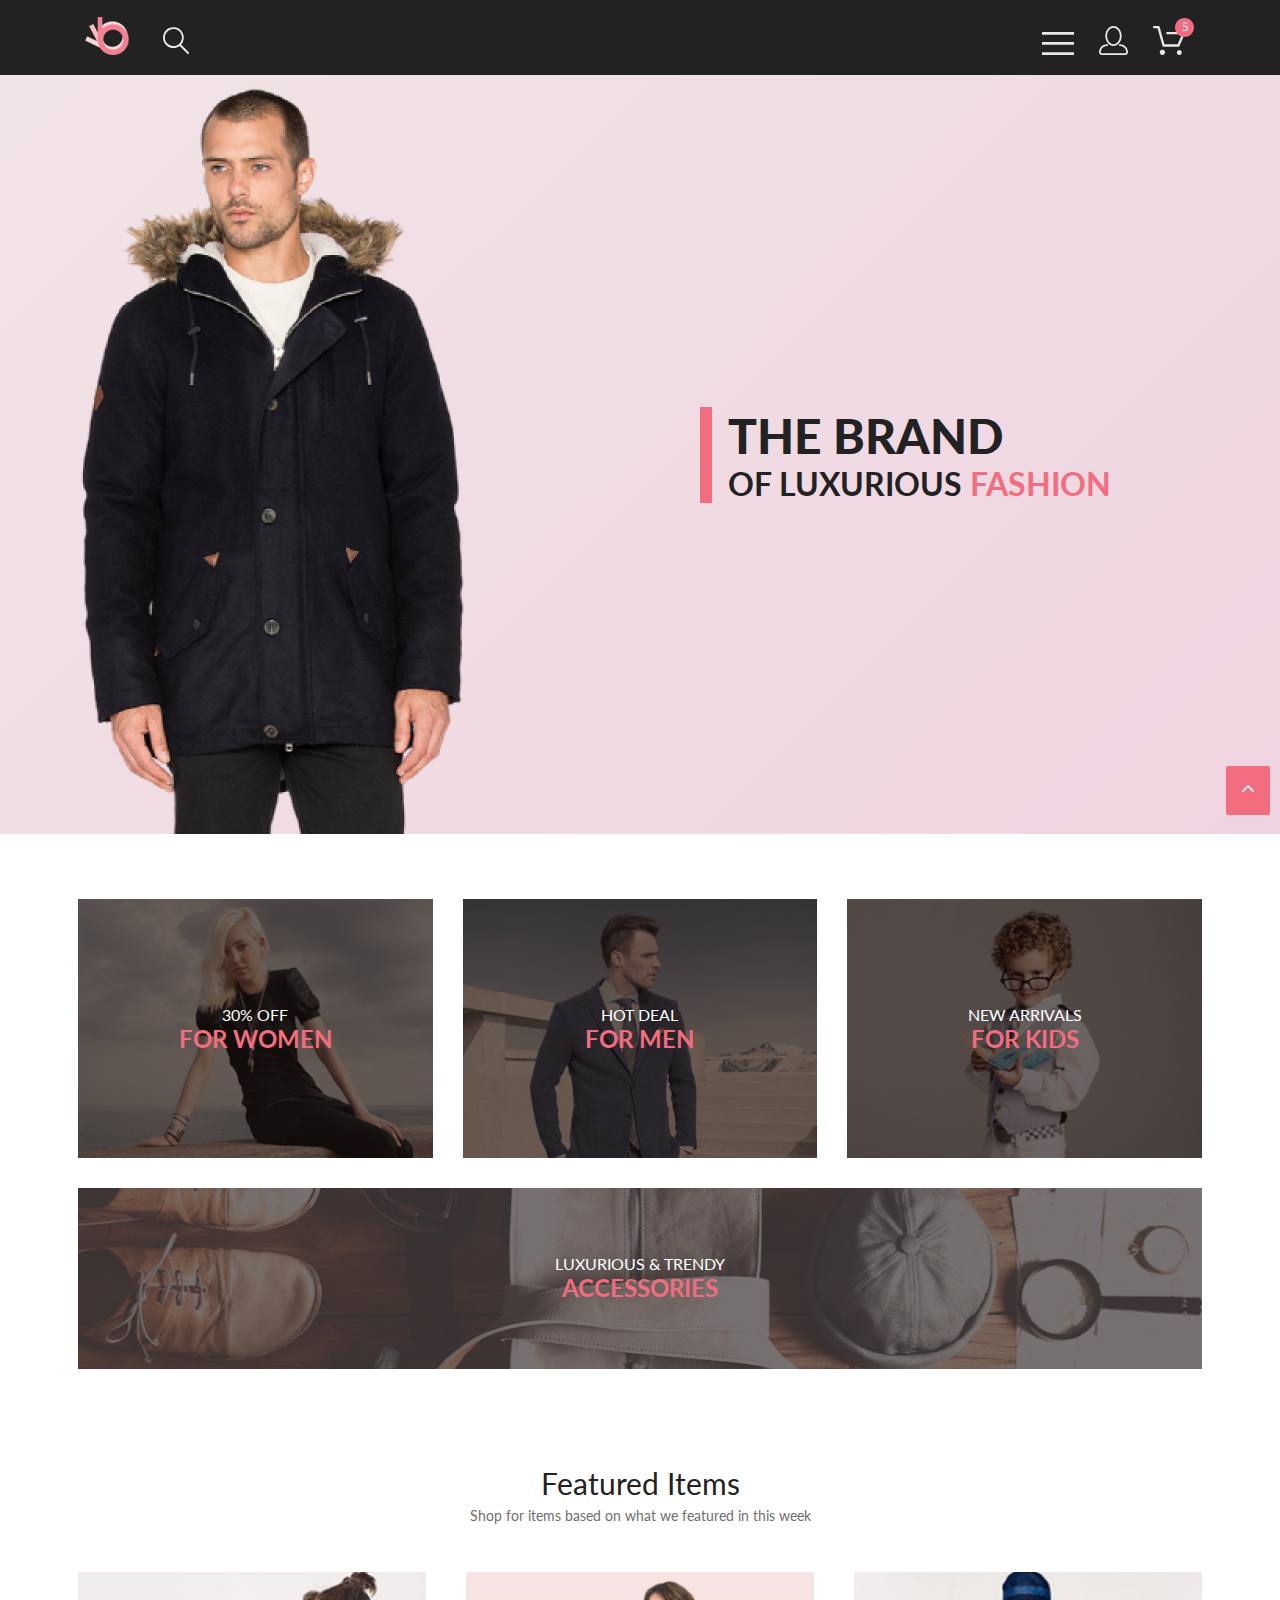
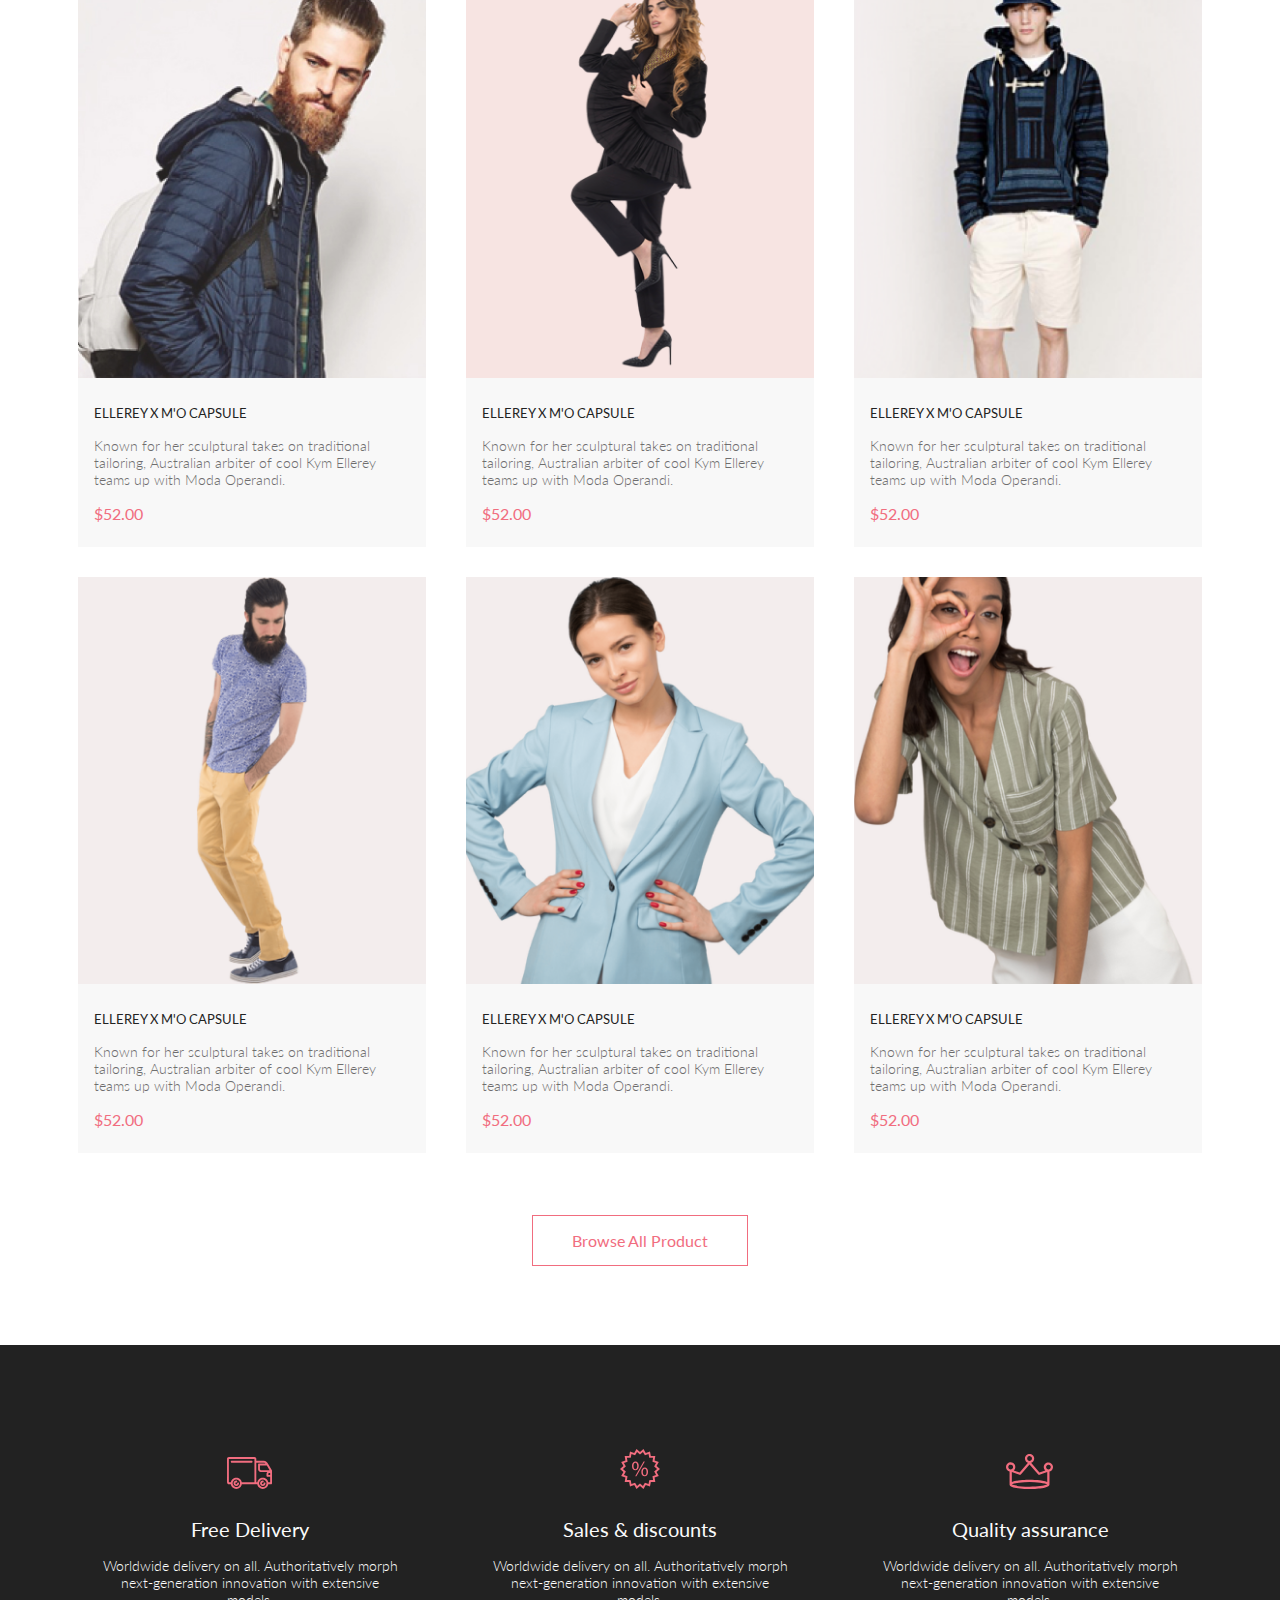
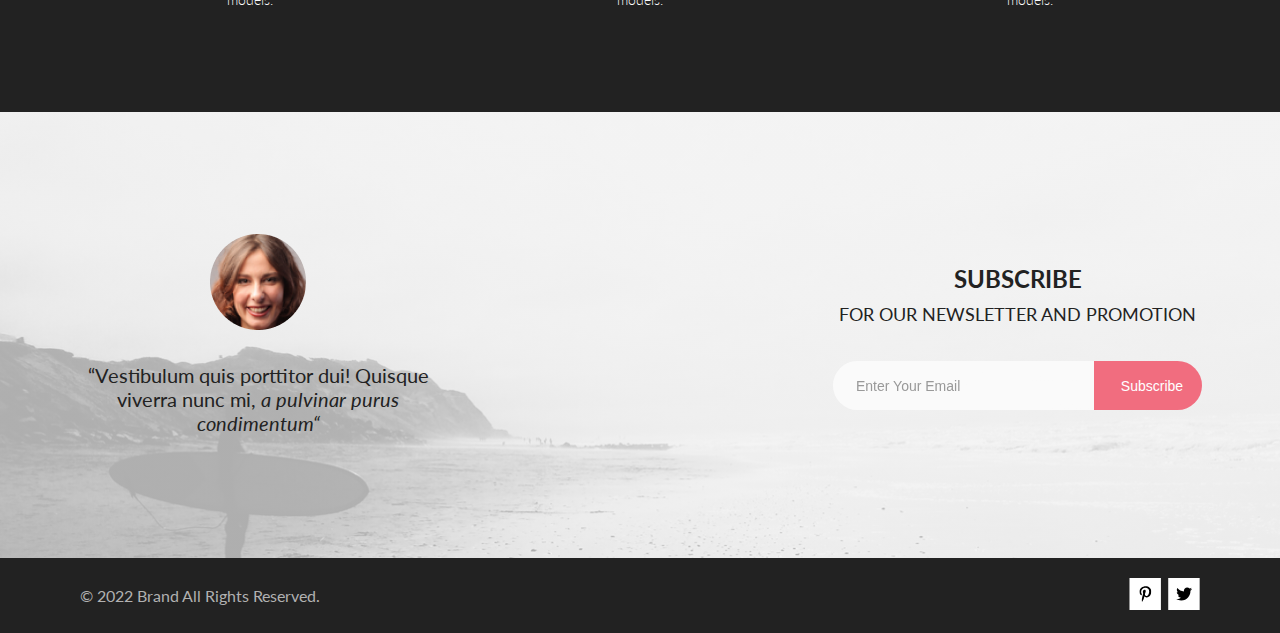
<file: index.html>
<!DOCTYPE html>
<html lang="en">

<head>
    <meta charset="UTF-8">
    <meta name="viewport" content="width=device-width, initial-scale=1.0">
    <title>Fashion Brand - Home</title>
    <link rel="preconnect" href="https://fonts.googleapis.com">
    <link rel="preconnect" href="https://fonts.gstatic.com" crossorigin>
    <link href="https://fonts.googleapis.com/css2?family=Lato:ital,wght@0,300;0,400;0,700;0,900;1,400&display=swap"
          rel="stylesheet">
    <link rel="stylesheet" href="css/style.css">
</head>

<body>
<div class="wrapper">
    <header id="home" class="header center">
        <div class="header__left">
            <ul class="menu-left">
                <li class="menu-left__item"><a class="menu__link" href="index.html">
                    <img class="menu__logo-img" src="img/logo.png" alt="logo">
                </a></li>
                <li class="menu-left__item"><a class="menu__link" href="#">
                    <svg width="27" height="28" viewBox="0 0 27 28" fill="none" xmlns="http://www.w3.org/2000/svg">
                        <path d="M19.0589 17.6249C20.6705 15.8648 21.6275 13.6038 21.769 11.2215C21.9106 8.8392 21.2281 6.48075 19.8362 4.5422C18.4443 2.60365 16.4278 1.20306 14.1252 0.575643C11.8227 -0.0517774 9.37437 0.132183 7.19143 1.09663C5.0085 2.06108 3.22389 3.74727 2.1373 5.87205C1.05071 7.99682 0.728322 10.4308 1.22426 12.7652C1.72021 15.0996 3.00428 17.1922 4.86085 18.6917C6.71741 20.1912 9.0334 21.0063 11.4199 20.9999C13.6723 21.003 15.8638 20.269 17.6599 18.9099L25.4079 26.7169C25.4934 26.806 25.5958 26.8771 25.7091 26.926C25.8225 26.975 25.9444 27.0008 26.0679 27.0019C26.1916 27.0023 26.314 26.9772 26.4276 26.9282C26.5411 26.8792 26.6434 26.8072 26.7279 26.7169C26.9018 26.536 26.999 26.2949 26.999 26.0439C26.999 25.793 26.9018 25.5518 26.7279 25.3709L19.0589 17.6249ZM2.88589 10.4999C2.89873 8.81465 3.41021 7.17089 4.35586 5.77587C5.30151 4.38086 6.63899 3.29703 8.1997 2.66102C9.76042 2.02501 11.4745 1.86529 13.1258 2.202C14.7772 2.53871 16.2919 3.35678 17.479 4.55307C18.6661 5.74935 19.4725 7.27031 19.7965 8.92421C20.1204 10.5781 19.9475 12.2909 19.2995 13.8467C18.6515 15.4024 17.5574 16.7315 16.1551 17.6664C14.7529 18.6013 13.1052 19.1001 11.4199 19.0999C9.14843 19.0891 6.97409 18.1774 5.3741 16.5651C3.77412 14.9527 2.87924 12.7714 2.88589 10.4999Z"
                              fill="#E8E8E8"/>
                    </svg>
                </a></li>
            </ul>
        </div>
        <div class="header__right">
            <nav class="nav-menu">
                <ul class="menu-right">
                    <li class="menu-right__item">
                        <label class="burger" for="burger_id">
                            <svg width="32" height="23" viewBox="0 0 32 23" fill="none"
                                 xmlns="http://www.w3.org/2000/svg">
                                <path d="M0 23V20.31H32V23H0ZM0 12.76V10.07H32V12.76H0ZM0 2.69V0H32V2.69H0Z"
                                      fill="#E8E8E8"/>
                            </svg>
                        </label>
                        <input class="burger__check" type="checkbox" name="burger" id="burger_id">
                        <ul class="burger-menu">
                            <li><a class="close" href="#">
                                <svg width="13" height="13" viewBox="0 0 13 13" fill="none"
                                     xmlns="http://www.w3.org/2000/svg">
                                    <path class="close-icon" d="M7.4158 6.00409L11.7158 1.71409C11.9041 1.52579 12.0099 1.27039 12.0099 1.00409C12.0099 0.73779 11.9041 0.482395 11.7158 0.294092C11.5275 0.105788 11.2721 0 11.0058 0C10.7395 0 10.4841 0.105788 10.2958 0.294092L6.0058 4.59409L1.7158 0.294092C1.52749 0.105788 1.2721 -1.9841e-09 1.0058 0C0.739497 1.9841e-09 0.484102 0.105788 0.295798 0.294092C0.107495 0.482395 0.0017066 0.73779 0.0017066 1.00409C0.0017066 1.27039 0.107495 1.52579 0.295798 1.71409L4.5958 6.00409L0.295798 10.2941C0.20207 10.3871 0.127676 10.4977 0.0769072 10.6195C0.0261385 10.7414 0 10.8721 0 11.0041C0 11.1361 0.0261385 11.2668 0.0769072 11.3887C0.127676 11.5105 0.20207 11.6211 0.295798 11.7141C0.388761 11.8078 0.499362 11.8822 0.621222 11.933C0.743081 11.9838 0.873786 12.0099 1.0058 12.0099C1.13781 12.0099 1.26852 11.9838 1.39038 11.933C1.51223 11.8822 1.62284 11.8078 1.7158 11.7141L6.0058 7.41409L10.2958 11.7141C10.3888 11.8078 10.4994 11.8822 10.6212 11.933C10.7431 11.9838 10.8738 12.0099 11.0058 12.0099C11.1378 12.0099 11.2685 11.9838 11.3904 11.933C11.5122 11.8822 11.6228 11.8078 11.7158 11.7141C11.8095 11.6211 11.8839 11.5105 11.9347 11.3887C11.9855 11.2668 12.0116 11.1361 12.0116 11.0041C12.0116 10.8721 11.9855 10.7414 11.9347 10.6195C11.8839 10.4977 11.8095 10.3871 11.7158 10.2941L7.4158 6.00409Z"
                                          fill="#6F6E6E"/>
                                </svg>
                            </a></li>

                            <li><h3 class="burger-menu__title">MENU</h3></li>
                            <li>
                                <ul class="burger-menu__section">
                                    <li class="burger-menu__item"><a href="#">Accessories</a></li>
                                    <li class="burger-menu__item"><a href="#">Bags</a></li>
                                    <li class="burger-menu__item"><a href="#">Denim</a></li>
                                    <li class="burger-menu__item"><a href="#">T-Shirts</a></li>
                                </ul>
                            </li>
                            <li><h4 class="burger-menu__heading">WOMAN</h4></li>
                            <li>
                                <ul class="burger-menu__section">
                                    <li class="burger-menu__item"><a href="#">Accessories</a></li>
                                    <li class="burger-menu__item"><a href="#">Jackets & Coats</a></li>
                                    <li class="burger-menu__item"><a href="#">Polos</a></li>
                                    <li class="burger-menu__item"><a href="#">T-Shirts</a></li>
                                    <li class="burger-menu__item"><a href="#">Shirts</a></li>
                                </ul>
                            </li>
                            <li><h4 class="burger-menu__heading">KIDS</h4></li>
                            <li>
                                <ul class="burger-menu__section">
                                    <li class="burger-menu__item"><a href="#">Accessories</a></li>
                                    <li class="burger-menu__item"><a href="#">Jackets & Coats</a></li>
                                    <li class="burger-menu__item"><a href="#">Polos</a></li>
                                    <li class="burger-menu__item"><a href="#">T-Shirts</a></li>
                                    <li class="burger-menu__item"><a href="#">Shirts</a></li>
                                    <li class="burger-menu__item"><a href="#">Bags</a></li>
                                </ul>
                            </li>

                        </ul>
                    </li>
                    <li class="menu-right__item"><a href="registration.html" class="menu__link">
                        <svg width="29" height="29" viewBox="0 0 29 29" fill="none" xmlns="http://www.w3.org/2000/svg">
                            <path d="M14.5 19.937C19 19.937 22.656 15.464 22.656 9.968C22.656 4.472 19 0 14.5 0C13.3631 0.0217413 12.2463 0.303398 11.2351 0.823397C10.2239 1.34339 9.34507 2.08794 8.66602 3C7.12663 4.99573 6.30819 7.45381 6.34399 9.974C6.34399 15.465 10 19.937 14.5 19.937ZM14.5 1.813C18 1.813 20.844 5.472 20.844 9.969C20.844 14.466 17.998 18.125 14.5 18.125C11.002 18.125 8.15603 14.465 8.15503 9.969C8.15403 5.473 11 1.813 14.5 1.813ZM20.844 18.125C20.6036 18.125 20.373 18.2205 20.203 18.3905C20.033 18.5605 19.9375 18.7911 19.9375 19.0315C19.9375 19.2719 20.033 19.5025 20.203 19.6725C20.373 19.8425 20.6036 19.938 20.844 19.938C22.526 19.9399 24.1386 20.6088 25.3279 21.7982C26.5172 22.9875 27.1861 24.6 27.188 26.282C27.1875 26.5221 27.0918 26.7523 26.922 26.9221C26.7522 27.0918 26.5221 27.1875 26.282 27.188H2.71997C2.47985 27.1875 2.24975 27.0918 2.07996 26.9221C1.91016 26.7523 1.81449 26.5221 1.81396 26.282C1.81608 24.6001 2.48517 22.9877 3.67444 21.7985C4.86371 20.6092 6.47608 19.9401 8.15796 19.938C8.39824 19.938 8.62868 19.8425 8.79858 19.6726C8.96849 19.5027 9.06396 19.2723 9.06396 19.032C9.06396 18.7917 8.96849 18.5613 8.79858 18.3914C8.62868 18.2215 8.39824 18.126 8.15796 18.126C5.99541 18.1279 3.92201 18.9875 2.39258 20.5164C0.863144 22.0453 0.00264777 24.1185 0 26.281C0.000794067 27.0019 0.287502 27.693 0.797241 28.2027C1.30698 28.7125 1.99811 28.9992 2.71899 29H26.282C27.0027 28.9989 27.6936 28.7121 28.2031 28.2024C28.7126 27.6927 28.9992 27.0017 29 26.281C28.9974 24.1187 28.1372 22.0457 26.6083 20.5168C25.0793 18.9878 23.0063 18.1276 20.844 18.125Z"
                                  fill="#E8E8E8"/>
                        </svg>
                    </a></li>
                    <li class="menu-right__item"><a href="cart.html" class="menu__link">
                        <svg width="42" height="37" viewBox="0 0 42 37" fill="none" xmlns="http://www.w3.org/2000/svg">
                            <path d="M26.2009 37C25.5532 36.9738 24.9415 36.6948 24.4972 36.2227C24.0529 35.7506 23.8114 35.1232 23.8245 34.475C23.8376 33.8269 24.1043 33.2097 24.5673 32.7559C25.0303 32.3022 25.6527 32.048 26.301 32.048C26.9493 32.048 27.5717 32.3022 28.0347 32.7559C28.4977 33.2097 28.7644 33.8269 28.7775 34.475C28.7906 35.1232 28.549 35.7506 28.1047 36.2227C27.6604 36.6948 27.0488 36.9738 26.401 37H26.2009ZM6.75293 34.32C6.75293 33.79 6.91011 33.2718 7.20459 32.8311C7.49907 32.3904 7.91764 32.0469 8.40735 31.844C8.89705 31.6412 9.43594 31.5881 9.95581 31.6915C10.4757 31.7949 10.9532 32.0502 11.328 32.425C11.7028 32.7998 11.9581 33.2773 12.0615 33.7972C12.1649 34.317 12.1118 34.8559 11.9089 35.3456C11.7061 35.8353 11.3626 36.2539 10.9219 36.5483C10.4812 36.8428 9.96304 37 9.43298 37C9.08087 37.0003 8.73212 36.9311 8.40674 36.7966C8.08136 36.662 7.78569 36.4646 7.53662 36.2158C7.28755 35.9669 7.09001 35.6713 6.9552 35.3461C6.82039 35.0208 6.75098 34.6721 6.75098 34.32H6.75293ZM10.553 28.686C10.2935 28.6868 10.0409 28.6024 9.83411 28.4457C9.62727 28.2891 9.47758 28.0689 9.40796 27.819L4.57495 10.364H1.18201C0.868521 10.364 0.567859 10.2395 0.346191 10.0178C0.124523 9.79614 0 9.49549 0 9.18201C0 8.86852 0.124523 8.56787 0.346191 8.3462C0.567859 8.12454 0.868521 8.00001 1.18201 8.00001H5.46301C5.7225 7.99919 5.97504 8.08372 6.18176 8.24057C6.38848 8.39742 6.53784 8.61788 6.60693 8.86801L11.4399 26.323H24.6179L29.001 16.275H14.401C14.2428 16.2796 14.0854 16.2524 13.9379 16.1951C13.7904 16.1377 13.6559 16.0513 13.5424 15.9411C13.4288 15.8308 13.3386 15.6989 13.277 15.5532C13.2154 15.4074 13.1836 15.2508 13.1836 15.0925C13.1836 14.9343 13.2154 14.7776 13.277 14.6319C13.3386 14.4861 13.4288 14.3542 13.5424 14.2439C13.6559 14.1337 13.7904 14.0473 13.9379 13.9899C14.0854 13.9326 14.2428 13.9054 14.401 13.91H30.814C31.0097 13.91 31.2022 13.9587 31.3744 14.0517C31.5465 14.1448 31.6928 14.2793 31.7999 14.443C31.9078 14.6073 31.9734 14.7957 31.9908 14.9914C32.0083 15.1872 31.9771 15.3842 31.9 15.565L26.495 27.977C26.4026 28.1876 26.251 28.3668 26.0585 28.4927C25.866 28.6186 25.641 28.6858 25.411 28.686H10.553Z"
                                  fill="#E8E8E8"/>
                            <path class="path__circle"
                                  d="M31.502 19C36.7487 19 41.002 14.7467 41.002 9.5C41.002 4.25329 36.7487 0 31.502 0C26.2552 0 22.002 4.25329 22.002 9.5C22.002 14.7467 26.2552 19 31.502 19Z"
                                  fill="#F16D7F"/>
                            <path class="path__number"
                                  d="M30.8146 7.648C31.2626 7.552 31.6746 7.504 32.0506 7.504C32.4986 7.504 32.8946 7.57 33.2386 7.702C33.5826 7.834 33.8686 8.016 34.0966 8.248C34.3286 8.48 34.5026 8.754 34.6186 9.07C34.7386 9.386 34.7986 9.73 34.7986 10.102C34.7986 10.558 34.7186 10.97 34.5586 11.338C34.4026 11.706 34.1846 12.022 33.9046 12.286C33.6286 12.546 33.3026 12.746 32.9266 12.886C32.5506 13.026 32.1446 13.096 31.7086 13.096C31.4566 13.096 31.2146 13.07 30.9826 13.018C30.7506 12.97 30.5326 12.904 30.3286 12.82C30.1286 12.736 29.9426 12.64 29.7706 12.532C29.5986 12.424 29.4466 12.31 29.3146 12.19L29.6446 11.734C29.7166 11.63 29.8106 11.578 29.9266 11.578C30.0066 11.578 30.0966 11.61 30.1966 11.674C30.2966 11.734 30.4186 11.802 30.5626 11.878C30.7066 11.954 30.8746 12.024 31.0666 12.088C31.2626 12.148 31.4946 12.178 31.7626 12.178C32.0626 12.178 32.3326 12.13 32.5726 12.034C32.8126 11.938 33.0186 11.802 33.1906 11.626C33.3626 11.446 33.4946 11.232 33.5866 10.984C33.6786 10.736 33.7246 10.458 33.7246 10.15C33.7246 9.882 33.6846 9.64 33.6046 9.424C33.5286 9.208 33.4106 9.024 33.2506 8.872C33.0946 8.72 32.8986 8.602 32.6626 8.518C32.4266 8.434 32.1506 8.392 31.8346 8.392C31.6186 8.392 31.3926 8.41 31.1566 8.446C30.9246 8.482 30.6866 8.54 30.4426 8.62L29.7706 8.422L30.4606 4.402H34.5346V4.87C34.5346 5.022 34.4866 5.148 34.3906 5.248C34.2986 5.344 34.1386 5.392 33.9106 5.392H31.2106L30.8146 7.648Z"
                                  fill="white"/>
                        </svg>
                    </a></li>
                </ul>
            </nav>
        </div>
    </header>

    <div class="main">
        <section class="top center">
            <div class="top__img">
                <picture>
                    <source media="(min-width: 1024px)" srcset="img/top_img_big.png">
                    <img alt="fashion man" src="img/top_img_small.png">
                </picture>
            </div>
            <div class="top__title">
                <h1 class="top__name">THE BRAND</h1>
                <p class="top__heading">OF LUXURIOUS <span class="accent_text">FASHION</span></p>
            </div>
        </section>
        <div class="center">
            <section class="offer">
                <h2 class="hidden">Offers</h2>
                <div class="offer__card">
                    <a href="catalog.html" class="offer__link">
                        <img src="img/offer1.png" alt="fashion woman" class="offer__img">
                        <div class="offer__filter">
                            <p class="offer__desc">30% OFF</p>
                            <h3 class="offer__title">FOR WOMEN</h3>
                        </div>
                    </a>
                </div>
                <div class="offer__card">
                    <a href="catalog.html" class="offer__link">
                        <img src="img/offer2.png" alt="fashion man" class="offer__img">
                        <div class="offer__filter">
                            <p class="offer__desc">HOT DEAL</p>
                            <h3 class="offer__title">FOR MEN</h3>
                        </div>
                    </a>
                </div>
                <div class="offer__card">
                    <a href="catalog.html" class="offer__link">
                        <img src="img/offer3.png" alt="kid with glasses" class="offer__img">
                        <div class="offer__filter">
                            <p class="offer__desc">NEW ARRIVALS</p>
                            <h3 class="offer__title">FOR KIDS</h3>
                        </div>
                    </a>
                </div>
                <div class="offer__card offer__card-big">
                    <a href="catalog.html" class="offer__link">
                        <picture>
                            <source media="(min-width: 768px)" srcset="img/offer_large.png">
                            <img class="offer__img" alt="fashion man" src="img/offer_large_small.png">
                        </picture>
                        <!--                        <img src="img/offer_large.png" alt="different accessories" class="offer__img">-->
                        <div class="offer__filter">
                            <p class="offer__desc">LUXURIOUS & TRENDY</p>
                            <h3 class="offer__title">ACCESSORIES</h3>
                        </div>
                    </a>
                </div>
            </section>
        </div>
        <div class="center">
            <section class="goods">
                <h2 class="goods__title">Featured Items</h2>
                <p class="goods__text">Shop for items based on what we featured in this week</p>
                <div class="goods__products">

                    <div class="card">
                        <a href="product.html" class="card__link">
                            <img src="img/product1.jpg" alt="" class="card__img">
                            <div class="card__content">
                                <p class="card__title">ELLEREY X M'O CAPSULE</p>
                                <p class="card__text">Known for her sculptural takes on traditional tailoring,
                                    Australian
                                    arbiter of
                                    cool Kym Ellerey teams up with Moda Operandi.</p>
                                <p class="card__price">$52.00</p>
                            </div>
                        </a>
                        <div class="card__add-to-cart">
                            <a href="#" class="card__add-btn">
                                <svg class="card__add-icon" width="27" height="25" viewBox="0 0 27 25" fill="none"
                                     xmlns="http://www.w3.org/2000/svg">
                                    <path
                                            d="M21.9521 23.2662H21.8397C21.2306 23.2662 20.7188 22.7666 20.6746 22.1289C20.6302 21.4602 21.1187 20.8781 21.7637 20.8341C21.7891 20.8324 21.8156 20.8315 21.8417 20.8315C22.4587 20.8315 22.9755 21.3214 23.0213 21.9482C23.0331 22.1967 22.9926 22.5509 22.7371 22.8434L22.7312 22.8502L22.7254 22.8571C22.5287 23.0907 22.2619 23.2316 21.9521 23.2662ZM8.22003 23.2599C7.56946 23.2599 7.04022 22.7169 7.04022 22.0496C7.04022 21.3827 7.56946 20.8401 8.22003 20.8401C8.87061 20.8401 9.39984 21.3827 9.39984 22.0496C9.39984 22.7169 8.87061 23.2599 8.22003 23.2599Z"
                                            fill="white"/>
                                    <path
                                            d="M21.8765 22.2662C21.9215 22.2549 21.9428 22.2339 21.9605 22.2129C21.9683 22.2037 21.9761 22.1946 21.9839 22.1855C22.0204 22.1438 22.0237 22.0553 22.0229 22.0105C22.0097 21.9044 21.9189 21.8315 21.8417 21.8315C21.838 21.8315 21.8341 21.8317 21.8317 21.8318C21.7536 21.8372 21.6658 21.9409 21.6724 22.0625C21.6818 22.1793 21.7679 22.2662 21.8397 22.2662H21.8765ZM8.22003 22.2599C8.31921 22.2599 8.39984 22.1655 8.39984 22.0496C8.39984 21.9341 8.31921 21.8401 8.22003 21.8401C8.12091 21.8401 8.04022 21.9341 8.04022 22.0496C8.04022 22.1655 8.12091 22.2599 8.22003 22.2599ZM21.9999 24.2662C21.9522 24.2662 21.8883 24.2662 21.8397 24.2662C20.7021 24.2662 19.7571 23.3545 19.677 22.198C19.5969 20.9929 20.4942 19.9183 21.6957 19.8364C21.7446 19.8331 21.7933 19.8315 21.8417 19.8315C22.9804 19.8315 23.9418 20.7324 24.0195 21.8884C24.051 22.4915 23.8746 23.0612 23.4903 23.5012C23.106 23.9575 22.5768 24.2177 21.9999 24.2662ZM8.22003 24.2599C7.01581 24.2599 6.04022 23.2709 6.04022 22.0496C6.04022 20.8291 7.01581 19.8401 8.22003 19.8401C9.42419 19.8401 10.3998 20.8291 10.3998 22.0496C10.3998 23.2709 9.42419 24.2599 8.22003 24.2599ZM21.1989 17.3938H9.13354C8.70062 17.3938 8.31635 17.1005 8.2038 16.6775L4.27802 2.24768H1.52222C0.993896 2.24768 0.561035 1.80859 0.561035 1.27039C0.561035 0.733032 0.993896 0.292969 1.52222 0.292969H4.99982C5.43182 0.292969 5.8161 0.586304 5.92859 1.01025L9.85443 15.4391H20.5581L24.1149 7.13379H12.2583C11.7291 7.13379 11.2962 6.69373 11.2962 6.15649C11.2962 5.61914 11.7291 5.17908 12.2583 5.17908H25.5891C25.9095 5.17908 26.2146 5.34192 26.3901 5.61914C26.5665 5.89539 26.5989 6.23743 26.4702 6.547L22.08 16.807C21.9198 17.1653 21.5832 17.3938 21.1989 17.3938Z"
                                            fill="white"/>
                                    <path
                                            d="M21.8765 22.2662C21.9215 22.2549 21.9428 22.2339 21.9605 22.2129C21.9683 22.2037 21.9761 22.1946 21.9839 22.1855C22.0204 22.1438 22.0237 22.0553 22.0229 22.0105C22.0097 21.9044 21.9189 21.8315 21.8417 21.8315C21.838 21.8315 21.8341 21.8317 21.8317 21.8318C21.7536 21.8372 21.6658 21.9409 21.6724 22.0625C21.6818 22.1793 21.7679 22.2662 21.8397 22.2662H21.8765ZM8.22003 22.2599C8.31921 22.2599 8.39984 22.1655 8.39984 22.0496C8.39984 21.9341 8.31921 21.8401 8.22003 21.8401C8.12091 21.8401 8.04022 21.9341 8.04022 22.0496C8.04022 22.1655 8.12091 22.2599 8.22003 22.2599ZM21.9999 24.2662C21.9522 24.2662 21.8883 24.2662 21.8397 24.2662C20.7021 24.2662 19.7571 23.3545 19.677 22.198C19.5969 20.9929 20.4942 19.9183 21.6957 19.8364C21.7446 19.8331 21.7933 19.8315 21.8417 19.8315C22.9804 19.8315 23.9418 20.7324 24.0195 21.8884C24.051 22.4915 23.8746 23.0612 23.4903 23.5012C23.106 23.9575 22.5768 24.2177 21.9999 24.2662ZM8.22003 24.2599C7.01581 24.2599 6.04022 23.2709 6.04022 22.0496C6.04022 20.8291 7.01581 19.8401 8.22003 19.8401C9.42419 19.8401 10.3998 20.8291 10.3998 22.0496C10.3998 23.2709 9.42419 24.2599 8.22003 24.2599ZM21.1989 17.3938H9.13354C8.70062 17.3938 8.31635 17.1005 8.2038 16.6775L4.27802 2.24768H1.52222C0.993896 2.24768 0.561035 1.80859 0.561035 1.27039C0.561035 0.733032 0.993896 0.292969 1.52222 0.292969H4.99982C5.43182 0.292969 5.8161 0.586304 5.92859 1.01025L9.85443 15.4391H20.5581L24.1149 7.13379H12.2583C11.7291 7.13379 11.2962 6.69373 11.2962 6.15649C11.2962 5.61914 11.7291 5.17908 12.2583 5.17908H25.5891C25.9095 5.17908 26.2146 5.34192 26.3901 5.61914C26.5665 5.89539 26.5989 6.23743 26.4702 6.547L22.08 16.807C21.9198 17.1653 21.5832 17.3938 21.1989 17.3938Z"
                                            fill="white"/>
                                </svg>
                                <p class="card__add-text">Add to Cart</p>
                            </a>
                        </div>
                    </div>
                    <div class="card">
                        <a href="product.html" class="card__link">
                            <img src="img/product2.png" alt="" class="card__img">
                            <div class="card__content">
                                <p class="card__title">ELLEREY X M'O CAPSULE</p>
                                <p class="card__text">Known for her sculptural takes on traditional tailoring,
                                    Australian
                                    arbiter of
                                    cool Kym Ellerey teams up with Moda Operandi.</p>
                                <p class="card__price">$52.00</p>
                            </div>
                        </a>
                        <div class="card__add-to-cart">
                            <a href="#" class="card__add-btn">
                                <svg class="card__add-icon" width="27" height="25" viewBox="0 0 27 25" fill="none"
                                     xmlns="http://www.w3.org/2000/svg">
                                    <path
                                            d="M21.9521 23.2662H21.8397C21.2306 23.2662 20.7188 22.7666 20.6746 22.1289C20.6302 21.4602 21.1187 20.8781 21.7637 20.8341C21.7891 20.8324 21.8156 20.8315 21.8417 20.8315C22.4587 20.8315 22.9755 21.3214 23.0213 21.9482C23.0331 22.1967 22.9926 22.5509 22.7371 22.8434L22.7312 22.8502L22.7254 22.8571C22.5287 23.0907 22.2619 23.2316 21.9521 23.2662ZM8.22003 23.2599C7.56946 23.2599 7.04022 22.7169 7.04022 22.0496C7.04022 21.3827 7.56946 20.8401 8.22003 20.8401C8.87061 20.8401 9.39984 21.3827 9.39984 22.0496C9.39984 22.7169 8.87061 23.2599 8.22003 23.2599Z"
                                            fill="white"/>
                                    <path
                                            d="M21.8765 22.2662C21.9215 22.2549 21.9428 22.2339 21.9605 22.2129C21.9683 22.2037 21.9761 22.1946 21.9839 22.1855C22.0204 22.1438 22.0237 22.0553 22.0229 22.0105C22.0097 21.9044 21.9189 21.8315 21.8417 21.8315C21.838 21.8315 21.8341 21.8317 21.8317 21.8318C21.7536 21.8372 21.6658 21.9409 21.6724 22.0625C21.6818 22.1793 21.7679 22.2662 21.8397 22.2662H21.8765ZM8.22003 22.2599C8.31921 22.2599 8.39984 22.1655 8.39984 22.0496C8.39984 21.9341 8.31921 21.8401 8.22003 21.8401C8.12091 21.8401 8.04022 21.9341 8.04022 22.0496C8.04022 22.1655 8.12091 22.2599 8.22003 22.2599ZM21.9999 24.2662C21.9522 24.2662 21.8883 24.2662 21.8397 24.2662C20.7021 24.2662 19.7571 23.3545 19.677 22.198C19.5969 20.9929 20.4942 19.9183 21.6957 19.8364C21.7446 19.8331 21.7933 19.8315 21.8417 19.8315C22.9804 19.8315 23.9418 20.7324 24.0195 21.8884C24.051 22.4915 23.8746 23.0612 23.4903 23.5012C23.106 23.9575 22.5768 24.2177 21.9999 24.2662ZM8.22003 24.2599C7.01581 24.2599 6.04022 23.2709 6.04022 22.0496C6.04022 20.8291 7.01581 19.8401 8.22003 19.8401C9.42419 19.8401 10.3998 20.8291 10.3998 22.0496C10.3998 23.2709 9.42419 24.2599 8.22003 24.2599ZM21.1989 17.3938H9.13354C8.70062 17.3938 8.31635 17.1005 8.2038 16.6775L4.27802 2.24768H1.52222C0.993896 2.24768 0.561035 1.80859 0.561035 1.27039C0.561035 0.733032 0.993896 0.292969 1.52222 0.292969H4.99982C5.43182 0.292969 5.8161 0.586304 5.92859 1.01025L9.85443 15.4391H20.5581L24.1149 7.13379H12.2583C11.7291 7.13379 11.2962 6.69373 11.2962 6.15649C11.2962 5.61914 11.7291 5.17908 12.2583 5.17908H25.5891C25.9095 5.17908 26.2146 5.34192 26.3901 5.61914C26.5665 5.89539 26.5989 6.23743 26.4702 6.547L22.08 16.807C21.9198 17.1653 21.5832 17.3938 21.1989 17.3938Z"
                                            fill="white"/>
                                    <path
                                            d="M21.8765 22.2662C21.9215 22.2549 21.9428 22.2339 21.9605 22.2129C21.9683 22.2037 21.9761 22.1946 21.9839 22.1855C22.0204 22.1438 22.0237 22.0553 22.0229 22.0105C22.0097 21.9044 21.9189 21.8315 21.8417 21.8315C21.838 21.8315 21.8341 21.8317 21.8317 21.8318C21.7536 21.8372 21.6658 21.9409 21.6724 22.0625C21.6818 22.1793 21.7679 22.2662 21.8397 22.2662H21.8765ZM8.22003 22.2599C8.31921 22.2599 8.39984 22.1655 8.39984 22.0496C8.39984 21.9341 8.31921 21.8401 8.22003 21.8401C8.12091 21.8401 8.04022 21.9341 8.04022 22.0496C8.04022 22.1655 8.12091 22.2599 8.22003 22.2599ZM21.9999 24.2662C21.9522 24.2662 21.8883 24.2662 21.8397 24.2662C20.7021 24.2662 19.7571 23.3545 19.677 22.198C19.5969 20.9929 20.4942 19.9183 21.6957 19.8364C21.7446 19.8331 21.7933 19.8315 21.8417 19.8315C22.9804 19.8315 23.9418 20.7324 24.0195 21.8884C24.051 22.4915 23.8746 23.0612 23.4903 23.5012C23.106 23.9575 22.5768 24.2177 21.9999 24.2662ZM8.22003 24.2599C7.01581 24.2599 6.04022 23.2709 6.04022 22.0496C6.04022 20.8291 7.01581 19.8401 8.22003 19.8401C9.42419 19.8401 10.3998 20.8291 10.3998 22.0496C10.3998 23.2709 9.42419 24.2599 8.22003 24.2599ZM21.1989 17.3938H9.13354C8.70062 17.3938 8.31635 17.1005 8.2038 16.6775L4.27802 2.24768H1.52222C0.993896 2.24768 0.561035 1.80859 0.561035 1.27039C0.561035 0.733032 0.993896 0.292969 1.52222 0.292969H4.99982C5.43182 0.292969 5.8161 0.586304 5.92859 1.01025L9.85443 15.4391H20.5581L24.1149 7.13379H12.2583C11.7291 7.13379 11.2962 6.69373 11.2962 6.15649C11.2962 5.61914 11.7291 5.17908 12.2583 5.17908H25.5891C25.9095 5.17908 26.2146 5.34192 26.3901 5.61914C26.5665 5.89539 26.5989 6.23743 26.4702 6.547L22.08 16.807C21.9198 17.1653 21.5832 17.3938 21.1989 17.3938Z"
                                            fill="white"/>
                                </svg>
                                <p class="card__add-text">Add to Cart</p>
                            </a>
                        </div>
                    </div>
                    <div class="card">
                        <a href="product.html" class="card__link">
                            <img src="img/product3.png" alt="" class="card__img">
                            <div class="card__content">
                                <p class="card__title">ELLEREY X M'O CAPSULE</p>
                                <p class="card__text">Known for her sculptural takes on traditional tailoring,
                                    Australian
                                    arbiter of
                                    cool Kym Ellerey teams up with Moda Operandi.</p>
                                <p class="card__price">$52.00</p>
                            </div>
                        </a>
                        <div class="card__add-to-cart">
                            <a href="#" class="card__add-btn">
                                <svg class="card__add-icon" width="27" height="25" viewBox="0 0 27 25" fill="none"
                                     xmlns="http://www.w3.org/2000/svg">
                                    <path
                                            d="M21.9521 23.2662H21.8397C21.2306 23.2662 20.7188 22.7666 20.6746 22.1289C20.6302 21.4602 21.1187 20.8781 21.7637 20.8341C21.7891 20.8324 21.8156 20.8315 21.8417 20.8315C22.4587 20.8315 22.9755 21.3214 23.0213 21.9482C23.0331 22.1967 22.9926 22.5509 22.7371 22.8434L22.7312 22.8502L22.7254 22.8571C22.5287 23.0907 22.2619 23.2316 21.9521 23.2662ZM8.22003 23.2599C7.56946 23.2599 7.04022 22.7169 7.04022 22.0496C7.04022 21.3827 7.56946 20.8401 8.22003 20.8401C8.87061 20.8401 9.39984 21.3827 9.39984 22.0496C9.39984 22.7169 8.87061 23.2599 8.22003 23.2599Z"
                                            fill="white"/>
                                    <path
                                            d="M21.8765 22.2662C21.9215 22.2549 21.9428 22.2339 21.9605 22.2129C21.9683 22.2037 21.9761 22.1946 21.9839 22.1855C22.0204 22.1438 22.0237 22.0553 22.0229 22.0105C22.0097 21.9044 21.9189 21.8315 21.8417 21.8315C21.838 21.8315 21.8341 21.8317 21.8317 21.8318C21.7536 21.8372 21.6658 21.9409 21.6724 22.0625C21.6818 22.1793 21.7679 22.2662 21.8397 22.2662H21.8765ZM8.22003 22.2599C8.31921 22.2599 8.39984 22.1655 8.39984 22.0496C8.39984 21.9341 8.31921 21.8401 8.22003 21.8401C8.12091 21.8401 8.04022 21.9341 8.04022 22.0496C8.04022 22.1655 8.12091 22.2599 8.22003 22.2599ZM21.9999 24.2662C21.9522 24.2662 21.8883 24.2662 21.8397 24.2662C20.7021 24.2662 19.7571 23.3545 19.677 22.198C19.5969 20.9929 20.4942 19.9183 21.6957 19.8364C21.7446 19.8331 21.7933 19.8315 21.8417 19.8315C22.9804 19.8315 23.9418 20.7324 24.0195 21.8884C24.051 22.4915 23.8746 23.0612 23.4903 23.5012C23.106 23.9575 22.5768 24.2177 21.9999 24.2662ZM8.22003 24.2599C7.01581 24.2599 6.04022 23.2709 6.04022 22.0496C6.04022 20.8291 7.01581 19.8401 8.22003 19.8401C9.42419 19.8401 10.3998 20.8291 10.3998 22.0496C10.3998 23.2709 9.42419 24.2599 8.22003 24.2599ZM21.1989 17.3938H9.13354C8.70062 17.3938 8.31635 17.1005 8.2038 16.6775L4.27802 2.24768H1.52222C0.993896 2.24768 0.561035 1.80859 0.561035 1.27039C0.561035 0.733032 0.993896 0.292969 1.52222 0.292969H4.99982C5.43182 0.292969 5.8161 0.586304 5.92859 1.01025L9.85443 15.4391H20.5581L24.1149 7.13379H12.2583C11.7291 7.13379 11.2962 6.69373 11.2962 6.15649C11.2962 5.61914 11.7291 5.17908 12.2583 5.17908H25.5891C25.9095 5.17908 26.2146 5.34192 26.3901 5.61914C26.5665 5.89539 26.5989 6.23743 26.4702 6.547L22.08 16.807C21.9198 17.1653 21.5832 17.3938 21.1989 17.3938Z"
                                            fill="white"/>
                                    <path
                                            d="M21.8765 22.2662C21.9215 22.2549 21.9428 22.2339 21.9605 22.2129C21.9683 22.2037 21.9761 22.1946 21.9839 22.1855C22.0204 22.1438 22.0237 22.0553 22.0229 22.0105C22.0097 21.9044 21.9189 21.8315 21.8417 21.8315C21.838 21.8315 21.8341 21.8317 21.8317 21.8318C21.7536 21.8372 21.6658 21.9409 21.6724 22.0625C21.6818 22.1793 21.7679 22.2662 21.8397 22.2662H21.8765ZM8.22003 22.2599C8.31921 22.2599 8.39984 22.1655 8.39984 22.0496C8.39984 21.9341 8.31921 21.8401 8.22003 21.8401C8.12091 21.8401 8.04022 21.9341 8.04022 22.0496C8.04022 22.1655 8.12091 22.2599 8.22003 22.2599ZM21.9999 24.2662C21.9522 24.2662 21.8883 24.2662 21.8397 24.2662C20.7021 24.2662 19.7571 23.3545 19.677 22.198C19.5969 20.9929 20.4942 19.9183 21.6957 19.8364C21.7446 19.8331 21.7933 19.8315 21.8417 19.8315C22.9804 19.8315 23.9418 20.7324 24.0195 21.8884C24.051 22.4915 23.8746 23.0612 23.4903 23.5012C23.106 23.9575 22.5768 24.2177 21.9999 24.2662ZM8.22003 24.2599C7.01581 24.2599 6.04022 23.2709 6.04022 22.0496C6.04022 20.8291 7.01581 19.8401 8.22003 19.8401C9.42419 19.8401 10.3998 20.8291 10.3998 22.0496C10.3998 23.2709 9.42419 24.2599 8.22003 24.2599ZM21.1989 17.3938H9.13354C8.70062 17.3938 8.31635 17.1005 8.2038 16.6775L4.27802 2.24768H1.52222C0.993896 2.24768 0.561035 1.80859 0.561035 1.27039C0.561035 0.733032 0.993896 0.292969 1.52222 0.292969H4.99982C5.43182 0.292969 5.8161 0.586304 5.92859 1.01025L9.85443 15.4391H20.5581L24.1149 7.13379H12.2583C11.7291 7.13379 11.2962 6.69373 11.2962 6.15649C11.2962 5.61914 11.7291 5.17908 12.2583 5.17908H25.5891C25.9095 5.17908 26.2146 5.34192 26.3901 5.61914C26.5665 5.89539 26.5989 6.23743 26.4702 6.547L22.08 16.807C21.9198 17.1653 21.5832 17.3938 21.1989 17.3938Z"
                                            fill="white"/>
                                </svg>
                                <p class="card__add-text">Add to Cart</p>
                            </a>
                        </div>
                    </div>
                    <div class="card">
                        <a href="product.html" class="card__link">
                            <img src="img/product4.png" alt="" class="card__img">
                            <div class="card__content">
                                <p class="card__title">ELLEREY X M'O CAPSULE</p>
                                <p class="card__text">Known for her sculptural takes on traditional tailoring,
                                    Australian
                                    arbiter of
                                    cool Kym Ellerey teams up with Moda Operandi.</p>
                                <p class="card__price">$52.00</p>
                            </div>
                        </a>
                        <div class="card__add-to-cart">
                            <a href="#" class="card__add-btn">
                                <svg class="card__add-icon" width="27" height="25" viewBox="0 0 27 25" fill="none"
                                     xmlns="http://www.w3.org/2000/svg">
                                    <path
                                            d="M21.9521 23.2662H21.8397C21.2306 23.2662 20.7188 22.7666 20.6746 22.1289C20.6302 21.4602 21.1187 20.8781 21.7637 20.8341C21.7891 20.8324 21.8156 20.8315 21.8417 20.8315C22.4587 20.8315 22.9755 21.3214 23.0213 21.9482C23.0331 22.1967 22.9926 22.5509 22.7371 22.8434L22.7312 22.8502L22.7254 22.8571C22.5287 23.0907 22.2619 23.2316 21.9521 23.2662ZM8.22003 23.2599C7.56946 23.2599 7.04022 22.7169 7.04022 22.0496C7.04022 21.3827 7.56946 20.8401 8.22003 20.8401C8.87061 20.8401 9.39984 21.3827 9.39984 22.0496C9.39984 22.7169 8.87061 23.2599 8.22003 23.2599Z"
                                            fill="white"/>
                                    <path
                                            d="M21.8765 22.2662C21.9215 22.2549 21.9428 22.2339 21.9605 22.2129C21.9683 22.2037 21.9761 22.1946 21.9839 22.1855C22.0204 22.1438 22.0237 22.0553 22.0229 22.0105C22.0097 21.9044 21.9189 21.8315 21.8417 21.8315C21.838 21.8315 21.8341 21.8317 21.8317 21.8318C21.7536 21.8372 21.6658 21.9409 21.6724 22.0625C21.6818 22.1793 21.7679 22.2662 21.8397 22.2662H21.8765ZM8.22003 22.2599C8.31921 22.2599 8.39984 22.1655 8.39984 22.0496C8.39984 21.9341 8.31921 21.8401 8.22003 21.8401C8.12091 21.8401 8.04022 21.9341 8.04022 22.0496C8.04022 22.1655 8.12091 22.2599 8.22003 22.2599ZM21.9999 24.2662C21.9522 24.2662 21.8883 24.2662 21.8397 24.2662C20.7021 24.2662 19.7571 23.3545 19.677 22.198C19.5969 20.9929 20.4942 19.9183 21.6957 19.8364C21.7446 19.8331 21.7933 19.8315 21.8417 19.8315C22.9804 19.8315 23.9418 20.7324 24.0195 21.8884C24.051 22.4915 23.8746 23.0612 23.4903 23.5012C23.106 23.9575 22.5768 24.2177 21.9999 24.2662ZM8.22003 24.2599C7.01581 24.2599 6.04022 23.2709 6.04022 22.0496C6.04022 20.8291 7.01581 19.8401 8.22003 19.8401C9.42419 19.8401 10.3998 20.8291 10.3998 22.0496C10.3998 23.2709 9.42419 24.2599 8.22003 24.2599ZM21.1989 17.3938H9.13354C8.70062 17.3938 8.31635 17.1005 8.2038 16.6775L4.27802 2.24768H1.52222C0.993896 2.24768 0.561035 1.80859 0.561035 1.27039C0.561035 0.733032 0.993896 0.292969 1.52222 0.292969H4.99982C5.43182 0.292969 5.8161 0.586304 5.92859 1.01025L9.85443 15.4391H20.5581L24.1149 7.13379H12.2583C11.7291 7.13379 11.2962 6.69373 11.2962 6.15649C11.2962 5.61914 11.7291 5.17908 12.2583 5.17908H25.5891C25.9095 5.17908 26.2146 5.34192 26.3901 5.61914C26.5665 5.89539 26.5989 6.23743 26.4702 6.547L22.08 16.807C21.9198 17.1653 21.5832 17.3938 21.1989 17.3938Z"
                                            fill="white"/>
                                    <path
                                            d="M21.8765 22.2662C21.9215 22.2549 21.9428 22.2339 21.9605 22.2129C21.9683 22.2037 21.9761 22.1946 21.9839 22.1855C22.0204 22.1438 22.0237 22.0553 22.0229 22.0105C22.0097 21.9044 21.9189 21.8315 21.8417 21.8315C21.838 21.8315 21.8341 21.8317 21.8317 21.8318C21.7536 21.8372 21.6658 21.9409 21.6724 22.0625C21.6818 22.1793 21.7679 22.2662 21.8397 22.2662H21.8765ZM8.22003 22.2599C8.31921 22.2599 8.39984 22.1655 8.39984 22.0496C8.39984 21.9341 8.31921 21.8401 8.22003 21.8401C8.12091 21.8401 8.04022 21.9341 8.04022 22.0496C8.04022 22.1655 8.12091 22.2599 8.22003 22.2599ZM21.9999 24.2662C21.9522 24.2662 21.8883 24.2662 21.8397 24.2662C20.7021 24.2662 19.7571 23.3545 19.677 22.198C19.5969 20.9929 20.4942 19.9183 21.6957 19.8364C21.7446 19.8331 21.7933 19.8315 21.8417 19.8315C22.9804 19.8315 23.9418 20.7324 24.0195 21.8884C24.051 22.4915 23.8746 23.0612 23.4903 23.5012C23.106 23.9575 22.5768 24.2177 21.9999 24.2662ZM8.22003 24.2599C7.01581 24.2599 6.04022 23.2709 6.04022 22.0496C6.04022 20.8291 7.01581 19.8401 8.22003 19.8401C9.42419 19.8401 10.3998 20.8291 10.3998 22.0496C10.3998 23.2709 9.42419 24.2599 8.22003 24.2599ZM21.1989 17.3938H9.13354C8.70062 17.3938 8.31635 17.1005 8.2038 16.6775L4.27802 2.24768H1.52222C0.993896 2.24768 0.561035 1.80859 0.561035 1.27039C0.561035 0.733032 0.993896 0.292969 1.52222 0.292969H4.99982C5.43182 0.292969 5.8161 0.586304 5.92859 1.01025L9.85443 15.4391H20.5581L24.1149 7.13379H12.2583C11.7291 7.13379 11.2962 6.69373 11.2962 6.15649C11.2962 5.61914 11.7291 5.17908 12.2583 5.17908H25.5891C25.9095 5.17908 26.2146 5.34192 26.3901 5.61914C26.5665 5.89539 26.5989 6.23743 26.4702 6.547L22.08 16.807C21.9198 17.1653 21.5832 17.3938 21.1989 17.3938Z"
                                            fill="white"/>
                                </svg>
                                <p class="card__add-text">Add to Cart</p>
                            </a>
                        </div>
                    </div>
                    <div class="card">
                        <a href="product.html" class="card__link">
                            <img src="img/product5.png" alt="" class="card__img">
                            <div class="card__content">
                                <p class="card__title">ELLEREY X M'O CAPSULE</p>
                                <p class="card__text">Known for her sculptural takes on traditional tailoring,
                                    Australian
                                    arbiter of
                                    cool Kym Ellerey teams up with Moda Operandi.</p>
                                <p class="card__price">$52.00</p>
                            </div>
                        </a>
                        <div class="card__add-to-cart">
                            <a href="#" class="card__add-btn">
                                <svg class="card__add-icon" width="27" height="25" viewBox="0 0 27 25" fill="none"
                                     xmlns="http://www.w3.org/2000/svg">
                                    <path
                                            d="M21.9521 23.2662H21.8397C21.2306 23.2662 20.7188 22.7666 20.6746 22.1289C20.6302 21.4602 21.1187 20.8781 21.7637 20.8341C21.7891 20.8324 21.8156 20.8315 21.8417 20.8315C22.4587 20.8315 22.9755 21.3214 23.0213 21.9482C23.0331 22.1967 22.9926 22.5509 22.7371 22.8434L22.7312 22.8502L22.7254 22.8571C22.5287 23.0907 22.2619 23.2316 21.9521 23.2662ZM8.22003 23.2599C7.56946 23.2599 7.04022 22.7169 7.04022 22.0496C7.04022 21.3827 7.56946 20.8401 8.22003 20.8401C8.87061 20.8401 9.39984 21.3827 9.39984 22.0496C9.39984 22.7169 8.87061 23.2599 8.22003 23.2599Z"
                                            fill="white"/>
                                    <path
                                            d="M21.8765 22.2662C21.9215 22.2549 21.9428 22.2339 21.9605 22.2129C21.9683 22.2037 21.9761 22.1946 21.9839 22.1855C22.0204 22.1438 22.0237 22.0553 22.0229 22.0105C22.0097 21.9044 21.9189 21.8315 21.8417 21.8315C21.838 21.8315 21.8341 21.8317 21.8317 21.8318C21.7536 21.8372 21.6658 21.9409 21.6724 22.0625C21.6818 22.1793 21.7679 22.2662 21.8397 22.2662H21.8765ZM8.22003 22.2599C8.31921 22.2599 8.39984 22.1655 8.39984 22.0496C8.39984 21.9341 8.31921 21.8401 8.22003 21.8401C8.12091 21.8401 8.04022 21.9341 8.04022 22.0496C8.04022 22.1655 8.12091 22.2599 8.22003 22.2599ZM21.9999 24.2662C21.9522 24.2662 21.8883 24.2662 21.8397 24.2662C20.7021 24.2662 19.7571 23.3545 19.677 22.198C19.5969 20.9929 20.4942 19.9183 21.6957 19.8364C21.7446 19.8331 21.7933 19.8315 21.8417 19.8315C22.9804 19.8315 23.9418 20.7324 24.0195 21.8884C24.051 22.4915 23.8746 23.0612 23.4903 23.5012C23.106 23.9575 22.5768 24.2177 21.9999 24.2662ZM8.22003 24.2599C7.01581 24.2599 6.04022 23.2709 6.04022 22.0496C6.04022 20.8291 7.01581 19.8401 8.22003 19.8401C9.42419 19.8401 10.3998 20.8291 10.3998 22.0496C10.3998 23.2709 9.42419 24.2599 8.22003 24.2599ZM21.1989 17.3938H9.13354C8.70062 17.3938 8.31635 17.1005 8.2038 16.6775L4.27802 2.24768H1.52222C0.993896 2.24768 0.561035 1.80859 0.561035 1.27039C0.561035 0.733032 0.993896 0.292969 1.52222 0.292969H4.99982C5.43182 0.292969 5.8161 0.586304 5.92859 1.01025L9.85443 15.4391H20.5581L24.1149 7.13379H12.2583C11.7291 7.13379 11.2962 6.69373 11.2962 6.15649C11.2962 5.61914 11.7291 5.17908 12.2583 5.17908H25.5891C25.9095 5.17908 26.2146 5.34192 26.3901 5.61914C26.5665 5.89539 26.5989 6.23743 26.4702 6.547L22.08 16.807C21.9198 17.1653 21.5832 17.3938 21.1989 17.3938Z"
                                            fill="white"/>
                                    <path
                                            d="M21.8765 22.2662C21.9215 22.2549 21.9428 22.2339 21.9605 22.2129C21.9683 22.2037 21.9761 22.1946 21.9839 22.1855C22.0204 22.1438 22.0237 22.0553 22.0229 22.0105C22.0097 21.9044 21.9189 21.8315 21.8417 21.8315C21.838 21.8315 21.8341 21.8317 21.8317 21.8318C21.7536 21.8372 21.6658 21.9409 21.6724 22.0625C21.6818 22.1793 21.7679 22.2662 21.8397 22.2662H21.8765ZM8.22003 22.2599C8.31921 22.2599 8.39984 22.1655 8.39984 22.0496C8.39984 21.9341 8.31921 21.8401 8.22003 21.8401C8.12091 21.8401 8.04022 21.9341 8.04022 22.0496C8.04022 22.1655 8.12091 22.2599 8.22003 22.2599ZM21.9999 24.2662C21.9522 24.2662 21.8883 24.2662 21.8397 24.2662C20.7021 24.2662 19.7571 23.3545 19.677 22.198C19.5969 20.9929 20.4942 19.9183 21.6957 19.8364C21.7446 19.8331 21.7933 19.8315 21.8417 19.8315C22.9804 19.8315 23.9418 20.7324 24.0195 21.8884C24.051 22.4915 23.8746 23.0612 23.4903 23.5012C23.106 23.9575 22.5768 24.2177 21.9999 24.2662ZM8.22003 24.2599C7.01581 24.2599 6.04022 23.2709 6.04022 22.0496C6.04022 20.8291 7.01581 19.8401 8.22003 19.8401C9.42419 19.8401 10.3998 20.8291 10.3998 22.0496C10.3998 23.2709 9.42419 24.2599 8.22003 24.2599ZM21.1989 17.3938H9.13354C8.70062 17.3938 8.31635 17.1005 8.2038 16.6775L4.27802 2.24768H1.52222C0.993896 2.24768 0.561035 1.80859 0.561035 1.27039C0.561035 0.733032 0.993896 0.292969 1.52222 0.292969H4.99982C5.43182 0.292969 5.8161 0.586304 5.92859 1.01025L9.85443 15.4391H20.5581L24.1149 7.13379H12.2583C11.7291 7.13379 11.2962 6.69373 11.2962 6.15649C11.2962 5.61914 11.7291 5.17908 12.2583 5.17908H25.5891C25.9095 5.17908 26.2146 5.34192 26.3901 5.61914C26.5665 5.89539 26.5989 6.23743 26.4702 6.547L22.08 16.807C21.9198 17.1653 21.5832 17.3938 21.1989 17.3938Z"
                                            fill="white"/>
                                </svg>
                                <p class="card__add-text">Add to Cart</p>
                            </a>
                        </div>
                    </div>
                    <div class="card">
                        <a href="product.html" class="card__link">
                            <img src="img/product6.png" alt="" class="card__img">
                            <div class="card__content">
                                <p class="card__title">ELLEREY X M'O CAPSULE</p>
                                <p class="card__text">Known for her sculptural takes on traditional tailoring,
                                    Australian
                                    arbiter of
                                    cool Kym Ellerey teams up with Moda Operandi.</p>
                                <p class="card__price">$52.00</p>
                            </div>
                        </a>
                        <div class="card__add-to-cart">
                            <a href="#" class="card__add-btn">
                                <svg class="card__add-icon" width="27" height="25" viewBox="0 0 27 25" fill="none"
                                     xmlns="http://www.w3.org/2000/svg">
                                    <path
                                            d="M21.9521 23.2662H21.8397C21.2306 23.2662 20.7188 22.7666 20.6746 22.1289C20.6302 21.4602 21.1187 20.8781 21.7637 20.8341C21.7891 20.8324 21.8156 20.8315 21.8417 20.8315C22.4587 20.8315 22.9755 21.3214 23.0213 21.9482C23.0331 22.1967 22.9926 22.5509 22.7371 22.8434L22.7312 22.8502L22.7254 22.8571C22.5287 23.0907 22.2619 23.2316 21.9521 23.2662ZM8.22003 23.2599C7.56946 23.2599 7.04022 22.7169 7.04022 22.0496C7.04022 21.3827 7.56946 20.8401 8.22003 20.8401C8.87061 20.8401 9.39984 21.3827 9.39984 22.0496C9.39984 22.7169 8.87061 23.2599 8.22003 23.2599Z"
                                            fill="white"/>
                                    <path
                                            d="M21.8765 22.2662C21.9215 22.2549 21.9428 22.2339 21.9605 22.2129C21.9683 22.2037 21.9761 22.1946 21.9839 22.1855C22.0204 22.1438 22.0237 22.0553 22.0229 22.0105C22.0097 21.9044 21.9189 21.8315 21.8417 21.8315C21.838 21.8315 21.8341 21.8317 21.8317 21.8318C21.7536 21.8372 21.6658 21.9409 21.6724 22.0625C21.6818 22.1793 21.7679 22.2662 21.8397 22.2662H21.8765ZM8.22003 22.2599C8.31921 22.2599 8.39984 22.1655 8.39984 22.0496C8.39984 21.9341 8.31921 21.8401 8.22003 21.8401C8.12091 21.8401 8.04022 21.9341 8.04022 22.0496C8.04022 22.1655 8.12091 22.2599 8.22003 22.2599ZM21.9999 24.2662C21.9522 24.2662 21.8883 24.2662 21.8397 24.2662C20.7021 24.2662 19.7571 23.3545 19.677 22.198C19.5969 20.9929 20.4942 19.9183 21.6957 19.8364C21.7446 19.8331 21.7933 19.8315 21.8417 19.8315C22.9804 19.8315 23.9418 20.7324 24.0195 21.8884C24.051 22.4915 23.8746 23.0612 23.4903 23.5012C23.106 23.9575 22.5768 24.2177 21.9999 24.2662ZM8.22003 24.2599C7.01581 24.2599 6.04022 23.2709 6.04022 22.0496C6.04022 20.8291 7.01581 19.8401 8.22003 19.8401C9.42419 19.8401 10.3998 20.8291 10.3998 22.0496C10.3998 23.2709 9.42419 24.2599 8.22003 24.2599ZM21.1989 17.3938H9.13354C8.70062 17.3938 8.31635 17.1005 8.2038 16.6775L4.27802 2.24768H1.52222C0.993896 2.24768 0.561035 1.80859 0.561035 1.27039C0.561035 0.733032 0.993896 0.292969 1.52222 0.292969H4.99982C5.43182 0.292969 5.8161 0.586304 5.92859 1.01025L9.85443 15.4391H20.5581L24.1149 7.13379H12.2583C11.7291 7.13379 11.2962 6.69373 11.2962 6.15649C11.2962 5.61914 11.7291 5.17908 12.2583 5.17908H25.5891C25.9095 5.17908 26.2146 5.34192 26.3901 5.61914C26.5665 5.89539 26.5989 6.23743 26.4702 6.547L22.08 16.807C21.9198 17.1653 21.5832 17.3938 21.1989 17.3938Z"
                                            fill="white"/>
                                    <path
                                            d="M21.8765 22.2662C21.9215 22.2549 21.9428 22.2339 21.9605 22.2129C21.9683 22.2037 21.9761 22.1946 21.9839 22.1855C22.0204 22.1438 22.0237 22.0553 22.0229 22.0105C22.0097 21.9044 21.9189 21.8315 21.8417 21.8315C21.838 21.8315 21.8341 21.8317 21.8317 21.8318C21.7536 21.8372 21.6658 21.9409 21.6724 22.0625C21.6818 22.1793 21.7679 22.2662 21.8397 22.2662H21.8765ZM8.22003 22.2599C8.31921 22.2599 8.39984 22.1655 8.39984 22.0496C8.39984 21.9341 8.31921 21.8401 8.22003 21.8401C8.12091 21.8401 8.04022 21.9341 8.04022 22.0496C8.04022 22.1655 8.12091 22.2599 8.22003 22.2599ZM21.9999 24.2662C21.9522 24.2662 21.8883 24.2662 21.8397 24.2662C20.7021 24.2662 19.7571 23.3545 19.677 22.198C19.5969 20.9929 20.4942 19.9183 21.6957 19.8364C21.7446 19.8331 21.7933 19.8315 21.8417 19.8315C22.9804 19.8315 23.9418 20.7324 24.0195 21.8884C24.051 22.4915 23.8746 23.0612 23.4903 23.5012C23.106 23.9575 22.5768 24.2177 21.9999 24.2662ZM8.22003 24.2599C7.01581 24.2599 6.04022 23.2709 6.04022 22.0496C6.04022 20.8291 7.01581 19.8401 8.22003 19.8401C9.42419 19.8401 10.3998 20.8291 10.3998 22.0496C10.3998 23.2709 9.42419 24.2599 8.22003 24.2599ZM21.1989 17.3938H9.13354C8.70062 17.3938 8.31635 17.1005 8.2038 16.6775L4.27802 2.24768H1.52222C0.993896 2.24768 0.561035 1.80859 0.561035 1.27039C0.561035 0.733032 0.993896 0.292969 1.52222 0.292969H4.99982C5.43182 0.292969 5.8161 0.586304 5.92859 1.01025L9.85443 15.4391H20.5581L24.1149 7.13379H12.2583C11.7291 7.13379 11.2962 6.69373 11.2962 6.15649C11.2962 5.61914 11.7291 5.17908 12.2583 5.17908H25.5891C25.9095 5.17908 26.2146 5.34192 26.3901 5.61914C26.5665 5.89539 26.5989 6.23743 26.4702 6.547L22.08 16.807C21.9198 17.1653 21.5832 17.3938 21.1989 17.3938Z"
                                            fill="white"/>
                                </svg>
                                <p class="card__add-text">Add to Cart</p>
                            </a>
                        </div>
                    </div>
                </div>
                <div class="goods__button">
                    <a class="goods__btn" href="catalog.html">Browse All Product</a>
                </div>
            </section>
        </div>
        <section class="features-wrapper center">
            <div class="features">
                <div class="features__card">
                    <svg class="features__img" width="46" height="32" viewBox="0 0 46 32" fill="none"
                         xmlns="http://www.w3.org/2000/svg">
                        <path d="M30.2873 27.2429H14.8103C14.6031 28.5509 13.936 29.742 12.929 30.6021C11.922 31.4621 10.6411 31.9346 9.31682 31.9346C7.99252 31.9346 6.71166 31.4621 5.70464 30.6021C4.69762 29.742 4.03052 28.5509 3.82332 27.2429H1.88631C1.39149 27.2397 0.918139 27.0404 0.570025 26.6887C0.221911 26.337 0.0274507 25.8618 0.0293142 25.3669V1.87695C0.0271852 1.38195 0.221516 0.906335 0.569658 0.554443C0.917801 0.202551 1.39131 0.00317363 1.88631 0H27.4373C27.9322 0.00317353 28.4056 0.202522 28.7536 0.554443C29.1016 0.906364 29.2957 1.38204 29.2933 1.87695V3.78198H36.4143C36.4947 3.78164 36.5747 3.79208 36.6523 3.81299C38.9523 4.01299 40.1093 5.2129 41.3293 7.2749L44.8883 13.3689C44.9732 13.5136 45.018 13.6782 45.0183 13.8459V26.304C45.0194 26.5515 44.9221 26.7892 44.7479 26.9651C44.5737 27.141 44.3369 27.2406 44.0893 27.2419H41.2753C41.0681 28.5499 40.401 29.741 39.394 30.6011C38.387 31.4611 37.1061 31.9336 35.7818 31.9336C34.4575 31.9336 33.1767 31.4611 32.1696 30.6011C31.1626 29.741 30.4955 28.5499 30.2883 27.2419L30.2873 27.2429ZM32.0653 26.304C32.0732 27.0369 32.2977 27.7511 32.7107 28.3567C33.1236 28.9623 33.7065 29.4322 34.3859 29.7073C35.0653 29.9824 35.811 30.0503 36.5289 29.9026C37.2469 29.7548 37.9051 29.398 38.4207 28.877C38.9363 28.3559 39.2862 27.6941 39.4265 26.9746C39.5667 26.2551 39.491 25.5103 39.2088 24.8337C38.9267 24.1572 38.4507 23.5794 37.8408 23.1729C37.2309 22.7663 36.5143 22.5491 35.7813 22.5488C34.791 22.5552 33.8436 22.9543 33.1469 23.6582C32.4503 24.3621 32.0613 25.3136 32.0653 26.304ZM5.60134 26.304C5.60923 27.0369 5.83376 27.7511 6.24669 28.3567C6.65962 28.9623 7.2425 29.4322 7.92192 29.7073C8.60135 29.9824 9.34697 30.0503 10.0649 29.9026C10.7829 29.7548 11.4411 29.398 11.9567 28.877C12.4723 28.3559 12.8222 27.6941 12.9625 26.9746C13.1027 26.2551 13.027 25.5103 12.7448 24.8337C12.4627 24.1572 11.9867 23.5794 11.3768 23.1729C10.7669 22.7663 10.0503 22.5491 9.31731 22.5488C8.32679 22.5549 7.37915 22.9537 6.6823 23.6577C5.98545 24.3617 5.59634 25.3134 5.60033 26.304H5.60134ZM41.2733 25.366H43.1593V19.7478H40.4233C40.3007 19.7473 40.1794 19.7227 40.0664 19.6753C39.9533 19.6279 39.8507 19.5585 39.7644 19.4714C39.6781 19.3843 39.6099 19.281 39.5635 19.1675C39.5172 19.054 39.4937 18.9324 39.4943 18.8098V16.9629C39.494 16.2423 39.7696 15.5488 40.2643 15.0249H33.8853C33.8081 15.0248 33.7312 15.015 33.6563 14.9958C32.9516 14.933 32.2961 14.6081 31.8194 14.0852C31.3428 13.5623 31.0798 12.8794 31.0823 12.1719V7.47192C31.0817 7.34927 31.1052 7.22758 31.1515 7.11401C31.1978 7.00044 31.2661 6.89725 31.3523 6.81006C31.4386 6.72286 31.5412 6.6535 31.6543 6.60596C31.7674 6.55841 31.8887 6.53361 32.0113 6.53296H38.4943C38.15 6.21428 37.7426 5.97123 37.2986 5.81982C36.8545 5.66842 36.3836 5.61187 35.9163 5.65381H29.2933V25.3618H30.2873C30.4945 24.0538 31.1616 22.8627 32.1687 22.0027C33.1757 21.1426 34.4565 20.6702 35.7808 20.6702C37.1051 20.6702 38.386 21.1426 39.393 22.0027C40.4 22.8627 41.0671 24.0538 41.2743 25.3618L41.2733 25.366ZM14.8093 25.366H27.4363V1.87598H1.88631V25.366H3.82332C4.03052 24.058 4.69762 22.8666 5.70464 22.0066C6.71166 21.1465 7.99252 20.6741 9.31682 20.6741C10.6411 20.6741 11.922 21.1465 12.929 22.0066C13.936 22.8666 14.6031 24.058 14.8103 25.366H14.8093ZM41.3513 16.9658V17.875H43.1593V16.0278H42.2803C42.0335 16.0294 41.7973 16.1288 41.6234 16.304C41.4495 16.4792 41.352 16.716 41.3523 16.9629L41.3513 16.9658ZM32.9383 12.1738C32.9372 12.4263 33.0363 12.6691 33.2139 12.8486C33.3914 13.0282 33.6328 13.13 33.8853 13.1318C33.9492 13.1316 34.0129 13.1384 34.0753 13.1519H42.6003L39.8343 8.41602H32.9343L32.9383 12.1738ZM33.0313 26.3059C33.0284 25.5734 33.3162 24.8695 33.8316 24.3489C34.3469 23.8283 35.0478 23.5333 35.7803 23.5288C36.0291 23.5288 36.2677 23.6278 36.4436 23.8037C36.6195 23.9796 36.7183 24.218 36.7183 24.4668C36.7183 24.7156 36.6195 24.9542 36.4436 25.1301C36.2677 25.306 36.0291 25.4048 35.7803 25.4048C35.602 25.4032 35.4272 25.4548 35.2782 25.5527C35.1291 25.6507 35.0125 25.7905 34.9432 25.9548C34.8738 26.1191 34.8548 26.3005 34.8887 26.4756C34.9225 26.6507 35.0076 26.8118 35.1331 26.9385C35.2586 27.0651 35.419 27.1516 35.5938 27.187C35.7686 27.2224 35.9499 27.2051 36.1149 27.1372C36.2798 27.0693 36.4208 26.9538 36.5201 26.8057C36.6193 26.6575 36.6723 26.4833 36.6723 26.3049C36.6723 26.0587 36.7701 25.8226 36.9443 25.6484C37.1184 25.4743 37.3546 25.3765 37.6008 25.3765C37.8471 25.3765 38.0832 25.4743 38.2574 25.6484C38.4315 25.8226 38.5293 26.0587 38.5293 26.3049C38.5293 27.0343 38.2396 27.7338 37.7239 28.2495C37.2081 28.7652 36.5087 29.0549 35.7793 29.0549C35.05 29.0549 34.3505 28.7652 33.8348 28.2495C33.319 27.7338 33.0293 27.0343 33.0293 26.3049L33.0313 26.3059ZM6.56731 26.3059C6.56438 25.5734 6.8522 24.8695 7.36757 24.3489C7.88294 23.8283 8.58378 23.5333 9.31633 23.5288C9.5651 23.5288 9.80369 23.6278 9.9796 23.8037C10.1555 23.9796 10.2543 24.218 10.2543 24.4668C10.2543 24.7156 10.1555 24.9542 9.9796 25.1301C9.80369 25.306 9.5651 25.4048 9.31633 25.4048C9.138 25.4032 8.96319 25.4548 8.81413 25.5527C8.66508 25.6507 8.54849 25.7905 8.47914 25.9548C8.4098 26.1191 8.39082 26.3005 8.42464 26.4756C8.45846 26.6507 8.54354 26.8118 8.66908 26.9385C8.79463 27.0651 8.95498 27.1516 9.12978 27.187C9.30458 27.2224 9.48595 27.2051 9.65087 27.1372C9.81579 27.0693 9.95683 26.9538 10.0561 26.8057C10.1553 26.6575 10.2083 26.4833 10.2083 26.3049C10.2083 26.0587 10.3061 25.8226 10.4803 25.6484C10.6544 25.4743 10.8906 25.3765 11.1368 25.3765C11.3831 25.3765 11.6193 25.4743 11.7934 25.6484C11.9675 25.8226 12.0653 26.0587 12.0653 26.3049C12.0653 27.0343 11.7756 27.7338 11.2599 28.2495C10.7441 28.7652 10.0447 29.0549 9.31532 29.0549C8.58598 29.0549 7.8865 28.7652 7.37078 28.2495C6.85505 27.7338 6.56532 27.0343 6.56532 26.3049L6.56731 26.3059ZM4.70934 5.65991C4.46056 5.65991 4.22198 5.56116 4.04607 5.38525C3.87016 5.20934 3.77132 4.9707 3.77132 4.72192C3.77132 4.47315 3.87016 4.2345 4.04607 4.05859C4.22198 3.88268 4.46056 3.78394 4.70934 3.78394H24.6093C24.8581 3.78394 25.0967 3.88268 25.2726 4.05859C25.4485 4.2345 25.5473 4.47315 25.5473 4.72192C25.5473 4.9707 25.4485 5.20934 25.2726 5.38525C25.0967 5.56116 24.8581 5.65991 24.6093 5.65991H4.70934Z"
                              fill="#F16D7F"/>
                    </svg>

                    <div class="features__content">
                        <h3 class="features__title">Free Delivery</h3>
                        <p class="features__text">Worldwide delivery on all. Authoritatively morph next-generation
                            innovation
                            with extensive models.</p>
                    </div>
                </div>
                <div class="features__card">
                    <svg class="features__img" width="40" height="40" viewBox="0 0 40 40" fill="none"
                         xmlns="http://www.w3.org/2000/svg">
                        <path d="M19.994 37.0239L16.523 39.9238L14.235 36.0039L9.995 37.5159L9.17297 33.0359L4.67999 32.991L5.41199 28.491L1.20398 26.8909L3.414 22.925L0 19.96L3.41199 16.9929L1.20203 13.0278L5.41101 11.428L4.67798 6.93286L9.172 6.88892L9.99402 2.40894L14.234 3.91992L16.522 0L19.993 2.8999L23.464 0L25.753 3.9209L29.993 2.40894L30.814 6.88989L35.308 6.93481L34.576 11.4299L38.784 13.03L36.574 16.9958L39.986 19.9609L36.574 22.928L38.783 26.894L34.574 28.4939L35.307 32.988L30.812 33.033L29.991 37.5139L25.753 36.0029L23.464 39.9229L19.994 37.0239ZM21.2 35.541L22.961 37.012L24.122 35.022L24.914 33.666L26.382 34.189L28.533 34.957L28.95 32.6838L29.235 31.1289L30.796 31.113L33.078 31.092L32.706 28.8098L32.452 27.25L33.911 26.696L36.045 25.8828L34.925 23.873L34.159 22.498L35.342 21.4709L37.076 19.9609L35.343 18.4609L34.16 17.4319L34.926 16.0559L36.047 14.0449L33.913 13.2339L32.454 12.6809L32.709 11.1208L33.081 8.83984L30.799 8.81689L29.239 8.80103L28.954 7.24683L28.538 4.97388L26.386 5.74097L24.918 6.26392L24.125 4.90698L22.963 2.91699L21.201 4.38794L19.996 5.39282L18.791 4.38794L17.03 2.91699L15.869 4.90601L15.077 6.26294L13.608 5.73999L11.458 4.97192L11.04 7.24585L10.755 8.80005L9.19501 8.81592L6.914 8.83789L7.28601 11.1199L7.53998 12.678L6.08099 13.2329L3.94598 14.0439L5.06702 16.0549L5.83301 17.4299L4.65002 18.459L2.91602 19.967L4.64899 21.4739L5.83197 22.5029L5.06598 23.8779L3.94501 25.8879L6.078 26.698L7.53802 27.2529L7.28302 28.812L6.91199 31.0959L9.19299 31.1189L10.753 31.135L11.038 32.6899L11.455 34.9619L13.607 34.1948L15.076 33.6719L15.868 35.0288L17.03 37.019L18.791 35.5479L19.996 34.543L21.2 35.541ZM21.318 23.02C21.318 20.093 22.883 18.4648 24.777 18.4648C26.783 18.4648 28.077 20.0279 28.077 22.7949C28.077 25.8539 26.492 27.3718 24.662 27.3718C22.883 27.3718 21.338 25.922 21.318 23.02ZM22.839 22.9319C22.816 24.7829 23.521 26.1899 24.711 26.1899C25.988 26.1899 26.561 24.8049 26.561 22.8899C26.561 21.1249 26.054 19.6528 24.711 19.6528C23.5 19.6488 22.839 21.1029 22.839 22.9309V22.9319ZM15.194 27.332L23.609 12.613H24.842L16.427 27.332H15.194ZM11.979 16.99C11.979 14.09 13.542 12.458 15.437 12.458C17.437 12.458 18.763 14.022 18.763 16.79C18.763 19.848 17.177 21.365 15.327 21.365C13.544 21.365 12 19.915 11.979 16.991V16.99ZM13.521 16.9238C13.477 18.7748 14.162 20.1809 15.371 20.1829C16.648 20.1829 17.221 18.7988 17.221 16.8828C17.221 15.1168 16.714 13.645 15.371 13.645C14.162 13.642 13.521 15.092 13.521 16.925V16.9238Z"
                              fill="#F16D7F"/>
                    </svg>

                    <div class="features__content">
                        <h3 class="features__title">Sales & discounts</h3>
                        <p class="features__text">Worldwide delivery on all. Authoritatively morph next-generation
                            innovation
                            with extensive models.</p>
                    </div>
                </div>
                <div class="features__card">
                    <svg class="features__img" width="48" height="35" viewBox="0 0 48 35" fill="none"
                         xmlns="http://www.w3.org/2000/svg">
                        <path d="M42.3938 8.53564C41.1774 8.52335 40.0058 8.99349 39.1351 9.84302C38.2644 10.6925 37.7655 11.8522 37.7479 13.0686C37.751 13.7086 37.892 14.3405 38.1612 14.9211C38.4304 15.5018 38.8215 16.0176 39.3079 16.4336L33.4479 18.4888L25.1089 8.80566C26.0042 8.50693 26.784 7.93646 27.3396 7.17358C27.8953 6.41071 28.1992 5.49331 28.2089 4.54956C28.1837 3.33432 27.6832 2.17743 26.8149 1.3269C25.9465 0.476377 24.7794 0 23.5639 0C22.3484 0 21.1813 0.476377 20.3129 1.3269C19.4446 2.17743 18.9441 3.33432 18.9189 4.54956C18.9285 5.48395 19.2261 6.39274 19.771 7.15186C20.316 7.91097 21.0817 8.48368 21.9639 8.79175L13.6119 18.4917L7.75396 16.4368C8.24003 16.0206 8.63074 15.5045 8.89959 14.9238C9.16843 14.3432 9.30908 13.7116 9.31194 13.0718C9.33497 12.195 9.10937 11.3296 8.6613 10.5757C8.21324 9.82172 7.56095 9.2099 6.77983 8.81104C5.99872 8.41217 5.12072 8.2424 4.24724 8.32153C3.37376 8.40067 2.54051 8.72555 1.8438 9.2583C1.14709 9.79105 0.61538 10.5101 0.310108 11.3323C0.00483695 12.1545 -0.0615238 13.0462 0.118702 13.9045C0.298928 14.7629 0.718349 15.5526 1.32854 16.1826C1.93873 16.8126 2.7148 17.2571 3.56694 17.4646V29.7556C3.5743 29.8376 3.59101 29.9184 3.61687 29.9966C3.58394 30.1233 3.56721 30.2538 3.56694 30.3848C3.56694 34.7968 21.4859 34.9268 23.5289 34.9268C25.5719 34.9268 43.4909 34.7978 43.4909 30.3848C43.4902 30.2539 43.4733 30.1234 43.4408 29.9966C43.4685 29.9189 43.4853 29.8379 43.4909 29.7556V17.4646C44.5898 17.2244 45.5595 16.5828 46.2103 15.6653C46.861 14.7478 47.1458 13.6204 47.0091 12.5039C46.8724 11.3874 46.3239 10.3621 45.471 9.62866C44.6181 8.89526 43.5223 8.50653 42.3979 8.53857L42.3938 8.53564ZM21.1749 4.55176C21.1633 4.07755 21.2934 3.61062 21.5485 3.21069C21.8036 2.81076 22.172 2.49591 22.6069 2.3064C23.0417 2.11688 23.5232 2.06132 23.9898 2.14673C24.4564 2.23214 24.887 2.45463 25.2265 2.78589C25.566 3.11715 25.7991 3.542 25.8959 4.00635C25.9928 4.4707 25.9491 4.95345 25.7703 5.39282C25.5916 5.8322 25.2859 6.20831 24.8924 6.47314C24.4988 6.73798 24.0353 6.8795 23.561 6.87964C22.9362 6.88605 22.3343 6.64481 21.8871 6.2085C21.44 5.77218 21.1838 5.17647 21.1749 4.55176ZM13.5849 20.8276C13.8019 20.9026 14.0362 20.9113 14.2581 20.8525C14.48 20.7938 14.6794 20.6701 14.8309 20.4976L23.5309 10.3977L32.2309 20.4976C32.3821 20.6702 32.5813 20.7938 32.803 20.8528C33.0248 20.9117 33.2589 20.9033 33.4759 20.8286L41.2339 18.1038V28.0408C36.3489 25.9188 25.1249 25.8406 23.5339 25.8406C21.9429 25.8406 10.7149 25.9198 5.83391 28.0408V18.1038L13.5849 20.8276ZM23.5279 32.7166C14.8279 32.7166 9.27888 31.7057 6.97087 30.8547C6.6198 30.7373 6.28407 30.578 5.97087 30.3806C6.69287 29.8596 9.03194 29.1487 12.9369 28.6487C19.9723 27.844 27.0765 27.844 34.1119 28.6487C38.0119 29.1487 40.357 29.8596 41.077 30.3806C40.7663 30.5794 40.4321 30.7388 40.082 30.8547C37.78 31.7037 32.2359 32.7166 23.5279 32.7166ZM2.28093 13.0686C2.2698 12.5945 2.40025 12.1279 2.65557 11.7283C2.91089 11.3286 3.27952 11.0139 3.71441 10.8247C4.14929 10.6355 4.63063 10.5801 5.0971 10.6658C5.56356 10.7514 5.99399 10.9743 6.3333 11.3057C6.67261 11.637 6.90543 12.0618 7.00212 12.5261C7.09882 12.9904 7.05498 13.4731 6.87615 13.9124C6.69732 14.3516 6.39159 14.7277 5.9981 14.9924C5.6046 15.2572 5.14118 15.3986 4.66692 15.3987C4.04176 15.4054 3.43941 15.1638 2.99212 14.7271C2.54482 14.2903 2.28911 13.6937 2.28093 13.0686ZM42.3938 15.3987C41.9359 15.3875 41.4914 15.2414 41.116 14.9788C40.7406 14.7162 40.451 14.3487 40.2834 13.9224C40.1158 13.496 40.0776 13.0297 40.1738 12.5818C40.2699 12.1339 40.496 11.7241 40.8238 11.4041C41.1516 11.084 41.5664 10.8677 42.0165 10.7822C42.4666 10.6968 42.9319 10.7459 43.3542 10.9236C43.7765 11.1013 44.137 11.3997 44.3906 11.7812C44.6442 12.1628 44.7796 12.6105 44.78 13.0686C44.7713 13.6935 44.5153 14.2895 44.068 14.7261C43.6208 15.1626 43.0188 15.4041 42.3938 15.3977V15.3987Z"
                              fill="#F16D7F"/>
                    </svg>

                    <div class="features__content">
                        <h3 class="features__title">Quality assurance</h3>
                        <p class="features__text">Worldwide delivery on all. Authoritatively morph next-generation
                            innovation
                            with extensive models.</p>
                    </div>
                </div>
            </div>
        </section>
        <section class="subscribe">
            <h2 class="hidden">Subscribe</h2>
            <div class="subscribe-bg">
                <div class="subscribe__content">
                    <figure class="subscribe__quote">
                        <img src="img/subscribe.png" alt="smiling woman" class="subscribe__quote-img">
                        <p class="subscribe__text">“Vestibulum quis porttitor dui! Quisque viverra nunc mi, <span
                                class="text_italic">a
                        pulvinar purus condimentum“</span></p>
                    </figure>
                    <div class="subscribe__form">
                        <p class="subscribe__title">SUBSCRIBE</p>
                        <p class="subscribe__desc">FOR OUR NEWSLETTER AND PROMOTION</p>
                        <form class="subscribe__email-form" action="#">
                            <label class="hidden" for="email">Email input</label>
                            <input id="email" class="subscribe__email-input" type="email"
                                   placeholder="Enter Your Email">
                            <input value="Subscribe" class="subscribe__email-btn" type="button">
                        </form>
                    </div>
                </div>
            </div>
        </section>
    </div>
    <footer class="footer center">
        <p class="footer__copyright">© 2022 Brand All Rights Reserved.</p>
        <h2 class="hidden">Contacts</h2>
        <ul class="footer__social-icons">
            <li class="footer__icon-btn">
                <a href="#" target="_blank" rel="noopener noreferrer">
                    <svg class="social__icon" width="32" height="32" viewBox="0 0 32 32" fill="none"
                         xmlns="http://www.w3.org/2000/svg">
                        <path class="icon-path-bg" d="M31.9259 0H0.475342V32H31.9259V0Z" fill="white"/>
                        <g clip-path="url(#clip0_190_1616)">
                            <path
                                    d="M16.7402 8.20312C13.5555 8.20312 10.4081 10.3406 10.4081 13.8C10.4081 16 11.6373 17.25 12.3822 17.25C12.6895 17.25 12.8664 16.3875 12.8664 16.1438C12.8664 15.8531 12.1308 15.2344 12.1308 14.025C12.1308 11.5125 14.0304 9.73125 16.4888 9.73125C18.6026 9.73125 20.167 10.9406 20.167 13.1625C20.167 14.8219 19.5058 17.9344 17.3641 17.9344C16.5912 17.9344 15.9301 17.3719 15.9301 16.5656C15.9301 15.3844 16.7495 14.2406 16.7495 13.0219C16.7495 10.9531 13.8349 11.3281 13.8349 13.8281C13.8349 14.3531 13.9001 14.9344 14.1329 15.4125C13.7045 17.2688 12.8292 20.0344 12.8292 21.9469C12.8292 22.5375 12.913 23.1188 12.9689 23.7094C13.0744 23.8281 13.0216 23.8156 13.183 23.7563C14.7474 21.6 14.6916 21.1781 15.3993 18.3562C15.7811 19.0875 16.7681 19.4812 17.5503 19.4812C20.8468 19.4812 22.3274 16.2469 22.3274 13.3313C22.3274 10.2281 19.6641 8.20312 16.7402 8.20312Z"
                                    fill="black"/>
                        </g>
                        <defs>
                            <clipPath id="clip0_190_1616">
                                <rect width="11.9193" height="16" fill="white" transform="translate(10.4081 8)"/>
                            </clipPath>
                        </defs>
                    </svg>
                </a>
            </li>
            <li class="footer__icon-btn">
                <a href="#" target="_blank" rel="noopener noreferrer">
                    <svg class="social__icon" width="32" height="32" viewBox="0 0 32 32" fill="none"
                         xmlns="http://www.w3.org/2000/svg">
                        <path class="icon-path-bg" d="M31.6636 0H0.213013V32H31.6636V0Z" fill="white"/>
                        <g clip-path="url(#clip0_190_1612)">
                            <path
                                    d="M22.4181 12.7411C22.4281 12.8832 22.4281 13.0253 22.4281 13.1675C22.4281 17.5025 19.1509 22.4974 13.161 22.4974C11.3156 22.4974 9.60132 21.9593 8.1593 21.0253C8.42149 21.0558 8.67357 21.0659 8.94585 21.0659C10.4685 21.0659 11.8702 20.5482 12.9895 19.6649C11.5576 19.6345 10.3576 18.6903 9.94415 17.3908C10.1458 17.4213 10.3475 17.4416 10.5593 17.4416C10.8517 17.4416 11.1442 17.4009 11.4164 17.3299C9.92401 17.0253 8.80465 15.7055 8.80465 14.1116V14.071C9.23825 14.3147 9.74249 14.467 10.2769 14.4873C9.39959 13.8984 8.82483 12.8933 8.82483 11.7563C8.82483 11.1472 8.98614 10.5888 9.26851 10.1015C10.8719 12.0913 13.282 13.3908 15.9844 13.5329C15.934 13.2893 15.9038 13.0355 15.9038 12.7817C15.9038 10.9746 17.3559 9.5025 19.1609 9.5025C20.0987 9.5025 20.9457 9.89844 21.5407 10.538C22.2768 10.3959 22.9827 10.1218 23.6079 9.74616C23.3659 10.5076 22.8516 11.1472 22.176 11.5533C22.8315 11.4822 23.4668 11.2994 24.0516 11.0457C23.608 11.6954 23.0533 12.274 22.4181 12.7411Z"
                                    fill="black"/>
                        </g>
                        <defs>
                            <clipPath id="clip0_190_1612">
                                <rect width="15.8924" height="16" fill="white" transform="translate(8.1593 8)"/>
                            </clipPath>
                        </defs>
                    </svg>
                </a>
            </li>
        </ul>
    </footer>
    <a class="on-top-btn" href="#home">
        <svg xmlns="http://www.w3.org/2000/svg" height="1em" viewBox="0 0 448 512">
            <path d="M201.4 137.4c12.5-12.5 32.8-12.5 45.3 0l160 160c12.5 12.5 12.5 32.8 0 45.3s-32.8 12.5-45.3 0L224 205.3 86.6 342.6c-12.5 12.5-32.8 12.5-45.3 0s-12.5-32.8 0-45.3l160-160z"
                  fill="#E8E8E8"/>
        </svg>
    </a>
</div>
</body>
</html>
</file>
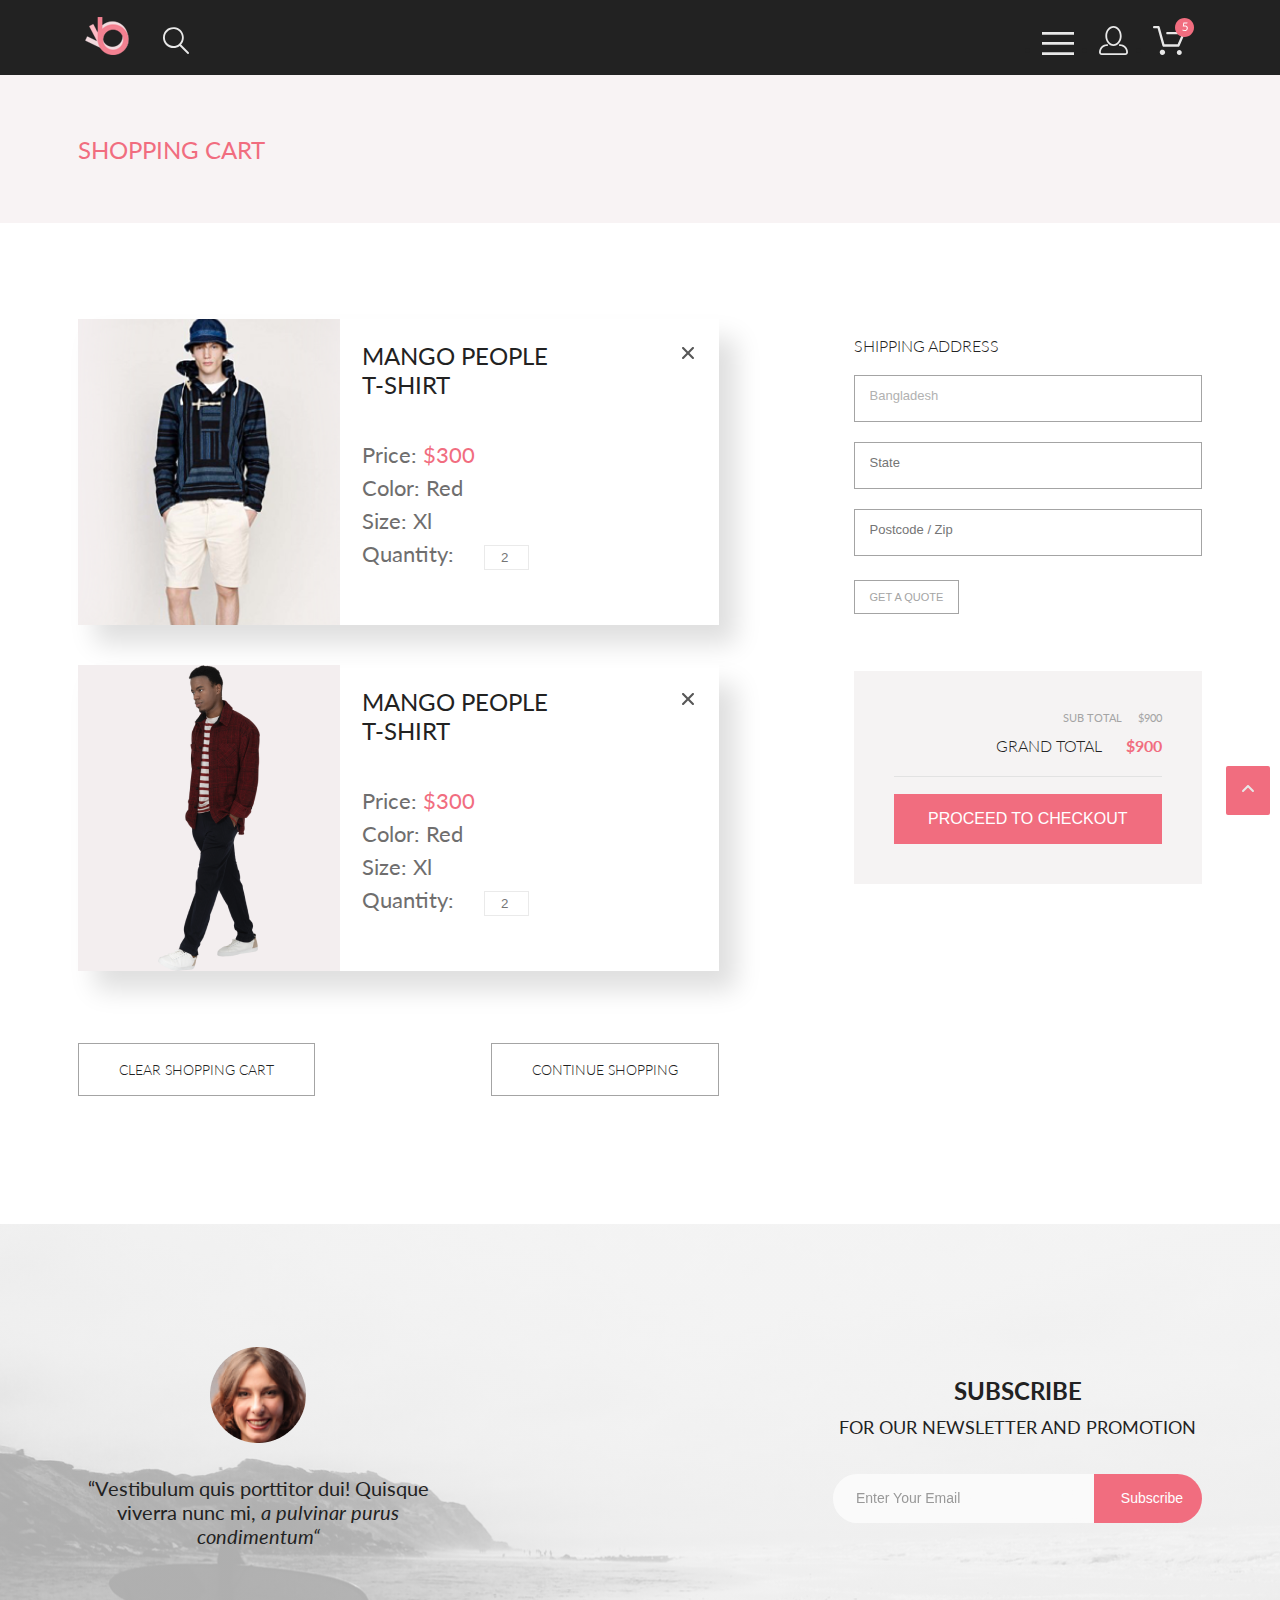
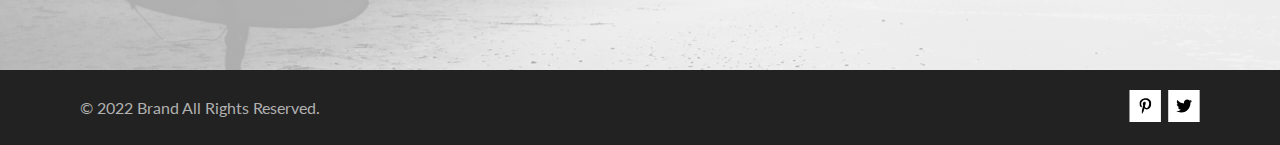
<file: cart.html>
<!DOCTYPE html>
<html lang="en">

<head>
    <meta charset="UTF-8">
    <meta name="viewport" content="width=device-width, initial-scale=1.0">
    <title>Fashion Brand - Shopping cart</title>
    <link rel="preconnect" href="https://fonts.googleapis.com">
    <link rel="preconnect" href="https://fonts.gstatic.com" crossorigin>
    <link href="https://fonts.googleapis.com/css2?family=Lato:ital,wght@0,300;0,400;0,700;0,900;1,400&display=swap"
          rel="stylesheet">
    <link rel="stylesheet" href="css/style.css">
</head>

<body>
<div class="wrapper">
    <header id="home" class="header center">
        <div class="header__left">
            <ul class="menu-left">
                <li class="menu-left__item"><a class="menu__link" href="index.html">
                    <img class="menu__logo-img" src="img/logo.png" alt="logo">
                </a></li>
                <li class="menu-left__item"><a class="menu__link" href="#">
                    <svg width="27" height="28" viewBox="0 0 27 28" fill="none" xmlns="http://www.w3.org/2000/svg">
                        <path d="M19.0589 17.6249C20.6705 15.8648 21.6275 13.6038 21.769 11.2215C21.9106 8.8392 21.2281 6.48075 19.8362 4.5422C18.4443 2.60365 16.4278 1.20306 14.1252 0.575643C11.8227 -0.0517774 9.37437 0.132183 7.19143 1.09663C5.0085 2.06108 3.22389 3.74727 2.1373 5.87205C1.05071 7.99682 0.728322 10.4308 1.22426 12.7652C1.72021 15.0996 3.00428 17.1922 4.86085 18.6917C6.71741 20.1912 9.0334 21.0063 11.4199 20.9999C13.6723 21.003 15.8638 20.269 17.6599 18.9099L25.4079 26.7169C25.4934 26.806 25.5958 26.8771 25.7091 26.926C25.8225 26.975 25.9444 27.0008 26.0679 27.0019C26.1916 27.0023 26.314 26.9772 26.4276 26.9282C26.5411 26.8792 26.6434 26.8072 26.7279 26.7169C26.9018 26.536 26.999 26.2949 26.999 26.0439C26.999 25.793 26.9018 25.5518 26.7279 25.3709L19.0589 17.6249ZM2.88589 10.4999C2.89873 8.81465 3.41021 7.17089 4.35586 5.77587C5.30151 4.38086 6.63899 3.29703 8.1997 2.66102C9.76042 2.02501 11.4745 1.86529 13.1258 2.202C14.7772 2.53871 16.2919 3.35678 17.479 4.55307C18.6661 5.74935 19.4725 7.27031 19.7965 8.92421C20.1204 10.5781 19.9475 12.2909 19.2995 13.8467C18.6515 15.4024 17.5574 16.7315 16.1551 17.6664C14.7529 18.6013 13.1052 19.1001 11.4199 19.0999C9.14843 19.0891 6.97409 18.1774 5.3741 16.5651C3.77412 14.9527 2.87924 12.7714 2.88589 10.4999Z"
                              fill="#E8E8E8"/>
                    </svg>
                </a></li>
            </ul>
        </div>
        <div class="header__right">
            <nav class="nav-menu">
                <ul class="menu-right">
                    <li class="menu-right__item">


                        <label class="burger" for="burger_id">
                            <svg width="32" height="23" viewBox="0 0 32 23" fill="none"
                                 xmlns="http://www.w3.org/2000/svg">
                                <path class="item-icon"
                                      d="M0 23V20.31H32V23H0ZM0 12.76V10.07H32V12.76H0ZM0 2.69V0H32V2.69H0Z"
                                      fill="#E8E8E8"/>
                            </svg>
                        </label>
                        <input class="burger__check" type="checkbox" name="burger" id="burger_id">
                        <ul class="burger-menu">
                            <li><a class="close" href="#">
                                <svg width="13" height="13" viewBox="0 0 13 13" fill="none"
                                     xmlns="http://www.w3.org/2000/svg">
                                    <path class="close-icon" d="M7.4158 6.00409L11.7158 1.71409C11.9041 1.52579 12.0099 1.27039 12.0099 1.00409C12.0099 0.73779 11.9041 0.482395 11.7158 0.294092C11.5275 0.105788 11.2721 0 11.0058 0C10.7395 0 10.4841 0.105788 10.2958 0.294092L6.0058 4.59409L1.7158 0.294092C1.52749 0.105788 1.2721 -1.9841e-09 1.0058 0C0.739497 1.9841e-09 0.484102 0.105788 0.295798 0.294092C0.107495 0.482395 0.0017066 0.73779 0.0017066 1.00409C0.0017066 1.27039 0.107495 1.52579 0.295798 1.71409L4.5958 6.00409L0.295798 10.2941C0.20207 10.3871 0.127676 10.4977 0.0769072 10.6195C0.0261385 10.7414 0 10.8721 0 11.0041C0 11.1361 0.0261385 11.2668 0.0769072 11.3887C0.127676 11.5105 0.20207 11.6211 0.295798 11.7141C0.388761 11.8078 0.499362 11.8822 0.621222 11.933C0.743081 11.9838 0.873786 12.0099 1.0058 12.0099C1.13781 12.0099 1.26852 11.9838 1.39038 11.933C1.51223 11.8822 1.62284 11.8078 1.7158 11.7141L6.0058 7.41409L10.2958 11.7141C10.3888 11.8078 10.4994 11.8822 10.6212 11.933C10.7431 11.9838 10.8738 12.0099 11.0058 12.0099C11.1378 12.0099 11.2685 11.9838 11.3904 11.933C11.5122 11.8822 11.6228 11.8078 11.7158 11.7141C11.8095 11.6211 11.8839 11.5105 11.9347 11.3887C11.9855 11.2668 12.0116 11.1361 12.0116 11.0041C12.0116 10.8721 11.9855 10.7414 11.9347 10.6195C11.8839 10.4977 11.8095 10.3871 11.7158 10.2941L7.4158 6.00409Z"
                                          fill="#6F6E6E"/>
                                </svg>
                            </a></li>

                            <li><h3 class="burger-menu__title">MENU</h3></li>
                            <li>
                                <ul class="burger-menu__section">
                                    <li class="burger-menu__item"><a href="#">Accessories</a></li>
                                    <li class="burger-menu__item"><a href="#">Bags</a></li>
                                    <li class="burger-menu__item"><a href="#">Denim</a></li>
                                    <li class="burger-menu__item"><a href="#">T-Shirts</a></li>
                                </ul>
                            </li>
                            <li><h4 class="burger-menu__heading">WOMAN</h4></li>
                            <li>
                                <ul class="burger-menu__section">
                                    <li class="burger-menu__item"><a href="#">Accessories</a></li>
                                    <li class="burger-menu__item"><a href="#">Jackets & Coats</a></li>
                                    <li class="burger-menu__item"><a href="#">Polos</a></li>
                                    <li class="burger-menu__item"><a href="#">T-Shirts</a></li>
                                    <li class="burger-menu__item"><a href="#">Shirts</a></li>
                                </ul>
                            </li>
                            <li><h4 class="burger-menu__heading">KIDS</h4></li>
                            <li>
                                <ul class="burger-menu__section">
                                    <li class="burger-menu__item"><a href="#">Accessories</a></li>
                                    <li class="burger-menu__item"><a href="#">Jackets & Coats</a></li>
                                    <li class="burger-menu__item"><a href="#">Polos</a></li>
                                    <li class="burger-menu__item"><a href="#">T-Shirts</a></li>
                                    <li class="burger-menu__item"><a href="#">Shirts</a></li>
                                    <li class="burger-menu__item"><a href="#">Bags</a></li>
                                </ul>
                            </li>

                        </ul>


                    </li>
                    <li class="menu-right__item"><a href="registration.html" class="menu__link">
                        <svg width="29" height="29" viewBox="0 0 29 29" fill="none" xmlns="http://www.w3.org/2000/svg">
                            <path class="item-icon"
                                  d="M14.5 19.937C19 19.937 22.656 15.464 22.656 9.968C22.656 4.472 19 0 14.5 0C13.3631 0.0217413 12.2463 0.303398 11.2351 0.823397C10.2239 1.34339 9.34507 2.08794 8.66602 3C7.12663 4.99573 6.30819 7.45381 6.34399 9.974C6.34399 15.465 10 19.937 14.5 19.937ZM14.5 1.813C18 1.813 20.844 5.472 20.844 9.969C20.844 14.466 17.998 18.125 14.5 18.125C11.002 18.125 8.15603 14.465 8.15503 9.969C8.15403 5.473 11 1.813 14.5 1.813ZM20.844 18.125C20.6036 18.125 20.373 18.2205 20.203 18.3905C20.033 18.5605 19.9375 18.7911 19.9375 19.0315C19.9375 19.2719 20.033 19.5025 20.203 19.6725C20.373 19.8425 20.6036 19.938 20.844 19.938C22.526 19.9399 24.1386 20.6088 25.3279 21.7982C26.5172 22.9875 27.1861 24.6 27.188 26.282C27.1875 26.5221 27.0918 26.7523 26.922 26.9221C26.7522 27.0918 26.5221 27.1875 26.282 27.188H2.71997C2.47985 27.1875 2.24975 27.0918 2.07996 26.9221C1.91016 26.7523 1.81449 26.5221 1.81396 26.282C1.81608 24.6001 2.48517 22.9877 3.67444 21.7985C4.86371 20.6092 6.47608 19.9401 8.15796 19.938C8.39824 19.938 8.62868 19.8425 8.79858 19.6726C8.96849 19.5027 9.06396 19.2723 9.06396 19.032C9.06396 18.7917 8.96849 18.5613 8.79858 18.3914C8.62868 18.2215 8.39824 18.126 8.15796 18.126C5.99541 18.1279 3.92201 18.9875 2.39258 20.5164C0.863144 22.0453 0.00264777 24.1185 0 26.281C0.000794067 27.0019 0.287502 27.693 0.797241 28.2027C1.30698 28.7125 1.99811 28.9992 2.71899 29H26.282C27.0027 28.9989 27.6936 28.7121 28.2031 28.2024C28.7126 27.6927 28.9992 27.0017 29 26.281C28.9974 24.1187 28.1372 22.0457 26.6083 20.5168C25.0793 18.9878 23.0063 18.1276 20.844 18.125Z"
                                  fill="#E8E8E8"/>
                        </svg>
                    </a></li>
                    <li class="menu-right__item"><a href="cart.html" class="menu__link">
                        <svg width="42" height="37" viewBox="0 0 42 37" fill="none" xmlns="http://www.w3.org/2000/svg">
                            <path class="item-icon"
                                  d="M26.2009 37C25.5532 36.9738 24.9415 36.6948 24.4972 36.2227C24.0529 35.7506 23.8114 35.1232 23.8245 34.475C23.8376 33.8269 24.1043 33.2097 24.5673 32.7559C25.0303 32.3022 25.6527 32.048 26.301 32.048C26.9493 32.048 27.5717 32.3022 28.0347 32.7559C28.4977 33.2097 28.7644 33.8269 28.7775 34.475C28.7906 35.1232 28.549 35.7506 28.1047 36.2227C27.6604 36.6948 27.0488 36.9738 26.401 37H26.2009ZM6.75293 34.32C6.75293 33.79 6.91011 33.2718 7.20459 32.8311C7.49907 32.3904 7.91764 32.0469 8.40735 31.844C8.89705 31.6412 9.43594 31.5881 9.95581 31.6915C10.4757 31.7949 10.9532 32.0502 11.328 32.425C11.7028 32.7998 11.9581 33.2773 12.0615 33.7972C12.1649 34.317 12.1118 34.8559 11.9089 35.3456C11.7061 35.8353 11.3626 36.2539 10.9219 36.5483C10.4812 36.8428 9.96304 37 9.43298 37C9.08087 37.0003 8.73212 36.9311 8.40674 36.7966C8.08136 36.662 7.78569 36.4646 7.53662 36.2158C7.28755 35.9669 7.09001 35.6713 6.9552 35.3461C6.82039 35.0208 6.75098 34.6721 6.75098 34.32H6.75293ZM10.553 28.686C10.2935 28.6868 10.0409 28.6024 9.83411 28.4457C9.62727 28.2891 9.47758 28.0689 9.40796 27.819L4.57495 10.364H1.18201C0.868521 10.364 0.567859 10.2395 0.346191 10.0178C0.124523 9.79614 0 9.49549 0 9.18201C0 8.86852 0.124523 8.56787 0.346191 8.3462C0.567859 8.12454 0.868521 8.00001 1.18201 8.00001H5.46301C5.7225 7.99919 5.97504 8.08372 6.18176 8.24057C6.38848 8.39742 6.53784 8.61788 6.60693 8.86801L11.4399 26.323H24.6179L29.001 16.275H14.401C14.2428 16.2796 14.0854 16.2524 13.9379 16.1951C13.7904 16.1377 13.6559 16.0513 13.5424 15.9411C13.4288 15.8308 13.3386 15.6989 13.277 15.5532C13.2154 15.4074 13.1836 15.2508 13.1836 15.0925C13.1836 14.9343 13.2154 14.7776 13.277 14.6319C13.3386 14.4861 13.4288 14.3542 13.5424 14.2439C13.6559 14.1337 13.7904 14.0473 13.9379 13.9899C14.0854 13.9326 14.2428 13.9054 14.401 13.91H30.814C31.0097 13.91 31.2022 13.9587 31.3744 14.0517C31.5465 14.1448 31.6928 14.2793 31.7999 14.443C31.9078 14.6073 31.9734 14.7957 31.9908 14.9914C32.0083 15.1872 31.9771 15.3842 31.9 15.565L26.495 27.977C26.4026 28.1876 26.251 28.3668 26.0585 28.4927C25.866 28.6186 25.641 28.6858 25.411 28.686H10.553Z"
                                  fill="#E8E8E8"/>
                            <path class="path__circle"
                                  d="M31.502 19C36.7487 19 41.002 14.7467 41.002 9.5C41.002 4.25329 36.7487 0 31.502 0C26.2552 0 22.002 4.25329 22.002 9.5C22.002 14.7467 26.2552 19 31.502 19Z"
                                  fill="#F16D7F"/>
                            <path class="path__number"
                                  d="M30.8146 7.648C31.2626 7.552 31.6746 7.504 32.0506 7.504C32.4986 7.504 32.8946 7.57 33.2386 7.702C33.5826 7.834 33.8686 8.016 34.0966 8.248C34.3286 8.48 34.5026 8.754 34.6186 9.07C34.7386 9.386 34.7986 9.73 34.7986 10.102C34.7986 10.558 34.7186 10.97 34.5586 11.338C34.4026 11.706 34.1846 12.022 33.9046 12.286C33.6286 12.546 33.3026 12.746 32.9266 12.886C32.5506 13.026 32.1446 13.096 31.7086 13.096C31.4566 13.096 31.2146 13.07 30.9826 13.018C30.7506 12.97 30.5326 12.904 30.3286 12.82C30.1286 12.736 29.9426 12.64 29.7706 12.532C29.5986 12.424 29.4466 12.31 29.3146 12.19L29.6446 11.734C29.7166 11.63 29.8106 11.578 29.9266 11.578C30.0066 11.578 30.0966 11.61 30.1966 11.674C30.2966 11.734 30.4186 11.802 30.5626 11.878C30.7066 11.954 30.8746 12.024 31.0666 12.088C31.2626 12.148 31.4946 12.178 31.7626 12.178C32.0626 12.178 32.3326 12.13 32.5726 12.034C32.8126 11.938 33.0186 11.802 33.1906 11.626C33.3626 11.446 33.4946 11.232 33.5866 10.984C33.6786 10.736 33.7246 10.458 33.7246 10.15C33.7246 9.882 33.6846 9.64 33.6046 9.424C33.5286 9.208 33.4106 9.024 33.2506 8.872C33.0946 8.72 32.8986 8.602 32.6626 8.518C32.4266 8.434 32.1506 8.392 31.8346 8.392C31.6186 8.392 31.3926 8.41 31.1566 8.446C30.9246 8.482 30.6866 8.54 30.4426 8.62L29.7706 8.422L30.4606 4.402H34.5346V4.87C34.5346 5.022 34.4866 5.148 34.3906 5.248C34.2986 5.344 34.1386 5.392 33.9106 5.392H31.2106L30.8146 7.648Z"
                                  fill="white"/>
                        </svg>
                    </a></li>
                </ul>
            </nav>
        </div>
    </header>

    <div class="main">
        <h1 class="hidden">SHOPPING CART</h1>
        <section class="second-header center">
            <h2 class="second-header__title">SHOPPING CART</h2>
        </section>

        <section class="cart center">
            <div class="cart-cards">
                <div class="cards-buttons">
                    <div class="cards">
                        <div class="card-min">
                            <div>
                                <picture>
                                    <source media="(min-width: 768px)" srcset="img/card1_big.png">
                                    <source media="(min-width: 375px)" srcset="img/card1_small.png">
                                    <img class="card-min__img" alt="fashionable man" src="img/card1_big.png">
                                </picture>
                            </div>
                            <div class="card-min__desc">
                                <div class="card-min__top">
                                    <a href="product.html" class="card-min__title">MANGO PEOPLE T-SHIRT</a>
                                    <svg class="card-min__close" width="18" height="18" viewBox="0 0 18 18" fill="none"
                                         xmlns="http://www.w3.org/2000/svg">
                                        <path d="M11.2453 9L17.5302 2.71516C17.8285 2.41741 17.9962 2.01336 17.9966 1.59191C17.997 1.17045 17.8299 0.76611 17.5322 0.467833C17.2344 0.169555 16.8304 0.00177586 16.4089 0.00140366C15.9875 0.00103146 15.5831 0.168097 15.2848 0.465848L9 6.75069L2.71516 0.465848C2.41688 0.167571 2.01233 0 1.5905 0C1.16868 0 0.764125 0.167571 0.465848 0.465848C0.167571 0.764125 0 1.16868 0 1.5905C0 2.01233 0.167571 2.41688 0.465848 2.71516L6.75069 9L0.465848 15.2848C0.167571 15.5831 0 15.9877 0 16.4095C0 16.8313 0.167571 17.2359 0.465848 17.5342C0.764125 17.8324 1.16868 18 1.5905 18C2.01233 18 2.41688 17.8324 2.71516 17.5342L9 11.2493L15.2848 17.5342C15.5831 17.8324 15.9877 18 16.4095 18C16.8313 18 17.2359 17.8324 17.5342 17.5342C17.8324 17.2359 18 16.8313 18 16.4095C18 15.9877 17.8324 15.5831 17.5342 15.2848L11.2453 9Z"
                                              fill="#575757"/>
                                    </svg>
                                </div>
                                <p class="card-min__text">Price: <span class="accent_text">$300</span></p>
                                <p class="card-min__text">Color: Red</p>
                                <p class="card-min__text">Size: Xl</p>
                                <p class="card-min__text">

                                    <label class="card-min__text" for="quantity">Quantity:</label>
                                    <input id="quantity" class="quantity" type="number" name="quantity" min="1" max="9"
                                           placeholder="2">
                                </p>
                            </div>
                        </div>
                        <div class="card-min">
                            <div>
                                <picture>
                                    <source media="(min-width: 768px)" srcset="img/card2_big.png">
                                    <source media="(min-width: 375px)" srcset="img/card2_small.png">
                                    <img class="card-min__img" alt="fashionable man" src="img/card2_big.png">
                                </picture>
                            </div>
                            <div class="card-min__desc">
                                <div class="card-min__top">
                                    <a href="product.html" class="card-min__title">MANGO PEOPLE T-SHIRT</a>
                                    <svg class="card-min__close" width="18" height="18" viewBox="0 0 18 18" fill="none"
                                         xmlns="http://www.w3.org/2000/svg">
                                        <path d="M11.2453 9L17.5302 2.71516C17.8285 2.41741 17.9962 2.01336 17.9966 1.59191C17.997 1.17045 17.8299 0.76611 17.5322 0.467833C17.2344 0.169555 16.8304 0.00177586 16.4089 0.00140366C15.9875 0.00103146 15.5831 0.168097 15.2848 0.465848L9 6.75069L2.71516 0.465848C2.41688 0.167571 2.01233 0 1.5905 0C1.16868 0 0.764125 0.167571 0.465848 0.465848C0.167571 0.764125 0 1.16868 0 1.5905C0 2.01233 0.167571 2.41688 0.465848 2.71516L6.75069 9L0.465848 15.2848C0.167571 15.5831 0 15.9877 0 16.4095C0 16.8313 0.167571 17.2359 0.465848 17.5342C0.764125 17.8324 1.16868 18 1.5905 18C2.01233 18 2.41688 17.8324 2.71516 17.5342L9 11.2493L15.2848 17.5342C15.5831 17.8324 15.9877 18 16.4095 18C16.8313 18 17.2359 17.8324 17.5342 17.5342C17.8324 17.2359 18 16.8313 18 16.4095C18 15.9877 17.8324 15.5831 17.5342 15.2848L11.2453 9Z"
                                              fill="#575757"/>
                                    </svg>
                                </div>
                                <p class="card-min__text">Price: <span class="accent_text">$300</span></p>
                                <p class="card-min__text">Color: Red</p>
                                <p class="card-min__text">Size: Xl</p>
                                <p class="card-min__text">

                                    <label class="card-min__text" for="quantity2">Quantity:</label>
                                    <input id="quantity2" class="quantity" type="number" name="quantity" min="1" max="9"
                                           placeholder="2">
                                </p>
                            </div>
                        </div>
                    </div>
                    <ul class="buttons">
                        <li class="buttons">
                            <a href="#" class="cart-button">Clear shopping cart</a>
                        </li>
                        <li class="buttons">
                            <a href="catalog.html" class="cart-button">Continue shopping</a>
                        </li>
                    </ul>
                </div>
                <div class="shipping-total">
                    <div class="shipping">
                        <form action="#">
                            <h3 class="shipping__title">SHIPPING ADDRESS</h3>
                            <label class="hidden" for="country">Country</label>
                            <input id="country" class="shipping__input" autofocus type="text" name="country"
                                   placeholder="Bangladesh">
                            <label class="hidden" for="state">State</label>
                            <input id="state" class="shipping__input" type="text" name="state" placeholder="State">
                            <label class="hidden" for="postcode">Postcode</label>
                            <input id="postcode" class="shipping__input" type="text" name="postcode" placeholder="Postcode / Zip">
                            <button class="shipping__btn" type="submit">Get a quote</button>
                        </form>
                    </div>
                    <div class="total">
                        <div class="total__sum">
                            <p class="total__sub">SUB TOTAL&emsp;&emsp;$900</p>
                            <p class="total__grand">GRAND TOTAL&emsp;&emsp;<span class="total__grand_bold accent_text">$900</span>
                            </p>
                        </div>
                        <button class="total__btn" type="submit">PROCEED TO CHECKOUT</button>

                    </div>
                </div>

            </div>

        </section>

        <section class="subscribe">
            <h2 class="hidden">Subscribe</h2>
            <div class="subscribe-bg">
                <div class="subscribe__content">
                    <figure class="subscribe__quote">
                        <img src="img/subscribe.png" alt="smiling woman" class="subscribe__quote-img">
                        <p class="subscribe__text">“Vestibulum quis porttitor dui! Quisque viverra nunc mi, <span
                                class="text_italic">a
                        pulvinar purus condimentum“</span></p>
                    </figure>
                    <div class="subscribe__form">
                        <p class="subscribe__title">SUBSCRIBE</p>
                        <p class="subscribe__desc">FOR OUR NEWSLETTER AND PROMOTION</p>
                        <form class="subscribe__email-form" action="#">
                            <label class="hidden" for="email">Email input</label>
                            <input id="email" class="subscribe__email-input" type="email"
                                   placeholder="Enter Your Email">
                            <input value="Subscribe" class="subscribe__email-btn" type="button">
                        </form>
                    </div>
                </div>
            </div>
        </section>
    </div>
    <footer class="footer center">
        <p class="footer__copyright">© 2022 Brand All Rights Reserved.</p>
        <h2 class="hidden">Contacts</h2>
        <ul class="footer__social-icons">
            <li class="footer__icon-btn">
                <a href="#" target="_blank" rel="noopener noreferrer">
                    <svg class="social__icon" width="32" height="32" viewBox="0 0 32 32" fill="none"
                         xmlns="http://www.w3.org/2000/svg">
                        <path class="icon-path-bg" d="M31.9259 0H0.475342V32H31.9259V0Z" fill="white"/>
                        <g clip-path="url(#clip0_190_1616)">
                            <path
                                    d="M16.7402 8.20312C13.5555 8.20312 10.4081 10.3406 10.4081 13.8C10.4081 16 11.6373 17.25 12.3822 17.25C12.6895 17.25 12.8664 16.3875 12.8664 16.1438C12.8664 15.8531 12.1308 15.2344 12.1308 14.025C12.1308 11.5125 14.0304 9.73125 16.4888 9.73125C18.6026 9.73125 20.167 10.9406 20.167 13.1625C20.167 14.8219 19.5058 17.9344 17.3641 17.9344C16.5912 17.9344 15.9301 17.3719 15.9301 16.5656C15.9301 15.3844 16.7495 14.2406 16.7495 13.0219C16.7495 10.9531 13.8349 11.3281 13.8349 13.8281C13.8349 14.3531 13.9001 14.9344 14.1329 15.4125C13.7045 17.2688 12.8292 20.0344 12.8292 21.9469C12.8292 22.5375 12.913 23.1188 12.9689 23.7094C13.0744 23.8281 13.0216 23.8156 13.183 23.7563C14.7474 21.6 14.6916 21.1781 15.3993 18.3562C15.7811 19.0875 16.7681 19.4812 17.5503 19.4812C20.8468 19.4812 22.3274 16.2469 22.3274 13.3313C22.3274 10.2281 19.6641 8.20312 16.7402 8.20312Z"
                                    fill="black"/>
                        </g>
                        <defs>
                            <clipPath id="clip0_190_1616">
                                <rect width="11.9193" height="16" fill="white" transform="translate(10.4081 8)"/>
                            </clipPath>
                        </defs>
                    </svg>
                </a>
            </li>
            <li class="footer__icon-btn">
                <a href="#" target="_blank" rel="noopener noreferrer">
                    <svg class="social__icon" width="32" height="32" viewBox="0 0 32 32" fill="none"
                         xmlns="http://www.w3.org/2000/svg">
                        <path class="icon-path-bg" d="M31.6636 0H0.213013V32H31.6636V0Z" fill="white"/>
                        <g clip-path="url(#clip0_190_1612)">
                            <path
                                    d="M22.4181 12.7411C22.4281 12.8832 22.4281 13.0253 22.4281 13.1675C22.4281 17.5025 19.1509 22.4974 13.161 22.4974C11.3156 22.4974 9.60132 21.9593 8.1593 21.0253C8.42149 21.0558 8.67357 21.0659 8.94585 21.0659C10.4685 21.0659 11.8702 20.5482 12.9895 19.6649C11.5576 19.6345 10.3576 18.6903 9.94415 17.3908C10.1458 17.4213 10.3475 17.4416 10.5593 17.4416C10.8517 17.4416 11.1442 17.4009 11.4164 17.3299C9.92401 17.0253 8.80465 15.7055 8.80465 14.1116V14.071C9.23825 14.3147 9.74249 14.467 10.2769 14.4873C9.39959 13.8984 8.82483 12.8933 8.82483 11.7563C8.82483 11.1472 8.98614 10.5888 9.26851 10.1015C10.8719 12.0913 13.282 13.3908 15.9844 13.5329C15.934 13.2893 15.9038 13.0355 15.9038 12.7817C15.9038 10.9746 17.3559 9.5025 19.1609 9.5025C20.0987 9.5025 20.9457 9.89844 21.5407 10.538C22.2768 10.3959 22.9827 10.1218 23.6079 9.74616C23.3659 10.5076 22.8516 11.1472 22.176 11.5533C22.8315 11.4822 23.4668 11.2994 24.0516 11.0457C23.608 11.6954 23.0533 12.274 22.4181 12.7411Z"
                                    fill="black"/>
                        </g>
                        <defs>
                            <clipPath id="clip0_190_1612">
                                <rect width="15.8924" height="16" fill="white" transform="translate(8.1593 8)"/>
                            </clipPath>
                        </defs>
                    </svg>
                </a>
            </li>
        </ul>
    </footer>
    <a class="on-top-btn" href="#home">
        <svg xmlns="http://www.w3.org/2000/svg" height="1em" viewBox="0 0 448 512">
            <path d="M201.4 137.4c12.5-12.5 32.8-12.5 45.3 0l160 160c12.5 12.5 12.5 32.8 0 45.3s-32.8 12.5-45.3 0L224 205.3 86.6 342.6c-12.5 12.5-32.8 12.5-45.3 0s-12.5-32.8 0-45.3l160-160z"
                  fill="#E8E8E8"/>
        </svg>
    </a>


</div>
</body>
</html>
</file>
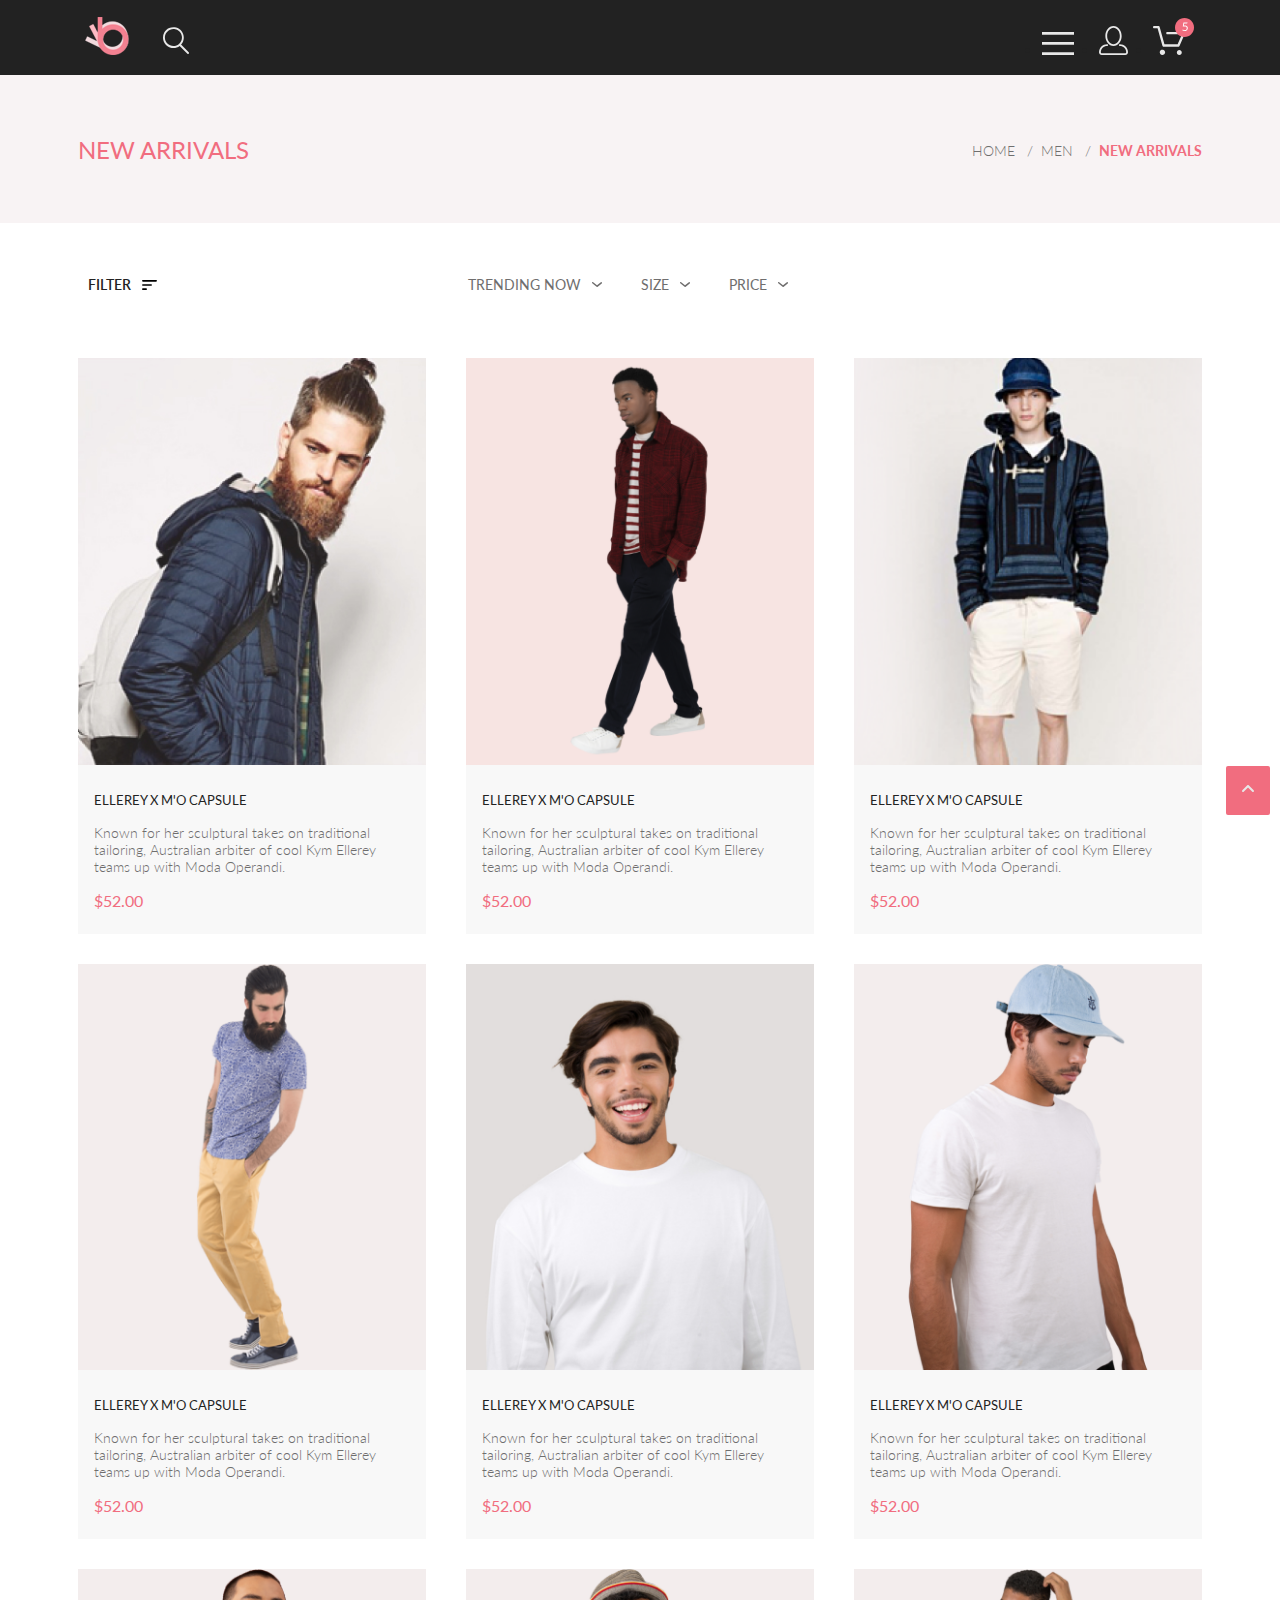
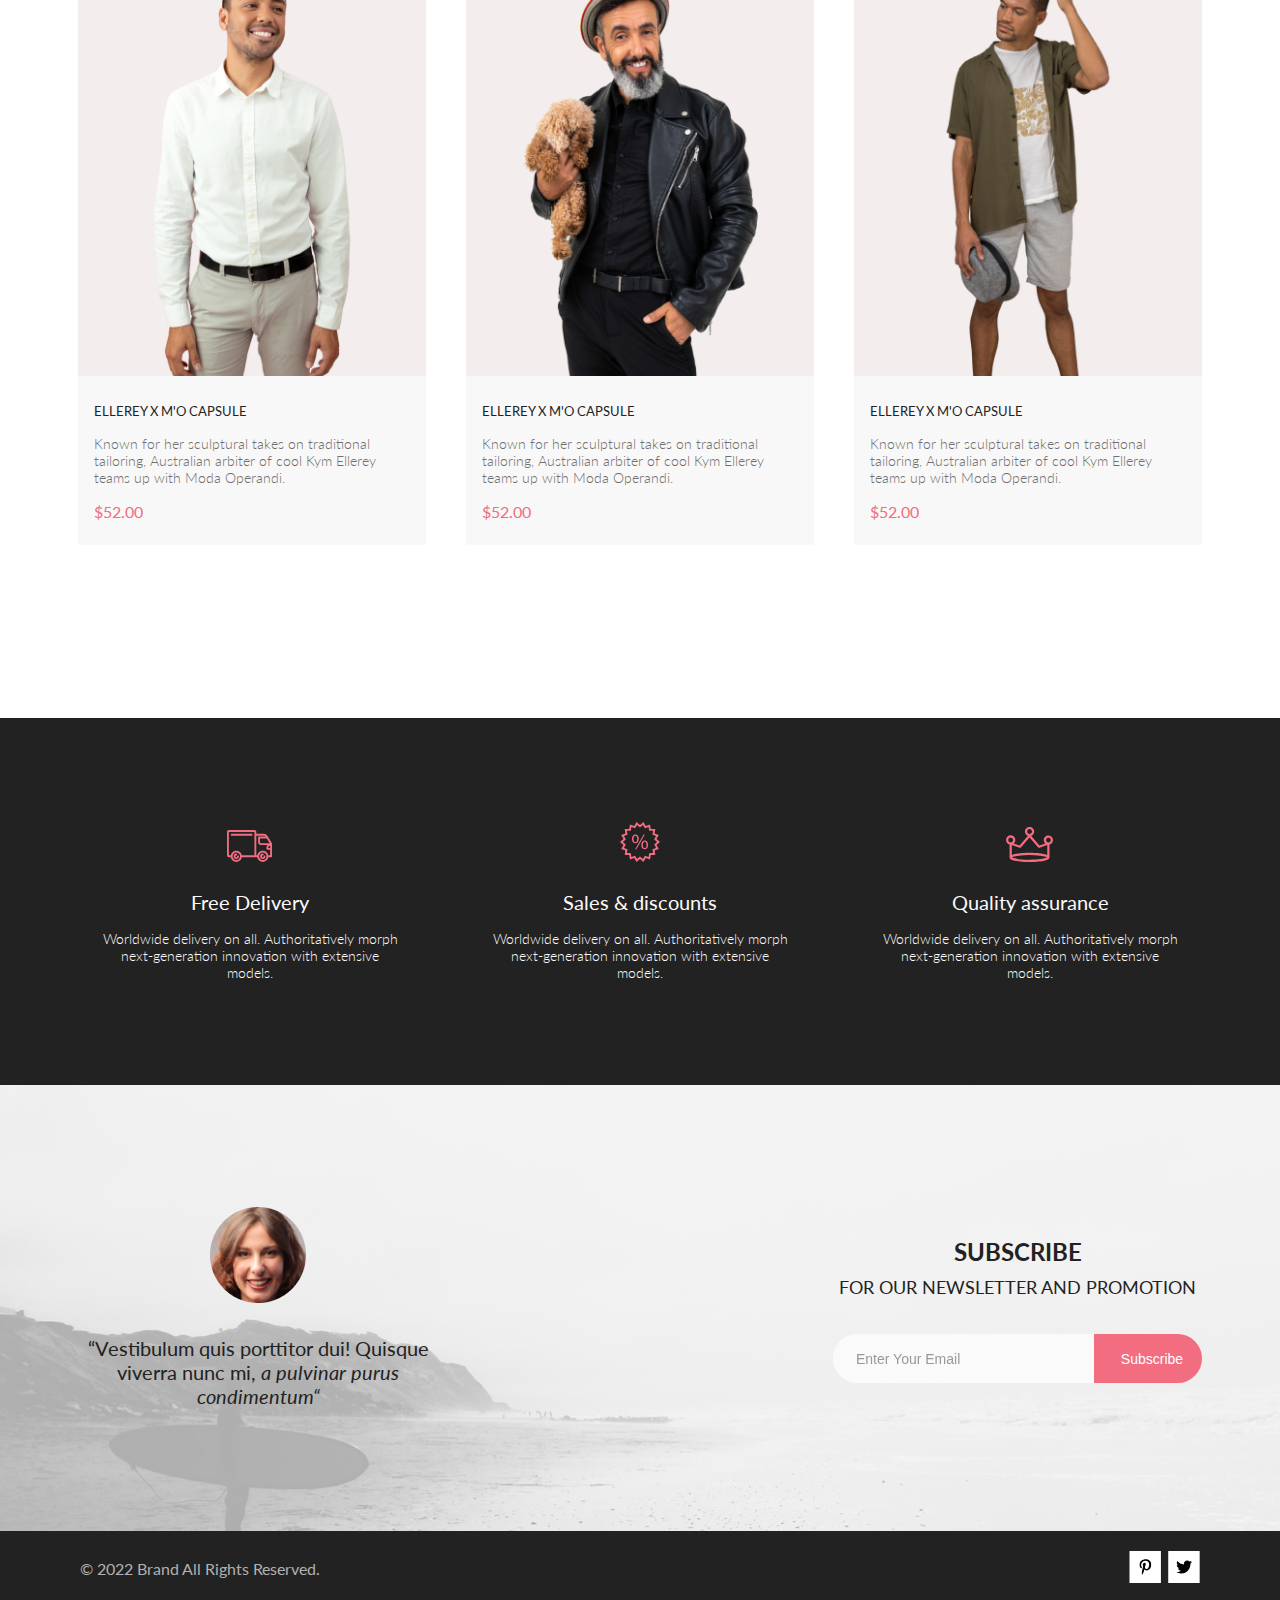
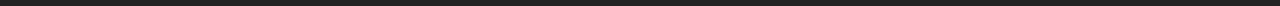
<file: catalog.html>
<!DOCTYPE html>
<html lang="en">

<head>
    <meta charset="UTF-8">
    <meta name="viewport" content="width=device-width, initial-scale=1.0">
    <title>Fashion Brand - Catalog</title>
    <link rel="preconnect" href="https://fonts.googleapis.com">
    <link rel="preconnect" href="https://fonts.gstatic.com" crossorigin>
    <link href="https://fonts.googleapis.com/css2?family=Lato:ital,wght@0,300;0,400;0,700;0,900;1,400&display=swap"
          rel="stylesheet">
    <link rel="stylesheet" href="css/style.css">
</head>

<body>
<div class="wrapper">
    <header id="home" class="header center">
        <div class="header__left">
            <ul class="menu-left">
                <li class="menu-left__item"><a class="menu__link" href="index.html">
                    <img class="menu__logo-img" src="img/logo.png" alt="logo">
                </a></li>
                <li class="menu-left__item"><a class="menu__link" href="#">
                    <svg width="27" height="28" viewBox="0 0 27 28" fill="none" xmlns="http://www.w3.org/2000/svg">
                        <path d="M19.0589 17.6249C20.6705 15.8648 21.6275 13.6038 21.769 11.2215C21.9106 8.8392 21.2281 6.48075 19.8362 4.5422C18.4443 2.60365 16.4278 1.20306 14.1252 0.575643C11.8227 -0.0517774 9.37437 0.132183 7.19143 1.09663C5.0085 2.06108 3.22389 3.74727 2.1373 5.87205C1.05071 7.99682 0.728322 10.4308 1.22426 12.7652C1.72021 15.0996 3.00428 17.1922 4.86085 18.6917C6.71741 20.1912 9.0334 21.0063 11.4199 20.9999C13.6723 21.003 15.8638 20.269 17.6599 18.9099L25.4079 26.7169C25.4934 26.806 25.5958 26.8771 25.7091 26.926C25.8225 26.975 25.9444 27.0008 26.0679 27.0019C26.1916 27.0023 26.314 26.9772 26.4276 26.9282C26.5411 26.8792 26.6434 26.8072 26.7279 26.7169C26.9018 26.536 26.999 26.2949 26.999 26.0439C26.999 25.793 26.9018 25.5518 26.7279 25.3709L19.0589 17.6249ZM2.88589 10.4999C2.89873 8.81465 3.41021 7.17089 4.35586 5.77587C5.30151 4.38086 6.63899 3.29703 8.1997 2.66102C9.76042 2.02501 11.4745 1.86529 13.1258 2.202C14.7772 2.53871 16.2919 3.35678 17.479 4.55307C18.6661 5.74935 19.4725 7.27031 19.7965 8.92421C20.1204 10.5781 19.9475 12.2909 19.2995 13.8467C18.6515 15.4024 17.5574 16.7315 16.1551 17.6664C14.7529 18.6013 13.1052 19.1001 11.4199 19.0999C9.14843 19.0891 6.97409 18.1774 5.3741 16.5651C3.77412 14.9527 2.87924 12.7714 2.88589 10.4999Z"
                              fill="#E8E8E8"/>
                    </svg>
                </a></li>
            </ul>
        </div>
        <div class="header__right">
            <nav class="nav-menu">
                <ul class="menu-right">
                    <li class="menu-right__item">
                        <label class="burger" for="burger_id">
                            <svg width="32" height="23" viewBox="0 0 32 23" fill="none"
                                 xmlns="http://www.w3.org/2000/svg">
                                <path d="M0 23V20.31H32V23H0ZM0 12.76V10.07H32V12.76H0ZM0 2.69V0H32V2.69H0Z"
                                      fill="#E8E8E8"/>
                            </svg>
                        </label>
                        <input class="burger__check" type="checkbox" name="burger" id="burger_id">
                        <ul class="burger-menu">
                            <li><a class="close" href="#">
                                <svg width="13" height="13" viewBox="0 0 13 13" fill="none"
                                     xmlns="http://www.w3.org/2000/svg">
                                    <path class="close-icon"
                                          d="M7.4158 6.00409L11.7158 1.71409C11.9041 1.52579 12.0099 1.27039 12.0099 1.00409C12.0099 0.73779 11.9041 0.482395 11.7158 0.294092C11.5275 0.105788 11.2721 0 11.0058 0C10.7395 0 10.4841 0.105788 10.2958 0.294092L6.0058 4.59409L1.7158 0.294092C1.52749 0.105788 1.2721 -1.9841e-09 1.0058 0C0.739497 1.9841e-09 0.484102 0.105788 0.295798 0.294092C0.107495 0.482395 0.0017066 0.73779 0.0017066 1.00409C0.0017066 1.27039 0.107495 1.52579 0.295798 1.71409L4.5958 6.00409L0.295798 10.2941C0.20207 10.3871 0.127676 10.4977 0.0769072 10.6195C0.0261385 10.7414 0 10.8721 0 11.0041C0 11.1361 0.0261385 11.2668 0.0769072 11.3887C0.127676 11.5105 0.20207 11.6211 0.295798 11.7141C0.388761 11.8078 0.499362 11.8822 0.621222 11.933C0.743081 11.9838 0.873786 12.0099 1.0058 12.0099C1.13781 12.0099 1.26852 11.9838 1.39038 11.933C1.51223 11.8822 1.62284 11.8078 1.7158 11.7141L6.0058 7.41409L10.2958 11.7141C10.3888 11.8078 10.4994 11.8822 10.6212 11.933C10.7431 11.9838 10.8738 12.0099 11.0058 12.0099C11.1378 12.0099 11.2685 11.9838 11.3904 11.933C11.5122 11.8822 11.6228 11.8078 11.7158 11.7141C11.8095 11.6211 11.8839 11.5105 11.9347 11.3887C11.9855 11.2668 12.0116 11.1361 12.0116 11.0041C12.0116 10.8721 11.9855 10.7414 11.9347 10.6195C11.8839 10.4977 11.8095 10.3871 11.7158 10.2941L7.4158 6.00409Z"
                                          fill="#6F6E6E"/>
                                </svg>
                            </a></li>

                            <li><h3 class="burger-menu__title">MENU</h3></li>
                            <li>
                                <ul class="burger-menu__section">
                                    <li class="burger-menu__item"><a href="#">Accessories</a></li>
                                    <li class="burger-menu__item"><a href="#">Bags</a></li>
                                    <li class="burger-menu__item"><a href="#">Denim</a></li>
                                    <li class="burger-menu__item"><a href="#">T-Shirts</a></li>
                                </ul>
                            </li>
                            <li><h4 class="burger-menu__heading">WOMAN</h4></li>
                            <li>
                                <ul class="burger-menu__section">
                                    <li class="burger-menu__item"><a href="#">Accessories</a></li>
                                    <li class="burger-menu__item"><a href="#">Jackets & Coats</a></li>
                                    <li class="burger-menu__item"><a href="#">Polos</a></li>
                                    <li class="burger-menu__item"><a href="#">T-Shirts</a></li>
                                    <li class="burger-menu__item"><a href="#">Shirts</a></li>
                                </ul>
                            </li>
                            <li><h4 class="burger-menu__heading">KIDS</h4></li>
                            <li>
                                <ul class="burger-menu__section">
                                    <li class="burger-menu__item"><a href="#">Accessories</a></li>
                                    <li class="burger-menu__item"><a href="#">Jackets & Coats</a></li>
                                    <li class="burger-menu__item"><a href="#">Polos</a></li>
                                    <li class="burger-menu__item"><a href="#">T-Shirts</a></li>
                                    <li class="burger-menu__item"><a href="#">Shirts</a></li>
                                    <li class="burger-menu__item"><a href="#">Bags</a></li>
                                </ul>
                            </li>

                        </ul>
                    </li>
                    <li class="menu-right__item"><a href="registration.html" class="menu__link">
                        <svg width="29" height="29" viewBox="0 0 29 29" fill="none" xmlns="http://www.w3.org/2000/svg">
                            <path d="M14.5 19.937C19 19.937 22.656 15.464 22.656 9.968C22.656 4.472 19 0 14.5 0C13.3631 0.0217413 12.2463 0.303398 11.2351 0.823397C10.2239 1.34339 9.34507 2.08794 8.66602 3C7.12663 4.99573 6.30819 7.45381 6.34399 9.974C6.34399 15.465 10 19.937 14.5 19.937ZM14.5 1.813C18 1.813 20.844 5.472 20.844 9.969C20.844 14.466 17.998 18.125 14.5 18.125C11.002 18.125 8.15603 14.465 8.15503 9.969C8.15403 5.473 11 1.813 14.5 1.813ZM20.844 18.125C20.6036 18.125 20.373 18.2205 20.203 18.3905C20.033 18.5605 19.9375 18.7911 19.9375 19.0315C19.9375 19.2719 20.033 19.5025 20.203 19.6725C20.373 19.8425 20.6036 19.938 20.844 19.938C22.526 19.9399 24.1386 20.6088 25.3279 21.7982C26.5172 22.9875 27.1861 24.6 27.188 26.282C27.1875 26.5221 27.0918 26.7523 26.922 26.9221C26.7522 27.0918 26.5221 27.1875 26.282 27.188H2.71997C2.47985 27.1875 2.24975 27.0918 2.07996 26.9221C1.91016 26.7523 1.81449 26.5221 1.81396 26.282C1.81608 24.6001 2.48517 22.9877 3.67444 21.7985C4.86371 20.6092 6.47608 19.9401 8.15796 19.938C8.39824 19.938 8.62868 19.8425 8.79858 19.6726C8.96849 19.5027 9.06396 19.2723 9.06396 19.032C9.06396 18.7917 8.96849 18.5613 8.79858 18.3914C8.62868 18.2215 8.39824 18.126 8.15796 18.126C5.99541 18.1279 3.92201 18.9875 2.39258 20.5164C0.863144 22.0453 0.00264777 24.1185 0 26.281C0.000794067 27.0019 0.287502 27.693 0.797241 28.2027C1.30698 28.7125 1.99811 28.9992 2.71899 29H26.282C27.0027 28.9989 27.6936 28.7121 28.2031 28.2024C28.7126 27.6927 28.9992 27.0017 29 26.281C28.9974 24.1187 28.1372 22.0457 26.6083 20.5168C25.0793 18.9878 23.0063 18.1276 20.844 18.125Z"
                                  fill="#E8E8E8"/>
                        </svg>
                    </a></li>
                    <li class="menu-right__item"><a href="cart.html" class="menu__link">
                        <svg width="42" height="37" viewBox="0 0 42 37" fill="none" xmlns="http://www.w3.org/2000/svg">
                            <path d="M26.2009 37C25.5532 36.9738 24.9415 36.6948 24.4972 36.2227C24.0529 35.7506 23.8114 35.1232 23.8245 34.475C23.8376 33.8269 24.1043 33.2097 24.5673 32.7559C25.0303 32.3022 25.6527 32.048 26.301 32.048C26.9493 32.048 27.5717 32.3022 28.0347 32.7559C28.4977 33.2097 28.7644 33.8269 28.7775 34.475C28.7906 35.1232 28.549 35.7506 28.1047 36.2227C27.6604 36.6948 27.0488 36.9738 26.401 37H26.2009ZM6.75293 34.32C6.75293 33.79 6.91011 33.2718 7.20459 32.8311C7.49907 32.3904 7.91764 32.0469 8.40735 31.844C8.89705 31.6412 9.43594 31.5881 9.95581 31.6915C10.4757 31.7949 10.9532 32.0502 11.328 32.425C11.7028 32.7998 11.9581 33.2773 12.0615 33.7972C12.1649 34.317 12.1118 34.8559 11.9089 35.3456C11.7061 35.8353 11.3626 36.2539 10.9219 36.5483C10.4812 36.8428 9.96304 37 9.43298 37C9.08087 37.0003 8.73212 36.9311 8.40674 36.7966C8.08136 36.662 7.78569 36.4646 7.53662 36.2158C7.28755 35.9669 7.09001 35.6713 6.9552 35.3461C6.82039 35.0208 6.75098 34.6721 6.75098 34.32H6.75293ZM10.553 28.686C10.2935 28.6868 10.0409 28.6024 9.83411 28.4457C9.62727 28.2891 9.47758 28.0689 9.40796 27.819L4.57495 10.364H1.18201C0.868521 10.364 0.567859 10.2395 0.346191 10.0178C0.124523 9.79614 0 9.49549 0 9.18201C0 8.86852 0.124523 8.56787 0.346191 8.3462C0.567859 8.12454 0.868521 8.00001 1.18201 8.00001H5.46301C5.7225 7.99919 5.97504 8.08372 6.18176 8.24057C6.38848 8.39742 6.53784 8.61788 6.60693 8.86801L11.4399 26.323H24.6179L29.001 16.275H14.401C14.2428 16.2796 14.0854 16.2524 13.9379 16.1951C13.7904 16.1377 13.6559 16.0513 13.5424 15.9411C13.4288 15.8308 13.3386 15.6989 13.277 15.5532C13.2154 15.4074 13.1836 15.2508 13.1836 15.0925C13.1836 14.9343 13.2154 14.7776 13.277 14.6319C13.3386 14.4861 13.4288 14.3542 13.5424 14.2439C13.6559 14.1337 13.7904 14.0473 13.9379 13.9899C14.0854 13.9326 14.2428 13.9054 14.401 13.91H30.814C31.0097 13.91 31.2022 13.9587 31.3744 14.0517C31.5465 14.1448 31.6928 14.2793 31.7999 14.443C31.9078 14.6073 31.9734 14.7957 31.9908 14.9914C32.0083 15.1872 31.9771 15.3842 31.9 15.565L26.495 27.977C26.4026 28.1876 26.251 28.3668 26.0585 28.4927C25.866 28.6186 25.641 28.6858 25.411 28.686H10.553Z"
                                  fill="#E8E8E8"/>
                            <path class="path__circle"
                                  d="M31.502 19C36.7487 19 41.002 14.7467 41.002 9.5C41.002 4.25329 36.7487 0 31.502 0C26.2552 0 22.002 4.25329 22.002 9.5C22.002 14.7467 26.2552 19 31.502 19Z"
                                  fill="#F16D7F"/>
                            <path class="path__number"
                                  d="M30.8146 7.648C31.2626 7.552 31.6746 7.504 32.0506 7.504C32.4986 7.504 32.8946 7.57 33.2386 7.702C33.5826 7.834 33.8686 8.016 34.0966 8.248C34.3286 8.48 34.5026 8.754 34.6186 9.07C34.7386 9.386 34.7986 9.73 34.7986 10.102C34.7986 10.558 34.7186 10.97 34.5586 11.338C34.4026 11.706 34.1846 12.022 33.9046 12.286C33.6286 12.546 33.3026 12.746 32.9266 12.886C32.5506 13.026 32.1446 13.096 31.7086 13.096C31.4566 13.096 31.2146 13.07 30.9826 13.018C30.7506 12.97 30.5326 12.904 30.3286 12.82C30.1286 12.736 29.9426 12.64 29.7706 12.532C29.5986 12.424 29.4466 12.31 29.3146 12.19L29.6446 11.734C29.7166 11.63 29.8106 11.578 29.9266 11.578C30.0066 11.578 30.0966 11.61 30.1966 11.674C30.2966 11.734 30.4186 11.802 30.5626 11.878C30.7066 11.954 30.8746 12.024 31.0666 12.088C31.2626 12.148 31.4946 12.178 31.7626 12.178C32.0626 12.178 32.3326 12.13 32.5726 12.034C32.8126 11.938 33.0186 11.802 33.1906 11.626C33.3626 11.446 33.4946 11.232 33.5866 10.984C33.6786 10.736 33.7246 10.458 33.7246 10.15C33.7246 9.882 33.6846 9.64 33.6046 9.424C33.5286 9.208 33.4106 9.024 33.2506 8.872C33.0946 8.72 32.8986 8.602 32.6626 8.518C32.4266 8.434 32.1506 8.392 31.8346 8.392C31.6186 8.392 31.3926 8.41 31.1566 8.446C30.9246 8.482 30.6866 8.54 30.4426 8.62L29.7706 8.422L30.4606 4.402H34.5346V4.87C34.5346 5.022 34.4866 5.148 34.3906 5.248C34.2986 5.344 34.1386 5.392 33.9106 5.392H31.2106L30.8146 7.648Z"
                                  fill="white"/>
                        </svg>
                    </a></li>
                </ul>
            </nav>
        </div>
    </header>

    <div class="main">
        <h1 class="hidden">Catalog</h1>
        <section class="second-header center">
            <h2 class="second-header__title">NEW ARRIVALS</h2>

            <nav class="breadcrumbs">
                <ul class="breadcrumbs__ul">
                    <li class="breadcrumbs__li">
                        <a href="index.html" class="breadcrumbs__link">HOME</a>
                    </li>
                    <li class="breadcrumbs__li">
                        <a href="#" class="breadcrumbs__link">MEN</a>
                    </li>
                    <li class="breadcrumbs__li">
                        <a href="#" class="breadcrumbs__link">NEW ARRIVALS</a>
                    </li>
                </ul>

            </nav>


        </section>


        <div class="center">
            <section class="filter-sort">
                <div class="filter-sort-wrapper">
                    <details class="filter">
                        <summary class="filter__list">
                            <h3 class="filter__title">FILTER</h3>
                            <svg width="15" height="10" viewBox="0 0 15 10" fill="none"
                                 xmlns="http://www.w3.org/2000/svg">
                                <path d="M0.833333 10H4.16667C4.625 10 5 9.625 5 9.16667C5 8.70833 4.625 8.33333 4.16667 8.33333H0.833333C0.375 8.33333 0 8.70833 0 9.16667C0 9.625 0.375 10 0.833333 10ZM0 0.833333C0 1.29167 0.375 1.66667 0.833333 1.66667H14.1667C14.625 1.66667 15 1.29167 15 0.833333C15 0.375 14.625 0 14.1667 0H0.833333C0.375 0 0 0.375 0 0.833333ZM0.833333 5.83333H9.16667C9.625 5.83333 10 5.45833 10 5C10 4.54167 9.625 4.16667 9.16667 4.16667H0.833333C0.375 4.16667 0 4.54167 0 5C0 5.45833 0.375 5.83333 0.833333 5.83333Z"
                                      fill="black"/>
                            </svg>
                        </summary>
                        <div class="filter__content">
                            <details class="filter__item" open>
                                <summary class="filter__heading">CATEGORY</summary>
                                <div class="filter__link-box">
                                    <a href="#" class="filter__link">Accessories</a>
                                    <a href="#" class="filter__link">Bags</a>
                                    <a href="#" class="filter__link">Denim</a>
                                    <a href="#" class="filter__link">Hoodies & Sweatshirts</a>
                                    <a href="#" class="filter__link">Jackets & Coats</a>
                                    <a href="#" class="filter__link">Polos</a>
                                    <a href="#" class="filter__link">Shirts</a>
                                    <a href="#" class="filter__link">Shoes</a>
                                    <a href="#" class="filter__link">Sweaters & Knits</a>
                                    <a href="#" class="filter__link">T-Shirts</a>
                                    <a href="#" class="filter__link">Tanks</a>
                                </div>
                            </details>
                            <details class="filter__item">
                                <summary class="filter__heading">BRAND</summary>
                                <div class="filter__link-box">
                                    <a href="#" class="filter__link">Channel</a>
                                    <a href="#" class="filter__link">Dior</a>
                                    <a href="#" class="filter__link">Mango</a>
                                    <a href="#" class="filter__link">Marmalato</a>
                                    <a href="#" class="filter__link">Sokolov</a>
                                    <a href="#" class="filter__link">Snow Queen</a>
                                    <a href="#" class="filter__link">Zara</a>
                                    <a href="#" class="filter__link">Zarina</a>
                                </div>
                            </details>
                            <details class="filter__item">
                                <summary class="filter__heading">DESIGNER</summary>
                                <div class="filter__link-box">
                                    <a href="#" class="filter__link">Coco Chanel</a>
                                    <a href="#" class="filter__link">Giorgio Armani</a>
                                    <a href="#" class="filter__link">Michel Klein</a>
                                    <a href="#" class="filter__link">Nino Cerruti</a>
                                    <a href="#" class="filter__link">Pierre Balmain</a>
                                    <a href="#" class="filter__link">Salvatore Ferragamo</a>
                                    <a href="#" class="filter__link">Victoria Beckham</a>
                                    <a href="#" class="filter__link">Yohji Yamamoto</a>
                                </div>
                            </details>
                        </div>

                    </details>

                    <div class="sort-wrapper">
                        <div class="sort">
                            <details class="sort__trend">
                                <summary class="sort__list">
                                    <h3 class="sort__title">TRENDING&nbsp;NOW</h3>
                                    <svg width="11" height="6" viewBox="0 0 11 6" fill="none"
                                         xmlns="http://www.w3.org/2000/svg">
                                        <path d="M5.00214 5.00214C4.83521 5.00247 4.67343 4.94433 4.54488 4.83782L0.258102 1.2655C0.112196 1.14422 0.0204417 0.969958 0.00302325 0.781035C-0.0143952 0.592112 0.0439493 0.404007 0.165221 0.258101C0.286493 0.112196 0.460759 0.0204417 0.649682 0.00302327C0.838605 -0.0143952 1.02671 0.043949 1.17262 0.165221L5.00214 3.36602L8.83167 0.279536C8.90475 0.220188 8.98884 0.175869 9.0791 0.149125C9.16937 0.122382 9.26403 0.113741 9.35764 0.1237C9.45126 0.133659 9.54198 0.162021 9.6246 0.207156C9.70722 0.252292 9.7801 0.313311 9.83906 0.386705C9.90449 0.460167 9.95405 0.546351 9.98462 0.639855C10.0152 0.733359 10.0261 0.83217 10.0167 0.930097C10.0073 1.02802 9.97784 1.12296 9.93005 1.20895C9.88227 1.29494 9.81723 1.37013 9.73904 1.42982L5.45225 4.88068C5.32002 4.97036 5.16154 5.01312 5.00214 5.00214Z"
                                              fill="#6F6E6E"/>
                                    </svg>
                                </summary>
                                <ul class="sort__content sort__content-trend">
                                    <li class="sort__item">
                                        <input class="sort__check" type="checkbox" name="minimal" id="minimal">
                                        <label class="sort__label" for="minimal">Minimal</label>
                                    </li>
                                    <li class="sort__item">
                                        <input class="sort__check" type="checkbox" name="shine" id="shine">
                                        <label class="sort__label" for="shine">Shine</label>
                                    </li>
                                    <li class="sort__item">
                                        <input class="sort__check" type="checkbox" name="unisex" id="unisex">
                                        <label class="sort__label" for="unisex">Unisex</label>
                                    </li>

                                </ul>

                            </details>
                        </div>
                        <div class="sort">
                            <details class="sort__size">
                                <summary class="sort__list">
                                    <h3 class="sort__title">SIZE</h3>
                                    <svg width="11" height="6" viewBox="0 0 11 6" fill="none"
                                         xmlns="http://www.w3.org/2000/svg">
                                        <path d="M5.00214 5.00214C4.83521 5.00247 4.67343 4.94433 4.54488 4.83782L0.258102 1.2655C0.112196 1.14422 0.0204417 0.969958 0.00302325 0.781035C-0.0143952 0.592112 0.0439493 0.404007 0.165221 0.258101C0.286493 0.112196 0.460759 0.0204417 0.649682 0.00302327C0.838605 -0.0143952 1.02671 0.043949 1.17262 0.165221L5.00214 3.36602L8.83167 0.279536C8.90475 0.220188 8.98884 0.175869 9.0791 0.149125C9.16937 0.122382 9.26403 0.113741 9.35764 0.1237C9.45126 0.133659 9.54198 0.162021 9.6246 0.207156C9.70722 0.252292 9.7801 0.313311 9.83906 0.386705C9.90449 0.460167 9.95405 0.546351 9.98462 0.639855C10.0152 0.733359 10.0261 0.83217 10.0167 0.930097C10.0073 1.02802 9.97784 1.12296 9.93005 1.20895C9.88227 1.29494 9.81723 1.37013 9.73904 1.42982L5.45225 4.88068C5.32002 4.97036 5.16154 5.01312 5.00214 5.00214Z"
                                              fill="#6F6E6E"/>
                                    </svg>
                                </summary>
                                <ul class="sort__content sort__content-size">
                                    <li class="sort__item">
                                        <input class="sort__check" type="checkbox" name="size XS" id="XS">
                                        <label class="sort__label" for="XS">XS</label>
                                    </li>
                                    <li class="sort__item">
                                        <input class="sort__check" type="checkbox" name="size S" id="S">
                                        <label class="sort__label" for="S">S</label>
                                    </li>
                                    <li class="sort__item">
                                        <input class="sort__check" type="checkbox" name="size M" id="M">
                                        <label class="sort__label" for="M">M</label>
                                    </li>
                                    <li class="sort__item">
                                        <input class="sort__check" type="checkbox" name="size L" id="L">
                                        <label class="sort__label" for="L">L</label>
                                    </li>
                                    <li class="sort__item">
                                        <input class="sort__check" type="checkbox" name="size XL" id="XL">
                                        <label class="sort__label" for="XL">XL</label>
                                    </li>
                                </ul>

                            </details>
                        </div>
                        <div class="sort">
                            <details class="sort__price">
                                <summary class="sort__list">
                                    <h3 class="sort__title">PRICE</h3>
                                    <svg width="11" height="6" viewBox="0 0 11 6" fill="none"
                                         xmlns="http://www.w3.org/2000/svg">
                                        <path d="M5.00214 5.00214C4.83521 5.00247 4.67343 4.94433 4.54488 4.83782L0.258102 1.2655C0.112196 1.14422 0.0204417 0.969958 0.00302325 0.781035C-0.0143952 0.592112 0.0439493 0.404007 0.165221 0.258101C0.286493 0.112196 0.460759 0.0204417 0.649682 0.00302327C0.838605 -0.0143952 1.02671 0.043949 1.17262 0.165221L5.00214 3.36602L8.83167 0.279536C8.90475 0.220188 8.98884 0.175869 9.0791 0.149125C9.16937 0.122382 9.26403 0.113741 9.35764 0.1237C9.45126 0.133659 9.54198 0.162021 9.6246 0.207156C9.70722 0.252292 9.7801 0.313311 9.83906 0.386705C9.90449 0.460167 9.95405 0.546351 9.98462 0.639855C10.0152 0.733359 10.0261 0.83217 10.0167 0.930097C10.0073 1.02802 9.97784 1.12296 9.93005 1.20895C9.88227 1.29494 9.81723 1.37013 9.73904 1.42982L5.45225 4.88068C5.32002 4.97036 5.16154 5.01312 5.00214 5.00214Z"
                                              fill="#6F6E6E"/>
                                    </svg>
                                </summary>
                                <ul class="sort__content sort__content-price">

                                    <li class="sort__item">
                                        <input class="sort__radio" type="radio" id="price1" name="price"
                                               value="0-500"/>
                                        <label class="sort__label sort__label-price" for="price1">0 - 500$</label>
                                    </li>
                                    <li class="sort__item">
                                        <input class="sort__radio" type="radio" id="price2" name="price"
                                               value="500-1000"/>
                                        <label class="sort__label sort__label-price" for="price2">500$ - 1000$</label>
                                    </li>
                                    <li class="sort__item">
                                        <input class="sort__radio" type="radio" id="price3" name="price"
                                               value="1000-5000"/>
                                        <label class="sort__label sort__label-price" for="price3">1000$ - 5000$</label>
                                    </li>
                                    <li class="sort__item">
                                        <input class="sort__radio" type="radio" id="price4" name="price"
                                               value="5000-10000"/>
                                        <label class="sort__label sort__label-price" for="price4">5000$ - 10000$</label>
                                    </li>
                                    <li class="sort__item">
                                        <input class="sort__radio" type="radio" id="price5" name="price"
                                               value="10000-25000"/>
                                        <label class="sort__label sort__label-price" for="price5">10000$ - 25000$</label>
                                    </li>


                                </ul>

                            </details>
                        </div>
                    </div>


                </div>

            </section>
        </div>


        <div class="center">
            <section class="goods">
                <div class="goods__products">

                    <div class="card">
                        <a href="product.html" class="card__link">
                            <img src="img/product1.jpg" alt="" class="card__img">
                            <div class="card__content">
                                <p class="card__title">ELLEREY X M'O CAPSULE</p>
                                <p class="card__text">Known for her sculptural takes on traditional tailoring,
                                    Australian
                                    arbiter of
                                    cool Kym Ellerey teams up with Moda Operandi.</p>
                                <p class="card__price">$52.00</p>
                            </div>
                        </a>
                        <div class="card__add-to-cart">
                            <a href="#" class="card__add-btn">
                                <svg class="card__add-icon" width="27" height="25" viewBox="0 0 27 25" fill="none"
                                     xmlns="http://www.w3.org/2000/svg">
                                    <path
                                            d="M21.9521 23.2662H21.8397C21.2306 23.2662 20.7188 22.7666 20.6746 22.1289C20.6302 21.4602 21.1187 20.8781 21.7637 20.8341C21.7891 20.8324 21.8156 20.8315 21.8417 20.8315C22.4587 20.8315 22.9755 21.3214 23.0213 21.9482C23.0331 22.1967 22.9926 22.5509 22.7371 22.8434L22.7312 22.8502L22.7254 22.8571C22.5287 23.0907 22.2619 23.2316 21.9521 23.2662ZM8.22003 23.2599C7.56946 23.2599 7.04022 22.7169 7.04022 22.0496C7.04022 21.3827 7.56946 20.8401 8.22003 20.8401C8.87061 20.8401 9.39984 21.3827 9.39984 22.0496C9.39984 22.7169 8.87061 23.2599 8.22003 23.2599Z"
                                            fill="white"/>
                                    <path
                                            d="M21.8765 22.2662C21.9215 22.2549 21.9428 22.2339 21.9605 22.2129C21.9683 22.2037 21.9761 22.1946 21.9839 22.1855C22.0204 22.1438 22.0237 22.0553 22.0229 22.0105C22.0097 21.9044 21.9189 21.8315 21.8417 21.8315C21.838 21.8315 21.8341 21.8317 21.8317 21.8318C21.7536 21.8372 21.6658 21.9409 21.6724 22.0625C21.6818 22.1793 21.7679 22.2662 21.8397 22.2662H21.8765ZM8.22003 22.2599C8.31921 22.2599 8.39984 22.1655 8.39984 22.0496C8.39984 21.9341 8.31921 21.8401 8.22003 21.8401C8.12091 21.8401 8.04022 21.9341 8.04022 22.0496C8.04022 22.1655 8.12091 22.2599 8.22003 22.2599ZM21.9999 24.2662C21.9522 24.2662 21.8883 24.2662 21.8397 24.2662C20.7021 24.2662 19.7571 23.3545 19.677 22.198C19.5969 20.9929 20.4942 19.9183 21.6957 19.8364C21.7446 19.8331 21.7933 19.8315 21.8417 19.8315C22.9804 19.8315 23.9418 20.7324 24.0195 21.8884C24.051 22.4915 23.8746 23.0612 23.4903 23.5012C23.106 23.9575 22.5768 24.2177 21.9999 24.2662ZM8.22003 24.2599C7.01581 24.2599 6.04022 23.2709 6.04022 22.0496C6.04022 20.8291 7.01581 19.8401 8.22003 19.8401C9.42419 19.8401 10.3998 20.8291 10.3998 22.0496C10.3998 23.2709 9.42419 24.2599 8.22003 24.2599ZM21.1989 17.3938H9.13354C8.70062 17.3938 8.31635 17.1005 8.2038 16.6775L4.27802 2.24768H1.52222C0.993896 2.24768 0.561035 1.80859 0.561035 1.27039C0.561035 0.733032 0.993896 0.292969 1.52222 0.292969H4.99982C5.43182 0.292969 5.8161 0.586304 5.92859 1.01025L9.85443 15.4391H20.5581L24.1149 7.13379H12.2583C11.7291 7.13379 11.2962 6.69373 11.2962 6.15649C11.2962 5.61914 11.7291 5.17908 12.2583 5.17908H25.5891C25.9095 5.17908 26.2146 5.34192 26.3901 5.61914C26.5665 5.89539 26.5989 6.23743 26.4702 6.547L22.08 16.807C21.9198 17.1653 21.5832 17.3938 21.1989 17.3938Z"
                                            fill="white"/>
                                    <path
                                            d="M21.8765 22.2662C21.9215 22.2549 21.9428 22.2339 21.9605 22.2129C21.9683 22.2037 21.9761 22.1946 21.9839 22.1855C22.0204 22.1438 22.0237 22.0553 22.0229 22.0105C22.0097 21.9044 21.9189 21.8315 21.8417 21.8315C21.838 21.8315 21.8341 21.8317 21.8317 21.8318C21.7536 21.8372 21.6658 21.9409 21.6724 22.0625C21.6818 22.1793 21.7679 22.2662 21.8397 22.2662H21.8765ZM8.22003 22.2599C8.31921 22.2599 8.39984 22.1655 8.39984 22.0496C8.39984 21.9341 8.31921 21.8401 8.22003 21.8401C8.12091 21.8401 8.04022 21.9341 8.04022 22.0496C8.04022 22.1655 8.12091 22.2599 8.22003 22.2599ZM21.9999 24.2662C21.9522 24.2662 21.8883 24.2662 21.8397 24.2662C20.7021 24.2662 19.7571 23.3545 19.677 22.198C19.5969 20.9929 20.4942 19.9183 21.6957 19.8364C21.7446 19.8331 21.7933 19.8315 21.8417 19.8315C22.9804 19.8315 23.9418 20.7324 24.0195 21.8884C24.051 22.4915 23.8746 23.0612 23.4903 23.5012C23.106 23.9575 22.5768 24.2177 21.9999 24.2662ZM8.22003 24.2599C7.01581 24.2599 6.04022 23.2709 6.04022 22.0496C6.04022 20.8291 7.01581 19.8401 8.22003 19.8401C9.42419 19.8401 10.3998 20.8291 10.3998 22.0496C10.3998 23.2709 9.42419 24.2599 8.22003 24.2599ZM21.1989 17.3938H9.13354C8.70062 17.3938 8.31635 17.1005 8.2038 16.6775L4.27802 2.24768H1.52222C0.993896 2.24768 0.561035 1.80859 0.561035 1.27039C0.561035 0.733032 0.993896 0.292969 1.52222 0.292969H4.99982C5.43182 0.292969 5.8161 0.586304 5.92859 1.01025L9.85443 15.4391H20.5581L24.1149 7.13379H12.2583C11.7291 7.13379 11.2962 6.69373 11.2962 6.15649C11.2962 5.61914 11.7291 5.17908 12.2583 5.17908H25.5891C25.9095 5.17908 26.2146 5.34192 26.3901 5.61914C26.5665 5.89539 26.5989 6.23743 26.4702 6.547L22.08 16.807C21.9198 17.1653 21.5832 17.3938 21.1989 17.3938Z"
                                            fill="white"/>
                                </svg>
                                <p class="card__add-text">Add to Cart</p>
                            </a>
                        </div>
                    </div>
                    <div class="card">
                        <a href="product.html" class="card__link">
                            <img src="img/product7.png" alt="" class="card__img">
                            <div class="card__content">
                                <p class="card__title">ELLEREY X M'O CAPSULE</p>
                                <p class="card__text">Known for her sculptural takes on traditional tailoring,
                                    Australian
                                    arbiter of
                                    cool Kym Ellerey teams up with Moda Operandi.</p>
                                <p class="card__price">$52.00</p>
                            </div>
                        </a>
                        <div class="card__add-to-cart">
                            <a href="#" class="card__add-btn">
                                <svg class="card__add-icon" width="27" height="25" viewBox="0 0 27 25" fill="none"
                                     xmlns="http://www.w3.org/2000/svg">
                                    <path
                                            d="M21.9521 23.2662H21.8397C21.2306 23.2662 20.7188 22.7666 20.6746 22.1289C20.6302 21.4602 21.1187 20.8781 21.7637 20.8341C21.7891 20.8324 21.8156 20.8315 21.8417 20.8315C22.4587 20.8315 22.9755 21.3214 23.0213 21.9482C23.0331 22.1967 22.9926 22.5509 22.7371 22.8434L22.7312 22.8502L22.7254 22.8571C22.5287 23.0907 22.2619 23.2316 21.9521 23.2662ZM8.22003 23.2599C7.56946 23.2599 7.04022 22.7169 7.04022 22.0496C7.04022 21.3827 7.56946 20.8401 8.22003 20.8401C8.87061 20.8401 9.39984 21.3827 9.39984 22.0496C9.39984 22.7169 8.87061 23.2599 8.22003 23.2599Z"
                                            fill="white"/>
                                    <path
                                            d="M21.8765 22.2662C21.9215 22.2549 21.9428 22.2339 21.9605 22.2129C21.9683 22.2037 21.9761 22.1946 21.9839 22.1855C22.0204 22.1438 22.0237 22.0553 22.0229 22.0105C22.0097 21.9044 21.9189 21.8315 21.8417 21.8315C21.838 21.8315 21.8341 21.8317 21.8317 21.8318C21.7536 21.8372 21.6658 21.9409 21.6724 22.0625C21.6818 22.1793 21.7679 22.2662 21.8397 22.2662H21.8765ZM8.22003 22.2599C8.31921 22.2599 8.39984 22.1655 8.39984 22.0496C8.39984 21.9341 8.31921 21.8401 8.22003 21.8401C8.12091 21.8401 8.04022 21.9341 8.04022 22.0496C8.04022 22.1655 8.12091 22.2599 8.22003 22.2599ZM21.9999 24.2662C21.9522 24.2662 21.8883 24.2662 21.8397 24.2662C20.7021 24.2662 19.7571 23.3545 19.677 22.198C19.5969 20.9929 20.4942 19.9183 21.6957 19.8364C21.7446 19.8331 21.7933 19.8315 21.8417 19.8315C22.9804 19.8315 23.9418 20.7324 24.0195 21.8884C24.051 22.4915 23.8746 23.0612 23.4903 23.5012C23.106 23.9575 22.5768 24.2177 21.9999 24.2662ZM8.22003 24.2599C7.01581 24.2599 6.04022 23.2709 6.04022 22.0496C6.04022 20.8291 7.01581 19.8401 8.22003 19.8401C9.42419 19.8401 10.3998 20.8291 10.3998 22.0496C10.3998 23.2709 9.42419 24.2599 8.22003 24.2599ZM21.1989 17.3938H9.13354C8.70062 17.3938 8.31635 17.1005 8.2038 16.6775L4.27802 2.24768H1.52222C0.993896 2.24768 0.561035 1.80859 0.561035 1.27039C0.561035 0.733032 0.993896 0.292969 1.52222 0.292969H4.99982C5.43182 0.292969 5.8161 0.586304 5.92859 1.01025L9.85443 15.4391H20.5581L24.1149 7.13379H12.2583C11.7291 7.13379 11.2962 6.69373 11.2962 6.15649C11.2962 5.61914 11.7291 5.17908 12.2583 5.17908H25.5891C25.9095 5.17908 26.2146 5.34192 26.3901 5.61914C26.5665 5.89539 26.5989 6.23743 26.4702 6.547L22.08 16.807C21.9198 17.1653 21.5832 17.3938 21.1989 17.3938Z"
                                            fill="white"/>
                                    <path
                                            d="M21.8765 22.2662C21.9215 22.2549 21.9428 22.2339 21.9605 22.2129C21.9683 22.2037 21.9761 22.1946 21.9839 22.1855C22.0204 22.1438 22.0237 22.0553 22.0229 22.0105C22.0097 21.9044 21.9189 21.8315 21.8417 21.8315C21.838 21.8315 21.8341 21.8317 21.8317 21.8318C21.7536 21.8372 21.6658 21.9409 21.6724 22.0625C21.6818 22.1793 21.7679 22.2662 21.8397 22.2662H21.8765ZM8.22003 22.2599C8.31921 22.2599 8.39984 22.1655 8.39984 22.0496C8.39984 21.9341 8.31921 21.8401 8.22003 21.8401C8.12091 21.8401 8.04022 21.9341 8.04022 22.0496C8.04022 22.1655 8.12091 22.2599 8.22003 22.2599ZM21.9999 24.2662C21.9522 24.2662 21.8883 24.2662 21.8397 24.2662C20.7021 24.2662 19.7571 23.3545 19.677 22.198C19.5969 20.9929 20.4942 19.9183 21.6957 19.8364C21.7446 19.8331 21.7933 19.8315 21.8417 19.8315C22.9804 19.8315 23.9418 20.7324 24.0195 21.8884C24.051 22.4915 23.8746 23.0612 23.4903 23.5012C23.106 23.9575 22.5768 24.2177 21.9999 24.2662ZM8.22003 24.2599C7.01581 24.2599 6.04022 23.2709 6.04022 22.0496C6.04022 20.8291 7.01581 19.8401 8.22003 19.8401C9.42419 19.8401 10.3998 20.8291 10.3998 22.0496C10.3998 23.2709 9.42419 24.2599 8.22003 24.2599ZM21.1989 17.3938H9.13354C8.70062 17.3938 8.31635 17.1005 8.2038 16.6775L4.27802 2.24768H1.52222C0.993896 2.24768 0.561035 1.80859 0.561035 1.27039C0.561035 0.733032 0.993896 0.292969 1.52222 0.292969H4.99982C5.43182 0.292969 5.8161 0.586304 5.92859 1.01025L9.85443 15.4391H20.5581L24.1149 7.13379H12.2583C11.7291 7.13379 11.2962 6.69373 11.2962 6.15649C11.2962 5.61914 11.7291 5.17908 12.2583 5.17908H25.5891C25.9095 5.17908 26.2146 5.34192 26.3901 5.61914C26.5665 5.89539 26.5989 6.23743 26.4702 6.547L22.08 16.807C21.9198 17.1653 21.5832 17.3938 21.1989 17.3938Z"
                                            fill="white"/>
                                </svg>
                                <p class="card__add-text">Add to Cart</p>
                            </a>
                        </div>
                    </div>
                    <div class="card card-hide">
                        <a href="product.html" class="card__link">
                            <img src="img/product3.png" alt="" class="card__img">
                            <div class="card__content">
                                <p class="card__title">ELLEREY X M'O CAPSULE</p>
                                <p class="card__text">Known for her sculptural takes on traditional tailoring,
                                    Australian
                                    arbiter of
                                    cool Kym Ellerey teams up with Moda Operandi.</p>
                                <p class="card__price">$52.00</p>
                            </div>
                        </a>
                        <div class="card__add-to-cart">
                            <a href="#" class="card__add-btn">
                                <svg class="card__add-icon" width="27" height="25" viewBox="0 0 27 25" fill="none"
                                     xmlns="http://www.w3.org/2000/svg">
                                    <path
                                            d="M21.9521 23.2662H21.8397C21.2306 23.2662 20.7188 22.7666 20.6746 22.1289C20.6302 21.4602 21.1187 20.8781 21.7637 20.8341C21.7891 20.8324 21.8156 20.8315 21.8417 20.8315C22.4587 20.8315 22.9755 21.3214 23.0213 21.9482C23.0331 22.1967 22.9926 22.5509 22.7371 22.8434L22.7312 22.8502L22.7254 22.8571C22.5287 23.0907 22.2619 23.2316 21.9521 23.2662ZM8.22003 23.2599C7.56946 23.2599 7.04022 22.7169 7.04022 22.0496C7.04022 21.3827 7.56946 20.8401 8.22003 20.8401C8.87061 20.8401 9.39984 21.3827 9.39984 22.0496C9.39984 22.7169 8.87061 23.2599 8.22003 23.2599Z"
                                            fill="white"/>
                                    <path
                                            d="M21.8765 22.2662C21.9215 22.2549 21.9428 22.2339 21.9605 22.2129C21.9683 22.2037 21.9761 22.1946 21.9839 22.1855C22.0204 22.1438 22.0237 22.0553 22.0229 22.0105C22.0097 21.9044 21.9189 21.8315 21.8417 21.8315C21.838 21.8315 21.8341 21.8317 21.8317 21.8318C21.7536 21.8372 21.6658 21.9409 21.6724 22.0625C21.6818 22.1793 21.7679 22.2662 21.8397 22.2662H21.8765ZM8.22003 22.2599C8.31921 22.2599 8.39984 22.1655 8.39984 22.0496C8.39984 21.9341 8.31921 21.8401 8.22003 21.8401C8.12091 21.8401 8.04022 21.9341 8.04022 22.0496C8.04022 22.1655 8.12091 22.2599 8.22003 22.2599ZM21.9999 24.2662C21.9522 24.2662 21.8883 24.2662 21.8397 24.2662C20.7021 24.2662 19.7571 23.3545 19.677 22.198C19.5969 20.9929 20.4942 19.9183 21.6957 19.8364C21.7446 19.8331 21.7933 19.8315 21.8417 19.8315C22.9804 19.8315 23.9418 20.7324 24.0195 21.8884C24.051 22.4915 23.8746 23.0612 23.4903 23.5012C23.106 23.9575 22.5768 24.2177 21.9999 24.2662ZM8.22003 24.2599C7.01581 24.2599 6.04022 23.2709 6.04022 22.0496C6.04022 20.8291 7.01581 19.8401 8.22003 19.8401C9.42419 19.8401 10.3998 20.8291 10.3998 22.0496C10.3998 23.2709 9.42419 24.2599 8.22003 24.2599ZM21.1989 17.3938H9.13354C8.70062 17.3938 8.31635 17.1005 8.2038 16.6775L4.27802 2.24768H1.52222C0.993896 2.24768 0.561035 1.80859 0.561035 1.27039C0.561035 0.733032 0.993896 0.292969 1.52222 0.292969H4.99982C5.43182 0.292969 5.8161 0.586304 5.92859 1.01025L9.85443 15.4391H20.5581L24.1149 7.13379H12.2583C11.7291 7.13379 11.2962 6.69373 11.2962 6.15649C11.2962 5.61914 11.7291 5.17908 12.2583 5.17908H25.5891C25.9095 5.17908 26.2146 5.34192 26.3901 5.61914C26.5665 5.89539 26.5989 6.23743 26.4702 6.547L22.08 16.807C21.9198 17.1653 21.5832 17.3938 21.1989 17.3938Z"
                                            fill="white"/>
                                    <path
                                            d="M21.8765 22.2662C21.9215 22.2549 21.9428 22.2339 21.9605 22.2129C21.9683 22.2037 21.9761 22.1946 21.9839 22.1855C22.0204 22.1438 22.0237 22.0553 22.0229 22.0105C22.0097 21.9044 21.9189 21.8315 21.8417 21.8315C21.838 21.8315 21.8341 21.8317 21.8317 21.8318C21.7536 21.8372 21.6658 21.9409 21.6724 22.0625C21.6818 22.1793 21.7679 22.2662 21.8397 22.2662H21.8765ZM8.22003 22.2599C8.31921 22.2599 8.39984 22.1655 8.39984 22.0496C8.39984 21.9341 8.31921 21.8401 8.22003 21.8401C8.12091 21.8401 8.04022 21.9341 8.04022 22.0496C8.04022 22.1655 8.12091 22.2599 8.22003 22.2599ZM21.9999 24.2662C21.9522 24.2662 21.8883 24.2662 21.8397 24.2662C20.7021 24.2662 19.7571 23.3545 19.677 22.198C19.5969 20.9929 20.4942 19.9183 21.6957 19.8364C21.7446 19.8331 21.7933 19.8315 21.8417 19.8315C22.9804 19.8315 23.9418 20.7324 24.0195 21.8884C24.051 22.4915 23.8746 23.0612 23.4903 23.5012C23.106 23.9575 22.5768 24.2177 21.9999 24.2662ZM8.22003 24.2599C7.01581 24.2599 6.04022 23.2709 6.04022 22.0496C6.04022 20.8291 7.01581 19.8401 8.22003 19.8401C9.42419 19.8401 10.3998 20.8291 10.3998 22.0496C10.3998 23.2709 9.42419 24.2599 8.22003 24.2599ZM21.1989 17.3938H9.13354C8.70062 17.3938 8.31635 17.1005 8.2038 16.6775L4.27802 2.24768H1.52222C0.993896 2.24768 0.561035 1.80859 0.561035 1.27039C0.561035 0.733032 0.993896 0.292969 1.52222 0.292969H4.99982C5.43182 0.292969 5.8161 0.586304 5.92859 1.01025L9.85443 15.4391H20.5581L24.1149 7.13379H12.2583C11.7291 7.13379 11.2962 6.69373 11.2962 6.15649C11.2962 5.61914 11.7291 5.17908 12.2583 5.17908H25.5891C25.9095 5.17908 26.2146 5.34192 26.3901 5.61914C26.5665 5.89539 26.5989 6.23743 26.4702 6.547L22.08 16.807C21.9198 17.1653 21.5832 17.3938 21.1989 17.3938Z"
                                            fill="white"/>
                                </svg>
                                <p class="card__add-text">Add to Cart</p>
                            </a>
                        </div>
                    </div>
                    <div class="card">
                        <a href="product.html" class="card__link">
                            <img src="img/product4.png" alt="" class="card__img">
                            <div class="card__content">
                                <p class="card__title">ELLEREY X M'O CAPSULE</p>
                                <p class="card__text">Known for her sculptural takes on traditional tailoring,
                                    Australian
                                    arbiter of
                                    cool Kym Ellerey teams up with Moda Operandi.</p>
                                <p class="card__price">$52.00</p>
                            </div>
                        </a>
                        <div class="card__add-to-cart">
                            <a href="#" class="card__add-btn">
                                <svg class="card__add-icon" width="27" height="25" viewBox="0 0 27 25" fill="none"
                                     xmlns="http://www.w3.org/2000/svg">
                                    <path
                                            d="M21.9521 23.2662H21.8397C21.2306 23.2662 20.7188 22.7666 20.6746 22.1289C20.6302 21.4602 21.1187 20.8781 21.7637 20.8341C21.7891 20.8324 21.8156 20.8315 21.8417 20.8315C22.4587 20.8315 22.9755 21.3214 23.0213 21.9482C23.0331 22.1967 22.9926 22.5509 22.7371 22.8434L22.7312 22.8502L22.7254 22.8571C22.5287 23.0907 22.2619 23.2316 21.9521 23.2662ZM8.22003 23.2599C7.56946 23.2599 7.04022 22.7169 7.04022 22.0496C7.04022 21.3827 7.56946 20.8401 8.22003 20.8401C8.87061 20.8401 9.39984 21.3827 9.39984 22.0496C9.39984 22.7169 8.87061 23.2599 8.22003 23.2599Z"
                                            fill="white"/>
                                    <path
                                            d="M21.8765 22.2662C21.9215 22.2549 21.9428 22.2339 21.9605 22.2129C21.9683 22.2037 21.9761 22.1946 21.9839 22.1855C22.0204 22.1438 22.0237 22.0553 22.0229 22.0105C22.0097 21.9044 21.9189 21.8315 21.8417 21.8315C21.838 21.8315 21.8341 21.8317 21.8317 21.8318C21.7536 21.8372 21.6658 21.9409 21.6724 22.0625C21.6818 22.1793 21.7679 22.2662 21.8397 22.2662H21.8765ZM8.22003 22.2599C8.31921 22.2599 8.39984 22.1655 8.39984 22.0496C8.39984 21.9341 8.31921 21.8401 8.22003 21.8401C8.12091 21.8401 8.04022 21.9341 8.04022 22.0496C8.04022 22.1655 8.12091 22.2599 8.22003 22.2599ZM21.9999 24.2662C21.9522 24.2662 21.8883 24.2662 21.8397 24.2662C20.7021 24.2662 19.7571 23.3545 19.677 22.198C19.5969 20.9929 20.4942 19.9183 21.6957 19.8364C21.7446 19.8331 21.7933 19.8315 21.8417 19.8315C22.9804 19.8315 23.9418 20.7324 24.0195 21.8884C24.051 22.4915 23.8746 23.0612 23.4903 23.5012C23.106 23.9575 22.5768 24.2177 21.9999 24.2662ZM8.22003 24.2599C7.01581 24.2599 6.04022 23.2709 6.04022 22.0496C6.04022 20.8291 7.01581 19.8401 8.22003 19.8401C9.42419 19.8401 10.3998 20.8291 10.3998 22.0496C10.3998 23.2709 9.42419 24.2599 8.22003 24.2599ZM21.1989 17.3938H9.13354C8.70062 17.3938 8.31635 17.1005 8.2038 16.6775L4.27802 2.24768H1.52222C0.993896 2.24768 0.561035 1.80859 0.561035 1.27039C0.561035 0.733032 0.993896 0.292969 1.52222 0.292969H4.99982C5.43182 0.292969 5.8161 0.586304 5.92859 1.01025L9.85443 15.4391H20.5581L24.1149 7.13379H12.2583C11.7291 7.13379 11.2962 6.69373 11.2962 6.15649C11.2962 5.61914 11.7291 5.17908 12.2583 5.17908H25.5891C25.9095 5.17908 26.2146 5.34192 26.3901 5.61914C26.5665 5.89539 26.5989 6.23743 26.4702 6.547L22.08 16.807C21.9198 17.1653 21.5832 17.3938 21.1989 17.3938Z"
                                            fill="white"/>
                                    <path
                                            d="M21.8765 22.2662C21.9215 22.2549 21.9428 22.2339 21.9605 22.2129C21.9683 22.2037 21.9761 22.1946 21.9839 22.1855C22.0204 22.1438 22.0237 22.0553 22.0229 22.0105C22.0097 21.9044 21.9189 21.8315 21.8417 21.8315C21.838 21.8315 21.8341 21.8317 21.8317 21.8318C21.7536 21.8372 21.6658 21.9409 21.6724 22.0625C21.6818 22.1793 21.7679 22.2662 21.8397 22.2662H21.8765ZM8.22003 22.2599C8.31921 22.2599 8.39984 22.1655 8.39984 22.0496C8.39984 21.9341 8.31921 21.8401 8.22003 21.8401C8.12091 21.8401 8.04022 21.9341 8.04022 22.0496C8.04022 22.1655 8.12091 22.2599 8.22003 22.2599ZM21.9999 24.2662C21.9522 24.2662 21.8883 24.2662 21.8397 24.2662C20.7021 24.2662 19.7571 23.3545 19.677 22.198C19.5969 20.9929 20.4942 19.9183 21.6957 19.8364C21.7446 19.8331 21.7933 19.8315 21.8417 19.8315C22.9804 19.8315 23.9418 20.7324 24.0195 21.8884C24.051 22.4915 23.8746 23.0612 23.4903 23.5012C23.106 23.9575 22.5768 24.2177 21.9999 24.2662ZM8.22003 24.2599C7.01581 24.2599 6.04022 23.2709 6.04022 22.0496C6.04022 20.8291 7.01581 19.8401 8.22003 19.8401C9.42419 19.8401 10.3998 20.8291 10.3998 22.0496C10.3998 23.2709 9.42419 24.2599 8.22003 24.2599ZM21.1989 17.3938H9.13354C8.70062 17.3938 8.31635 17.1005 8.2038 16.6775L4.27802 2.24768H1.52222C0.993896 2.24768 0.561035 1.80859 0.561035 1.27039C0.561035 0.733032 0.993896 0.292969 1.52222 0.292969H4.99982C5.43182 0.292969 5.8161 0.586304 5.92859 1.01025L9.85443 15.4391H20.5581L24.1149 7.13379H12.2583C11.7291 7.13379 11.2962 6.69373 11.2962 6.15649C11.2962 5.61914 11.7291 5.17908 12.2583 5.17908H25.5891C25.9095 5.17908 26.2146 5.34192 26.3901 5.61914C26.5665 5.89539 26.5989 6.23743 26.4702 6.547L22.08 16.807C21.9198 17.1653 21.5832 17.3938 21.1989 17.3938Z"
                                            fill="white"/>
                                </svg>
                                <p class="card__add-text">Add to Cart</p>
                            </a>
                        </div>
                    </div>
                    <div class="card">
                        <a href="product.html" class="card__link">
                            <img src="img/product8.png" alt="" class="card__img">
                            <div class="card__content">
                                <p class="card__title">ELLEREY X M'O CAPSULE</p>
                                <p class="card__text">Known for her sculptural takes on traditional tailoring,
                                    Australian
                                    arbiter of
                                    cool Kym Ellerey teams up with Moda Operandi.</p>
                                <p class="card__price">$52.00</p>
                            </div>
                        </a>
                        <div class="card__add-to-cart">
                            <a href="#" class="card__add-btn">
                                <svg class="card__add-icon" width="27" height="25" viewBox="0 0 27 25" fill="none"
                                     xmlns="http://www.w3.org/2000/svg">
                                    <path
                                            d="M21.9521 23.2662H21.8397C21.2306 23.2662 20.7188 22.7666 20.6746 22.1289C20.6302 21.4602 21.1187 20.8781 21.7637 20.8341C21.7891 20.8324 21.8156 20.8315 21.8417 20.8315C22.4587 20.8315 22.9755 21.3214 23.0213 21.9482C23.0331 22.1967 22.9926 22.5509 22.7371 22.8434L22.7312 22.8502L22.7254 22.8571C22.5287 23.0907 22.2619 23.2316 21.9521 23.2662ZM8.22003 23.2599C7.56946 23.2599 7.04022 22.7169 7.04022 22.0496C7.04022 21.3827 7.56946 20.8401 8.22003 20.8401C8.87061 20.8401 9.39984 21.3827 9.39984 22.0496C9.39984 22.7169 8.87061 23.2599 8.22003 23.2599Z"
                                            fill="white"/>
                                    <path
                                            d="M21.8765 22.2662C21.9215 22.2549 21.9428 22.2339 21.9605 22.2129C21.9683 22.2037 21.9761 22.1946 21.9839 22.1855C22.0204 22.1438 22.0237 22.0553 22.0229 22.0105C22.0097 21.9044 21.9189 21.8315 21.8417 21.8315C21.838 21.8315 21.8341 21.8317 21.8317 21.8318C21.7536 21.8372 21.6658 21.9409 21.6724 22.0625C21.6818 22.1793 21.7679 22.2662 21.8397 22.2662H21.8765ZM8.22003 22.2599C8.31921 22.2599 8.39984 22.1655 8.39984 22.0496C8.39984 21.9341 8.31921 21.8401 8.22003 21.8401C8.12091 21.8401 8.04022 21.9341 8.04022 22.0496C8.04022 22.1655 8.12091 22.2599 8.22003 22.2599ZM21.9999 24.2662C21.9522 24.2662 21.8883 24.2662 21.8397 24.2662C20.7021 24.2662 19.7571 23.3545 19.677 22.198C19.5969 20.9929 20.4942 19.9183 21.6957 19.8364C21.7446 19.8331 21.7933 19.8315 21.8417 19.8315C22.9804 19.8315 23.9418 20.7324 24.0195 21.8884C24.051 22.4915 23.8746 23.0612 23.4903 23.5012C23.106 23.9575 22.5768 24.2177 21.9999 24.2662ZM8.22003 24.2599C7.01581 24.2599 6.04022 23.2709 6.04022 22.0496C6.04022 20.8291 7.01581 19.8401 8.22003 19.8401C9.42419 19.8401 10.3998 20.8291 10.3998 22.0496C10.3998 23.2709 9.42419 24.2599 8.22003 24.2599ZM21.1989 17.3938H9.13354C8.70062 17.3938 8.31635 17.1005 8.2038 16.6775L4.27802 2.24768H1.52222C0.993896 2.24768 0.561035 1.80859 0.561035 1.27039C0.561035 0.733032 0.993896 0.292969 1.52222 0.292969H4.99982C5.43182 0.292969 5.8161 0.586304 5.92859 1.01025L9.85443 15.4391H20.5581L24.1149 7.13379H12.2583C11.7291 7.13379 11.2962 6.69373 11.2962 6.15649C11.2962 5.61914 11.7291 5.17908 12.2583 5.17908H25.5891C25.9095 5.17908 26.2146 5.34192 26.3901 5.61914C26.5665 5.89539 26.5989 6.23743 26.4702 6.547L22.08 16.807C21.9198 17.1653 21.5832 17.3938 21.1989 17.3938Z"
                                            fill="white"/>
                                    <path
                                            d="M21.8765 22.2662C21.9215 22.2549 21.9428 22.2339 21.9605 22.2129C21.9683 22.2037 21.9761 22.1946 21.9839 22.1855C22.0204 22.1438 22.0237 22.0553 22.0229 22.0105C22.0097 21.9044 21.9189 21.8315 21.8417 21.8315C21.838 21.8315 21.8341 21.8317 21.8317 21.8318C21.7536 21.8372 21.6658 21.9409 21.6724 22.0625C21.6818 22.1793 21.7679 22.2662 21.8397 22.2662H21.8765ZM8.22003 22.2599C8.31921 22.2599 8.39984 22.1655 8.39984 22.0496C8.39984 21.9341 8.31921 21.8401 8.22003 21.8401C8.12091 21.8401 8.04022 21.9341 8.04022 22.0496C8.04022 22.1655 8.12091 22.2599 8.22003 22.2599ZM21.9999 24.2662C21.9522 24.2662 21.8883 24.2662 21.8397 24.2662C20.7021 24.2662 19.7571 23.3545 19.677 22.198C19.5969 20.9929 20.4942 19.9183 21.6957 19.8364C21.7446 19.8331 21.7933 19.8315 21.8417 19.8315C22.9804 19.8315 23.9418 20.7324 24.0195 21.8884C24.051 22.4915 23.8746 23.0612 23.4903 23.5012C23.106 23.9575 22.5768 24.2177 21.9999 24.2662ZM8.22003 24.2599C7.01581 24.2599 6.04022 23.2709 6.04022 22.0496C6.04022 20.8291 7.01581 19.8401 8.22003 19.8401C9.42419 19.8401 10.3998 20.8291 10.3998 22.0496C10.3998 23.2709 9.42419 24.2599 8.22003 24.2599ZM21.1989 17.3938H9.13354C8.70062 17.3938 8.31635 17.1005 8.2038 16.6775L4.27802 2.24768H1.52222C0.993896 2.24768 0.561035 1.80859 0.561035 1.27039C0.561035 0.733032 0.993896 0.292969 1.52222 0.292969H4.99982C5.43182 0.292969 5.8161 0.586304 5.92859 1.01025L9.85443 15.4391H20.5581L24.1149 7.13379H12.2583C11.7291 7.13379 11.2962 6.69373 11.2962 6.15649C11.2962 5.61914 11.7291 5.17908 12.2583 5.17908H25.5891C25.9095 5.17908 26.2146 5.34192 26.3901 5.61914C26.5665 5.89539 26.5989 6.23743 26.4702 6.547L22.08 16.807C21.9198 17.1653 21.5832 17.3938 21.1989 17.3938Z"
                                            fill="white"/>
                                </svg>
                                <p class="card__add-text">Add to Cart</p>
                            </a>
                        </div>
                    </div>
                    <div class="card">
                        <a href="product.html" class="card__link">
                            <img src="img/product9.png" alt="" class="card__img">
                            <div class="card__content">
                                <p class="card__title">ELLEREY X M'O CAPSULE</p>
                                <p class="card__text">Known for her sculptural takes on traditional tailoring,
                                    Australian
                                    arbiter of
                                    cool Kym Ellerey teams up with Moda Operandi.</p>
                                <p class="card__price">$52.00</p>
                            </div>
                        </a>
                        <div class="card__add-to-cart">
                            <a href="#" class="card__add-btn">
                                <svg class="card__add-icon" width="27" height="25" viewBox="0 0 27 25" fill="none"
                                     xmlns="http://www.w3.org/2000/svg">
                                    <path
                                            d="M21.9521 23.2662H21.8397C21.2306 23.2662 20.7188 22.7666 20.6746 22.1289C20.6302 21.4602 21.1187 20.8781 21.7637 20.8341C21.7891 20.8324 21.8156 20.8315 21.8417 20.8315C22.4587 20.8315 22.9755 21.3214 23.0213 21.9482C23.0331 22.1967 22.9926 22.5509 22.7371 22.8434L22.7312 22.8502L22.7254 22.8571C22.5287 23.0907 22.2619 23.2316 21.9521 23.2662ZM8.22003 23.2599C7.56946 23.2599 7.04022 22.7169 7.04022 22.0496C7.04022 21.3827 7.56946 20.8401 8.22003 20.8401C8.87061 20.8401 9.39984 21.3827 9.39984 22.0496C9.39984 22.7169 8.87061 23.2599 8.22003 23.2599Z"
                                            fill="white"/>
                                    <path
                                            d="M21.8765 22.2662C21.9215 22.2549 21.9428 22.2339 21.9605 22.2129C21.9683 22.2037 21.9761 22.1946 21.9839 22.1855C22.0204 22.1438 22.0237 22.0553 22.0229 22.0105C22.0097 21.9044 21.9189 21.8315 21.8417 21.8315C21.838 21.8315 21.8341 21.8317 21.8317 21.8318C21.7536 21.8372 21.6658 21.9409 21.6724 22.0625C21.6818 22.1793 21.7679 22.2662 21.8397 22.2662H21.8765ZM8.22003 22.2599C8.31921 22.2599 8.39984 22.1655 8.39984 22.0496C8.39984 21.9341 8.31921 21.8401 8.22003 21.8401C8.12091 21.8401 8.04022 21.9341 8.04022 22.0496C8.04022 22.1655 8.12091 22.2599 8.22003 22.2599ZM21.9999 24.2662C21.9522 24.2662 21.8883 24.2662 21.8397 24.2662C20.7021 24.2662 19.7571 23.3545 19.677 22.198C19.5969 20.9929 20.4942 19.9183 21.6957 19.8364C21.7446 19.8331 21.7933 19.8315 21.8417 19.8315C22.9804 19.8315 23.9418 20.7324 24.0195 21.8884C24.051 22.4915 23.8746 23.0612 23.4903 23.5012C23.106 23.9575 22.5768 24.2177 21.9999 24.2662ZM8.22003 24.2599C7.01581 24.2599 6.04022 23.2709 6.04022 22.0496C6.04022 20.8291 7.01581 19.8401 8.22003 19.8401C9.42419 19.8401 10.3998 20.8291 10.3998 22.0496C10.3998 23.2709 9.42419 24.2599 8.22003 24.2599ZM21.1989 17.3938H9.13354C8.70062 17.3938 8.31635 17.1005 8.2038 16.6775L4.27802 2.24768H1.52222C0.993896 2.24768 0.561035 1.80859 0.561035 1.27039C0.561035 0.733032 0.993896 0.292969 1.52222 0.292969H4.99982C5.43182 0.292969 5.8161 0.586304 5.92859 1.01025L9.85443 15.4391H20.5581L24.1149 7.13379H12.2583C11.7291 7.13379 11.2962 6.69373 11.2962 6.15649C11.2962 5.61914 11.7291 5.17908 12.2583 5.17908H25.5891C25.9095 5.17908 26.2146 5.34192 26.3901 5.61914C26.5665 5.89539 26.5989 6.23743 26.4702 6.547L22.08 16.807C21.9198 17.1653 21.5832 17.3938 21.1989 17.3938Z"
                                            fill="white"/>
                                    <path
                                            d="M21.8765 22.2662C21.9215 22.2549 21.9428 22.2339 21.9605 22.2129C21.9683 22.2037 21.9761 22.1946 21.9839 22.1855C22.0204 22.1438 22.0237 22.0553 22.0229 22.0105C22.0097 21.9044 21.9189 21.8315 21.8417 21.8315C21.838 21.8315 21.8341 21.8317 21.8317 21.8318C21.7536 21.8372 21.6658 21.9409 21.6724 22.0625C21.6818 22.1793 21.7679 22.2662 21.8397 22.2662H21.8765ZM8.22003 22.2599C8.31921 22.2599 8.39984 22.1655 8.39984 22.0496C8.39984 21.9341 8.31921 21.8401 8.22003 21.8401C8.12091 21.8401 8.04022 21.9341 8.04022 22.0496C8.04022 22.1655 8.12091 22.2599 8.22003 22.2599ZM21.9999 24.2662C21.9522 24.2662 21.8883 24.2662 21.8397 24.2662C20.7021 24.2662 19.7571 23.3545 19.677 22.198C19.5969 20.9929 20.4942 19.9183 21.6957 19.8364C21.7446 19.8331 21.7933 19.8315 21.8417 19.8315C22.9804 19.8315 23.9418 20.7324 24.0195 21.8884C24.051 22.4915 23.8746 23.0612 23.4903 23.5012C23.106 23.9575 22.5768 24.2177 21.9999 24.2662ZM8.22003 24.2599C7.01581 24.2599 6.04022 23.2709 6.04022 22.0496C6.04022 20.8291 7.01581 19.8401 8.22003 19.8401C9.42419 19.8401 10.3998 20.8291 10.3998 22.0496C10.3998 23.2709 9.42419 24.2599 8.22003 24.2599ZM21.1989 17.3938H9.13354C8.70062 17.3938 8.31635 17.1005 8.2038 16.6775L4.27802 2.24768H1.52222C0.993896 2.24768 0.561035 1.80859 0.561035 1.27039C0.561035 0.733032 0.993896 0.292969 1.52222 0.292969H4.99982C5.43182 0.292969 5.8161 0.586304 5.92859 1.01025L9.85443 15.4391H20.5581L24.1149 7.13379H12.2583C11.7291 7.13379 11.2962 6.69373 11.2962 6.15649C11.2962 5.61914 11.7291 5.17908 12.2583 5.17908H25.5891C25.9095 5.17908 26.2146 5.34192 26.3901 5.61914C26.5665 5.89539 26.5989 6.23743 26.4702 6.547L22.08 16.807C21.9198 17.1653 21.5832 17.3938 21.1989 17.3938Z"
                                            fill="white"/>
                                </svg>
                                <p class="card__add-text">Add to Cart</p>
                            </a>
                        </div>
                    </div>
                    <div class="card">
                        <a href="product.html" class="card__link">
                            <img src="img/product10.png" alt="" class="card__img">
                            <div class="card__content">
                                <p class="card__title">ELLEREY X M'O CAPSULE</p>
                                <p class="card__text">Known for her sculptural takes on traditional tailoring,
                                    Australian
                                    arbiter of
                                    cool Kym Ellerey teams up with Moda Operandi.</p>
                                <p class="card__price">$52.00</p>
                            </div>
                        </a>
                        <div class="card__add-to-cart">
                            <a href="#" class="card__add-btn">
                                <svg class="card__add-icon" width="27" height="25" viewBox="0 0 27 25" fill="none"
                                     xmlns="http://www.w3.org/2000/svg">
                                    <path
                                            d="M21.9521 23.2662H21.8397C21.2306 23.2662 20.7188 22.7666 20.6746 22.1289C20.6302 21.4602 21.1187 20.8781 21.7637 20.8341C21.7891 20.8324 21.8156 20.8315 21.8417 20.8315C22.4587 20.8315 22.9755 21.3214 23.0213 21.9482C23.0331 22.1967 22.9926 22.5509 22.7371 22.8434L22.7312 22.8502L22.7254 22.8571C22.5287 23.0907 22.2619 23.2316 21.9521 23.2662ZM8.22003 23.2599C7.56946 23.2599 7.04022 22.7169 7.04022 22.0496C7.04022 21.3827 7.56946 20.8401 8.22003 20.8401C8.87061 20.8401 9.39984 21.3827 9.39984 22.0496C9.39984 22.7169 8.87061 23.2599 8.22003 23.2599Z"
                                            fill="white"/>
                                    <path
                                            d="M21.8765 22.2662C21.9215 22.2549 21.9428 22.2339 21.9605 22.2129C21.9683 22.2037 21.9761 22.1946 21.9839 22.1855C22.0204 22.1438 22.0237 22.0553 22.0229 22.0105C22.0097 21.9044 21.9189 21.8315 21.8417 21.8315C21.838 21.8315 21.8341 21.8317 21.8317 21.8318C21.7536 21.8372 21.6658 21.9409 21.6724 22.0625C21.6818 22.1793 21.7679 22.2662 21.8397 22.2662H21.8765ZM8.22003 22.2599C8.31921 22.2599 8.39984 22.1655 8.39984 22.0496C8.39984 21.9341 8.31921 21.8401 8.22003 21.8401C8.12091 21.8401 8.04022 21.9341 8.04022 22.0496C8.04022 22.1655 8.12091 22.2599 8.22003 22.2599ZM21.9999 24.2662C21.9522 24.2662 21.8883 24.2662 21.8397 24.2662C20.7021 24.2662 19.7571 23.3545 19.677 22.198C19.5969 20.9929 20.4942 19.9183 21.6957 19.8364C21.7446 19.8331 21.7933 19.8315 21.8417 19.8315C22.9804 19.8315 23.9418 20.7324 24.0195 21.8884C24.051 22.4915 23.8746 23.0612 23.4903 23.5012C23.106 23.9575 22.5768 24.2177 21.9999 24.2662ZM8.22003 24.2599C7.01581 24.2599 6.04022 23.2709 6.04022 22.0496C6.04022 20.8291 7.01581 19.8401 8.22003 19.8401C9.42419 19.8401 10.3998 20.8291 10.3998 22.0496C10.3998 23.2709 9.42419 24.2599 8.22003 24.2599ZM21.1989 17.3938H9.13354C8.70062 17.3938 8.31635 17.1005 8.2038 16.6775L4.27802 2.24768H1.52222C0.993896 2.24768 0.561035 1.80859 0.561035 1.27039C0.561035 0.733032 0.993896 0.292969 1.52222 0.292969H4.99982C5.43182 0.292969 5.8161 0.586304 5.92859 1.01025L9.85443 15.4391H20.5581L24.1149 7.13379H12.2583C11.7291 7.13379 11.2962 6.69373 11.2962 6.15649C11.2962 5.61914 11.7291 5.17908 12.2583 5.17908H25.5891C25.9095 5.17908 26.2146 5.34192 26.3901 5.61914C26.5665 5.89539 26.5989 6.23743 26.4702 6.547L22.08 16.807C21.9198 17.1653 21.5832 17.3938 21.1989 17.3938Z"
                                            fill="white"/>
                                    <path
                                            d="M21.8765 22.2662C21.9215 22.2549 21.9428 22.2339 21.9605 22.2129C21.9683 22.2037 21.9761 22.1946 21.9839 22.1855C22.0204 22.1438 22.0237 22.0553 22.0229 22.0105C22.0097 21.9044 21.9189 21.8315 21.8417 21.8315C21.838 21.8315 21.8341 21.8317 21.8317 21.8318C21.7536 21.8372 21.6658 21.9409 21.6724 22.0625C21.6818 22.1793 21.7679 22.2662 21.8397 22.2662H21.8765ZM8.22003 22.2599C8.31921 22.2599 8.39984 22.1655 8.39984 22.0496C8.39984 21.9341 8.31921 21.8401 8.22003 21.8401C8.12091 21.8401 8.04022 21.9341 8.04022 22.0496C8.04022 22.1655 8.12091 22.2599 8.22003 22.2599ZM21.9999 24.2662C21.9522 24.2662 21.8883 24.2662 21.8397 24.2662C20.7021 24.2662 19.7571 23.3545 19.677 22.198C19.5969 20.9929 20.4942 19.9183 21.6957 19.8364C21.7446 19.8331 21.7933 19.8315 21.8417 19.8315C22.9804 19.8315 23.9418 20.7324 24.0195 21.8884C24.051 22.4915 23.8746 23.0612 23.4903 23.5012C23.106 23.9575 22.5768 24.2177 21.9999 24.2662ZM8.22003 24.2599C7.01581 24.2599 6.04022 23.2709 6.04022 22.0496C6.04022 20.8291 7.01581 19.8401 8.22003 19.8401C9.42419 19.8401 10.3998 20.8291 10.3998 22.0496C10.3998 23.2709 9.42419 24.2599 8.22003 24.2599ZM21.1989 17.3938H9.13354C8.70062 17.3938 8.31635 17.1005 8.2038 16.6775L4.27802 2.24768H1.52222C0.993896 2.24768 0.561035 1.80859 0.561035 1.27039C0.561035 0.733032 0.993896 0.292969 1.52222 0.292969H4.99982C5.43182 0.292969 5.8161 0.586304 5.92859 1.01025L9.85443 15.4391H20.5581L24.1149 7.13379H12.2583C11.7291 7.13379 11.2962 6.69373 11.2962 6.15649C11.2962 5.61914 11.7291 5.17908 12.2583 5.17908H25.5891C25.9095 5.17908 26.2146 5.34192 26.3901 5.61914C26.5665 5.89539 26.5989 6.23743 26.4702 6.547L22.08 16.807C21.9198 17.1653 21.5832 17.3938 21.1989 17.3938Z"
                                            fill="white"/>
                                </svg>
                                <p class="card__add-text">Add to Cart</p>
                            </a>
                        </div>
                    </div>
                    <div class="card">
                        <a href="product.html" class="card__link">
                            <img src="img/product11.png" alt="" class="card__img">
                            <div class="card__content">
                                <p class="card__title">ELLEREY X M'O CAPSULE</p>
                                <p class="card__text">Known for her sculptural takes on traditional tailoring,
                                    Australian
                                    arbiter of
                                    cool Kym Ellerey teams up with Moda Operandi.</p>
                                <p class="card__price">$52.00</p>
                            </div>
                        </a>
                        <div class="card__add-to-cart">
                            <a href="#" class="card__add-btn">
                                <svg class="card__add-icon" width="27" height="25" viewBox="0 0 27 25" fill="none"
                                     xmlns="http://www.w3.org/2000/svg">
                                    <path
                                            d="M21.9521 23.2662H21.8397C21.2306 23.2662 20.7188 22.7666 20.6746 22.1289C20.6302 21.4602 21.1187 20.8781 21.7637 20.8341C21.7891 20.8324 21.8156 20.8315 21.8417 20.8315C22.4587 20.8315 22.9755 21.3214 23.0213 21.9482C23.0331 22.1967 22.9926 22.5509 22.7371 22.8434L22.7312 22.8502L22.7254 22.8571C22.5287 23.0907 22.2619 23.2316 21.9521 23.2662ZM8.22003 23.2599C7.56946 23.2599 7.04022 22.7169 7.04022 22.0496C7.04022 21.3827 7.56946 20.8401 8.22003 20.8401C8.87061 20.8401 9.39984 21.3827 9.39984 22.0496C9.39984 22.7169 8.87061 23.2599 8.22003 23.2599Z"
                                            fill="white"/>
                                    <path
                                            d="M21.8765 22.2662C21.9215 22.2549 21.9428 22.2339 21.9605 22.2129C21.9683 22.2037 21.9761 22.1946 21.9839 22.1855C22.0204 22.1438 22.0237 22.0553 22.0229 22.0105C22.0097 21.9044 21.9189 21.8315 21.8417 21.8315C21.838 21.8315 21.8341 21.8317 21.8317 21.8318C21.7536 21.8372 21.6658 21.9409 21.6724 22.0625C21.6818 22.1793 21.7679 22.2662 21.8397 22.2662H21.8765ZM8.22003 22.2599C8.31921 22.2599 8.39984 22.1655 8.39984 22.0496C8.39984 21.9341 8.31921 21.8401 8.22003 21.8401C8.12091 21.8401 8.04022 21.9341 8.04022 22.0496C8.04022 22.1655 8.12091 22.2599 8.22003 22.2599ZM21.9999 24.2662C21.9522 24.2662 21.8883 24.2662 21.8397 24.2662C20.7021 24.2662 19.7571 23.3545 19.677 22.198C19.5969 20.9929 20.4942 19.9183 21.6957 19.8364C21.7446 19.8331 21.7933 19.8315 21.8417 19.8315C22.9804 19.8315 23.9418 20.7324 24.0195 21.8884C24.051 22.4915 23.8746 23.0612 23.4903 23.5012C23.106 23.9575 22.5768 24.2177 21.9999 24.2662ZM8.22003 24.2599C7.01581 24.2599 6.04022 23.2709 6.04022 22.0496C6.04022 20.8291 7.01581 19.8401 8.22003 19.8401C9.42419 19.8401 10.3998 20.8291 10.3998 22.0496C10.3998 23.2709 9.42419 24.2599 8.22003 24.2599ZM21.1989 17.3938H9.13354C8.70062 17.3938 8.31635 17.1005 8.2038 16.6775L4.27802 2.24768H1.52222C0.993896 2.24768 0.561035 1.80859 0.561035 1.27039C0.561035 0.733032 0.993896 0.292969 1.52222 0.292969H4.99982C5.43182 0.292969 5.8161 0.586304 5.92859 1.01025L9.85443 15.4391H20.5581L24.1149 7.13379H12.2583C11.7291 7.13379 11.2962 6.69373 11.2962 6.15649C11.2962 5.61914 11.7291 5.17908 12.2583 5.17908H25.5891C25.9095 5.17908 26.2146 5.34192 26.3901 5.61914C26.5665 5.89539 26.5989 6.23743 26.4702 6.547L22.08 16.807C21.9198 17.1653 21.5832 17.3938 21.1989 17.3938Z"
                                            fill="white"/>
                                    <path
                                            d="M21.8765 22.2662C21.9215 22.2549 21.9428 22.2339 21.9605 22.2129C21.9683 22.2037 21.9761 22.1946 21.9839 22.1855C22.0204 22.1438 22.0237 22.0553 22.0229 22.0105C22.0097 21.9044 21.9189 21.8315 21.8417 21.8315C21.838 21.8315 21.8341 21.8317 21.8317 21.8318C21.7536 21.8372 21.6658 21.9409 21.6724 22.0625C21.6818 22.1793 21.7679 22.2662 21.8397 22.2662H21.8765ZM8.22003 22.2599C8.31921 22.2599 8.39984 22.1655 8.39984 22.0496C8.39984 21.9341 8.31921 21.8401 8.22003 21.8401C8.12091 21.8401 8.04022 21.9341 8.04022 22.0496C8.04022 22.1655 8.12091 22.2599 8.22003 22.2599ZM21.9999 24.2662C21.9522 24.2662 21.8883 24.2662 21.8397 24.2662C20.7021 24.2662 19.7571 23.3545 19.677 22.198C19.5969 20.9929 20.4942 19.9183 21.6957 19.8364C21.7446 19.8331 21.7933 19.8315 21.8417 19.8315C22.9804 19.8315 23.9418 20.7324 24.0195 21.8884C24.051 22.4915 23.8746 23.0612 23.4903 23.5012C23.106 23.9575 22.5768 24.2177 21.9999 24.2662ZM8.22003 24.2599C7.01581 24.2599 6.04022 23.2709 6.04022 22.0496C6.04022 20.8291 7.01581 19.8401 8.22003 19.8401C9.42419 19.8401 10.3998 20.8291 10.3998 22.0496C10.3998 23.2709 9.42419 24.2599 8.22003 24.2599ZM21.1989 17.3938H9.13354C8.70062 17.3938 8.31635 17.1005 8.2038 16.6775L4.27802 2.24768H1.52222C0.993896 2.24768 0.561035 1.80859 0.561035 1.27039C0.561035 0.733032 0.993896 0.292969 1.52222 0.292969H4.99982C5.43182 0.292969 5.8161 0.586304 5.92859 1.01025L9.85443 15.4391H20.5581L24.1149 7.13379H12.2583C11.7291 7.13379 11.2962 6.69373 11.2962 6.15649C11.2962 5.61914 11.7291 5.17908 12.2583 5.17908H25.5891C25.9095 5.17908 26.2146 5.34192 26.3901 5.61914C26.5665 5.89539 26.5989 6.23743 26.4702 6.547L22.08 16.807C21.9198 17.1653 21.5832 17.3938 21.1989 17.3938Z"
                                            fill="white"/>
                                </svg>
                                <p class="card__add-text">Add to Cart</p>
                            </a>
                        </div>
                    </div>
                    <div class="card">
                        <a href="product.html" class="card__link">
                            <img src="img/product12.png" alt="" class="card__img">
                            <div class="card__content">
                                <p class="card__title">ELLEREY X M'O CAPSULE</p>
                                <p class="card__text">Known for her sculptural takes on traditional tailoring,
                                    Australian
                                    arbiter of
                                    cool Kym Ellerey teams up with Moda Operandi.</p>
                                <p class="card__price">$52.00</p>
                            </div>
                        </a>
                        <div class="card__add-to-cart">
                            <a href="#" class="card__add-btn">
                                <svg class="card__add-icon" width="27" height="25" viewBox="0 0 27 25" fill="none"
                                     xmlns="http://www.w3.org/2000/svg">
                                    <path
                                            d="M21.9521 23.2662H21.8397C21.2306 23.2662 20.7188 22.7666 20.6746 22.1289C20.6302 21.4602 21.1187 20.8781 21.7637 20.8341C21.7891 20.8324 21.8156 20.8315 21.8417 20.8315C22.4587 20.8315 22.9755 21.3214 23.0213 21.9482C23.0331 22.1967 22.9926 22.5509 22.7371 22.8434L22.7312 22.8502L22.7254 22.8571C22.5287 23.0907 22.2619 23.2316 21.9521 23.2662ZM8.22003 23.2599C7.56946 23.2599 7.04022 22.7169 7.04022 22.0496C7.04022 21.3827 7.56946 20.8401 8.22003 20.8401C8.87061 20.8401 9.39984 21.3827 9.39984 22.0496C9.39984 22.7169 8.87061 23.2599 8.22003 23.2599Z"
                                            fill="white"/>
                                    <path
                                            d="M21.8765 22.2662C21.9215 22.2549 21.9428 22.2339 21.9605 22.2129C21.9683 22.2037 21.9761 22.1946 21.9839 22.1855C22.0204 22.1438 22.0237 22.0553 22.0229 22.0105C22.0097 21.9044 21.9189 21.8315 21.8417 21.8315C21.838 21.8315 21.8341 21.8317 21.8317 21.8318C21.7536 21.8372 21.6658 21.9409 21.6724 22.0625C21.6818 22.1793 21.7679 22.2662 21.8397 22.2662H21.8765ZM8.22003 22.2599C8.31921 22.2599 8.39984 22.1655 8.39984 22.0496C8.39984 21.9341 8.31921 21.8401 8.22003 21.8401C8.12091 21.8401 8.04022 21.9341 8.04022 22.0496C8.04022 22.1655 8.12091 22.2599 8.22003 22.2599ZM21.9999 24.2662C21.9522 24.2662 21.8883 24.2662 21.8397 24.2662C20.7021 24.2662 19.7571 23.3545 19.677 22.198C19.5969 20.9929 20.4942 19.9183 21.6957 19.8364C21.7446 19.8331 21.7933 19.8315 21.8417 19.8315C22.9804 19.8315 23.9418 20.7324 24.0195 21.8884C24.051 22.4915 23.8746 23.0612 23.4903 23.5012C23.106 23.9575 22.5768 24.2177 21.9999 24.2662ZM8.22003 24.2599C7.01581 24.2599 6.04022 23.2709 6.04022 22.0496C6.04022 20.8291 7.01581 19.8401 8.22003 19.8401C9.42419 19.8401 10.3998 20.8291 10.3998 22.0496C10.3998 23.2709 9.42419 24.2599 8.22003 24.2599ZM21.1989 17.3938H9.13354C8.70062 17.3938 8.31635 17.1005 8.2038 16.6775L4.27802 2.24768H1.52222C0.993896 2.24768 0.561035 1.80859 0.561035 1.27039C0.561035 0.733032 0.993896 0.292969 1.52222 0.292969H4.99982C5.43182 0.292969 5.8161 0.586304 5.92859 1.01025L9.85443 15.4391H20.5581L24.1149 7.13379H12.2583C11.7291 7.13379 11.2962 6.69373 11.2962 6.15649C11.2962 5.61914 11.7291 5.17908 12.2583 5.17908H25.5891C25.9095 5.17908 26.2146 5.34192 26.3901 5.61914C26.5665 5.89539 26.5989 6.23743 26.4702 6.547L22.08 16.807C21.9198 17.1653 21.5832 17.3938 21.1989 17.3938Z"
                                            fill="white"/>
                                    <path
                                            d="M21.8765 22.2662C21.9215 22.2549 21.9428 22.2339 21.9605 22.2129C21.9683 22.2037 21.9761 22.1946 21.9839 22.1855C22.0204 22.1438 22.0237 22.0553 22.0229 22.0105C22.0097 21.9044 21.9189 21.8315 21.8417 21.8315C21.838 21.8315 21.8341 21.8317 21.8317 21.8318C21.7536 21.8372 21.6658 21.9409 21.6724 22.0625C21.6818 22.1793 21.7679 22.2662 21.8397 22.2662H21.8765ZM8.22003 22.2599C8.31921 22.2599 8.39984 22.1655 8.39984 22.0496C8.39984 21.9341 8.31921 21.8401 8.22003 21.8401C8.12091 21.8401 8.04022 21.9341 8.04022 22.0496C8.04022 22.1655 8.12091 22.2599 8.22003 22.2599ZM21.9999 24.2662C21.9522 24.2662 21.8883 24.2662 21.8397 24.2662C20.7021 24.2662 19.7571 23.3545 19.677 22.198C19.5969 20.9929 20.4942 19.9183 21.6957 19.8364C21.7446 19.8331 21.7933 19.8315 21.8417 19.8315C22.9804 19.8315 23.9418 20.7324 24.0195 21.8884C24.051 22.4915 23.8746 23.0612 23.4903 23.5012C23.106 23.9575 22.5768 24.2177 21.9999 24.2662ZM8.22003 24.2599C7.01581 24.2599 6.04022 23.2709 6.04022 22.0496C6.04022 20.8291 7.01581 19.8401 8.22003 19.8401C9.42419 19.8401 10.3998 20.8291 10.3998 22.0496C10.3998 23.2709 9.42419 24.2599 8.22003 24.2599ZM21.1989 17.3938H9.13354C8.70062 17.3938 8.31635 17.1005 8.2038 16.6775L4.27802 2.24768H1.52222C0.993896 2.24768 0.561035 1.80859 0.561035 1.27039C0.561035 0.733032 0.993896 0.292969 1.52222 0.292969H4.99982C5.43182 0.292969 5.8161 0.586304 5.92859 1.01025L9.85443 15.4391H20.5581L24.1149 7.13379H12.2583C11.7291 7.13379 11.2962 6.69373 11.2962 6.15649C11.2962 5.61914 11.7291 5.17908 12.2583 5.17908H25.5891C25.9095 5.17908 26.2146 5.34192 26.3901 5.61914C26.5665 5.89539 26.5989 6.23743 26.4702 6.547L22.08 16.807C21.9198 17.1653 21.5832 17.3938 21.1989 17.3938Z"
                                            fill="white"/>
                                </svg>
                                <p class="card__add-text">Add to Cart</p>
                            </a>
                        </div>
                    </div>
                </div>
            </section>
        </div>
        <section class="features-wrapper center">
            <div class="features">
                <div class="features__card">
                    <svg class="features__img" width="46" height="32" viewBox="0 0 46 32" fill="none"
                         xmlns="http://www.w3.org/2000/svg">
                        <path d="M30.2873 27.2429H14.8103C14.6031 28.5509 13.936 29.742 12.929 30.6021C11.922 31.4621 10.6411 31.9346 9.31682 31.9346C7.99252 31.9346 6.71166 31.4621 5.70464 30.6021C4.69762 29.742 4.03052 28.5509 3.82332 27.2429H1.88631C1.39149 27.2397 0.918139 27.0404 0.570025 26.6887C0.221911 26.337 0.0274507 25.8618 0.0293142 25.3669V1.87695C0.0271852 1.38195 0.221516 0.906335 0.569658 0.554443C0.917801 0.202551 1.39131 0.00317363 1.88631 0H27.4373C27.9322 0.00317353 28.4056 0.202522 28.7536 0.554443C29.1016 0.906364 29.2957 1.38204 29.2933 1.87695V3.78198H36.4143C36.4947 3.78164 36.5747 3.79208 36.6523 3.81299C38.9523 4.01299 40.1093 5.2129 41.3293 7.2749L44.8883 13.3689C44.9732 13.5136 45.018 13.6782 45.0183 13.8459V26.304C45.0194 26.5515 44.9221 26.7892 44.7479 26.9651C44.5737 27.141 44.3369 27.2406 44.0893 27.2419H41.2753C41.0681 28.5499 40.401 29.741 39.394 30.6011C38.387 31.4611 37.1061 31.9336 35.7818 31.9336C34.4575 31.9336 33.1767 31.4611 32.1696 30.6011C31.1626 29.741 30.4955 28.5499 30.2883 27.2419L30.2873 27.2429ZM32.0653 26.304C32.0732 27.0369 32.2977 27.7511 32.7107 28.3567C33.1236 28.9623 33.7065 29.4322 34.3859 29.7073C35.0653 29.9824 35.811 30.0503 36.5289 29.9026C37.2469 29.7548 37.9051 29.398 38.4207 28.877C38.9363 28.3559 39.2862 27.6941 39.4265 26.9746C39.5667 26.2551 39.491 25.5103 39.2088 24.8337C38.9267 24.1572 38.4507 23.5794 37.8408 23.1729C37.2309 22.7663 36.5143 22.5491 35.7813 22.5488C34.791 22.5552 33.8436 22.9543 33.1469 23.6582C32.4503 24.3621 32.0613 25.3136 32.0653 26.304ZM5.60134 26.304C5.60923 27.0369 5.83376 27.7511 6.24669 28.3567C6.65962 28.9623 7.2425 29.4322 7.92192 29.7073C8.60135 29.9824 9.34697 30.0503 10.0649 29.9026C10.7829 29.7548 11.4411 29.398 11.9567 28.877C12.4723 28.3559 12.8222 27.6941 12.9625 26.9746C13.1027 26.2551 13.027 25.5103 12.7448 24.8337C12.4627 24.1572 11.9867 23.5794 11.3768 23.1729C10.7669 22.7663 10.0503 22.5491 9.31731 22.5488C8.32679 22.5549 7.37915 22.9537 6.6823 23.6577C5.98545 24.3617 5.59634 25.3134 5.60033 26.304H5.60134ZM41.2733 25.366H43.1593V19.7478H40.4233C40.3007 19.7473 40.1794 19.7227 40.0664 19.6753C39.9533 19.6279 39.8507 19.5585 39.7644 19.4714C39.6781 19.3843 39.6099 19.281 39.5635 19.1675C39.5172 19.054 39.4937 18.9324 39.4943 18.8098V16.9629C39.494 16.2423 39.7696 15.5488 40.2643 15.0249H33.8853C33.8081 15.0248 33.7312 15.015 33.6563 14.9958C32.9516 14.933 32.2961 14.6081 31.8194 14.0852C31.3428 13.5623 31.0798 12.8794 31.0823 12.1719V7.47192C31.0817 7.34927 31.1052 7.22758 31.1515 7.11401C31.1978 7.00044 31.2661 6.89725 31.3523 6.81006C31.4386 6.72286 31.5412 6.6535 31.6543 6.60596C31.7674 6.55841 31.8887 6.53361 32.0113 6.53296H38.4943C38.15 6.21428 37.7426 5.97123 37.2986 5.81982C36.8545 5.66842 36.3836 5.61187 35.9163 5.65381H29.2933V25.3618H30.2873C30.4945 24.0538 31.1616 22.8627 32.1687 22.0027C33.1757 21.1426 34.4565 20.6702 35.7808 20.6702C37.1051 20.6702 38.386 21.1426 39.393 22.0027C40.4 22.8627 41.0671 24.0538 41.2743 25.3618L41.2733 25.366ZM14.8093 25.366H27.4363V1.87598H1.88631V25.366H3.82332C4.03052 24.058 4.69762 22.8666 5.70464 22.0066C6.71166 21.1465 7.99252 20.6741 9.31682 20.6741C10.6411 20.6741 11.922 21.1465 12.929 22.0066C13.936 22.8666 14.6031 24.058 14.8103 25.366H14.8093ZM41.3513 16.9658V17.875H43.1593V16.0278H42.2803C42.0335 16.0294 41.7973 16.1288 41.6234 16.304C41.4495 16.4792 41.352 16.716 41.3523 16.9629L41.3513 16.9658ZM32.9383 12.1738C32.9372 12.4263 33.0363 12.6691 33.2139 12.8486C33.3914 13.0282 33.6328 13.13 33.8853 13.1318C33.9492 13.1316 34.0129 13.1384 34.0753 13.1519H42.6003L39.8343 8.41602H32.9343L32.9383 12.1738ZM33.0313 26.3059C33.0284 25.5734 33.3162 24.8695 33.8316 24.3489C34.3469 23.8283 35.0478 23.5333 35.7803 23.5288C36.0291 23.5288 36.2677 23.6278 36.4436 23.8037C36.6195 23.9796 36.7183 24.218 36.7183 24.4668C36.7183 24.7156 36.6195 24.9542 36.4436 25.1301C36.2677 25.306 36.0291 25.4048 35.7803 25.4048C35.602 25.4032 35.4272 25.4548 35.2782 25.5527C35.1291 25.6507 35.0125 25.7905 34.9432 25.9548C34.8738 26.1191 34.8548 26.3005 34.8887 26.4756C34.9225 26.6507 35.0076 26.8118 35.1331 26.9385C35.2586 27.0651 35.419 27.1516 35.5938 27.187C35.7686 27.2224 35.9499 27.2051 36.1149 27.1372C36.2798 27.0693 36.4208 26.9538 36.5201 26.8057C36.6193 26.6575 36.6723 26.4833 36.6723 26.3049C36.6723 26.0587 36.7701 25.8226 36.9443 25.6484C37.1184 25.4743 37.3546 25.3765 37.6008 25.3765C37.8471 25.3765 38.0832 25.4743 38.2574 25.6484C38.4315 25.8226 38.5293 26.0587 38.5293 26.3049C38.5293 27.0343 38.2396 27.7338 37.7239 28.2495C37.2081 28.7652 36.5087 29.0549 35.7793 29.0549C35.05 29.0549 34.3505 28.7652 33.8348 28.2495C33.319 27.7338 33.0293 27.0343 33.0293 26.3049L33.0313 26.3059ZM6.56731 26.3059C6.56438 25.5734 6.8522 24.8695 7.36757 24.3489C7.88294 23.8283 8.58378 23.5333 9.31633 23.5288C9.5651 23.5288 9.80369 23.6278 9.9796 23.8037C10.1555 23.9796 10.2543 24.218 10.2543 24.4668C10.2543 24.7156 10.1555 24.9542 9.9796 25.1301C9.80369 25.306 9.5651 25.4048 9.31633 25.4048C9.138 25.4032 8.96319 25.4548 8.81413 25.5527C8.66508 25.6507 8.54849 25.7905 8.47914 25.9548C8.4098 26.1191 8.39082 26.3005 8.42464 26.4756C8.45846 26.6507 8.54354 26.8118 8.66908 26.9385C8.79463 27.0651 8.95498 27.1516 9.12978 27.187C9.30458 27.2224 9.48595 27.2051 9.65087 27.1372C9.81579 27.0693 9.95683 26.9538 10.0561 26.8057C10.1553 26.6575 10.2083 26.4833 10.2083 26.3049C10.2083 26.0587 10.3061 25.8226 10.4803 25.6484C10.6544 25.4743 10.8906 25.3765 11.1368 25.3765C11.3831 25.3765 11.6193 25.4743 11.7934 25.6484C11.9675 25.8226 12.0653 26.0587 12.0653 26.3049C12.0653 27.0343 11.7756 27.7338 11.2599 28.2495C10.7441 28.7652 10.0447 29.0549 9.31532 29.0549C8.58598 29.0549 7.8865 28.7652 7.37078 28.2495C6.85505 27.7338 6.56532 27.0343 6.56532 26.3049L6.56731 26.3059ZM4.70934 5.65991C4.46056 5.65991 4.22198 5.56116 4.04607 5.38525C3.87016 5.20934 3.77132 4.9707 3.77132 4.72192C3.77132 4.47315 3.87016 4.2345 4.04607 4.05859C4.22198 3.88268 4.46056 3.78394 4.70934 3.78394H24.6093C24.8581 3.78394 25.0967 3.88268 25.2726 4.05859C25.4485 4.2345 25.5473 4.47315 25.5473 4.72192C25.5473 4.9707 25.4485 5.20934 25.2726 5.38525C25.0967 5.56116 24.8581 5.65991 24.6093 5.65991H4.70934Z"
                              fill="#F16D7F"/>
                    </svg>

                    <div class="features__content">
                        <h3 class="features__title">Free Delivery</h3>
                        <p class="features__text">Worldwide delivery on all. Authoritatively morph next-generation
                            innovation
                            with extensive models.</p>
                    </div>
                </div>
                <div class="features__card">
                    <svg class="features__img" width="40" height="40" viewBox="0 0 40 40" fill="none"
                         xmlns="http://www.w3.org/2000/svg">
                        <path d="M19.994 37.0239L16.523 39.9238L14.235 36.0039L9.995 37.5159L9.17297 33.0359L4.67999 32.991L5.41199 28.491L1.20398 26.8909L3.414 22.925L0 19.96L3.41199 16.9929L1.20203 13.0278L5.41101 11.428L4.67798 6.93286L9.172 6.88892L9.99402 2.40894L14.234 3.91992L16.522 0L19.993 2.8999L23.464 0L25.753 3.9209L29.993 2.40894L30.814 6.88989L35.308 6.93481L34.576 11.4299L38.784 13.03L36.574 16.9958L39.986 19.9609L36.574 22.928L38.783 26.894L34.574 28.4939L35.307 32.988L30.812 33.033L29.991 37.5139L25.753 36.0029L23.464 39.9229L19.994 37.0239ZM21.2 35.541L22.961 37.012L24.122 35.022L24.914 33.666L26.382 34.189L28.533 34.957L28.95 32.6838L29.235 31.1289L30.796 31.113L33.078 31.092L32.706 28.8098L32.452 27.25L33.911 26.696L36.045 25.8828L34.925 23.873L34.159 22.498L35.342 21.4709L37.076 19.9609L35.343 18.4609L34.16 17.4319L34.926 16.0559L36.047 14.0449L33.913 13.2339L32.454 12.6809L32.709 11.1208L33.081 8.83984L30.799 8.81689L29.239 8.80103L28.954 7.24683L28.538 4.97388L26.386 5.74097L24.918 6.26392L24.125 4.90698L22.963 2.91699L21.201 4.38794L19.996 5.39282L18.791 4.38794L17.03 2.91699L15.869 4.90601L15.077 6.26294L13.608 5.73999L11.458 4.97192L11.04 7.24585L10.755 8.80005L9.19501 8.81592L6.914 8.83789L7.28601 11.1199L7.53998 12.678L6.08099 13.2329L3.94598 14.0439L5.06702 16.0549L5.83301 17.4299L4.65002 18.459L2.91602 19.967L4.64899 21.4739L5.83197 22.5029L5.06598 23.8779L3.94501 25.8879L6.078 26.698L7.53802 27.2529L7.28302 28.812L6.91199 31.0959L9.19299 31.1189L10.753 31.135L11.038 32.6899L11.455 34.9619L13.607 34.1948L15.076 33.6719L15.868 35.0288L17.03 37.019L18.791 35.5479L19.996 34.543L21.2 35.541ZM21.318 23.02C21.318 20.093 22.883 18.4648 24.777 18.4648C26.783 18.4648 28.077 20.0279 28.077 22.7949C28.077 25.8539 26.492 27.3718 24.662 27.3718C22.883 27.3718 21.338 25.922 21.318 23.02ZM22.839 22.9319C22.816 24.7829 23.521 26.1899 24.711 26.1899C25.988 26.1899 26.561 24.8049 26.561 22.8899C26.561 21.1249 26.054 19.6528 24.711 19.6528C23.5 19.6488 22.839 21.1029 22.839 22.9309V22.9319ZM15.194 27.332L23.609 12.613H24.842L16.427 27.332H15.194ZM11.979 16.99C11.979 14.09 13.542 12.458 15.437 12.458C17.437 12.458 18.763 14.022 18.763 16.79C18.763 19.848 17.177 21.365 15.327 21.365C13.544 21.365 12 19.915 11.979 16.991V16.99ZM13.521 16.9238C13.477 18.7748 14.162 20.1809 15.371 20.1829C16.648 20.1829 17.221 18.7988 17.221 16.8828C17.221 15.1168 16.714 13.645 15.371 13.645C14.162 13.642 13.521 15.092 13.521 16.925V16.9238Z"
                              fill="#F16D7F"/>
                    </svg>

                    <div class="features__content">
                        <h3 class="features__title">Sales & discounts</h3>
                        <p class="features__text">Worldwide delivery on all. Authoritatively morph next-generation
                            innovation
                            with extensive models.</p>
                    </div>
                </div>
                <div class="features__card">
                    <svg class="features__img" width="48" height="35" viewBox="0 0 48 35" fill="none"
                         xmlns="http://www.w3.org/2000/svg">
                        <path d="M42.3938 8.53564C41.1774 8.52335 40.0058 8.99349 39.1351 9.84302C38.2644 10.6925 37.7655 11.8522 37.7479 13.0686C37.751 13.7086 37.892 14.3405 38.1612 14.9211C38.4304 15.5018 38.8215 16.0176 39.3079 16.4336L33.4479 18.4888L25.1089 8.80566C26.0042 8.50693 26.784 7.93646 27.3396 7.17358C27.8953 6.41071 28.1992 5.49331 28.2089 4.54956C28.1837 3.33432 27.6832 2.17743 26.8149 1.3269C25.9465 0.476377 24.7794 0 23.5639 0C22.3484 0 21.1813 0.476377 20.3129 1.3269C19.4446 2.17743 18.9441 3.33432 18.9189 4.54956C18.9285 5.48395 19.2261 6.39274 19.771 7.15186C20.316 7.91097 21.0817 8.48368 21.9639 8.79175L13.6119 18.4917L7.75396 16.4368C8.24003 16.0206 8.63074 15.5045 8.89959 14.9238C9.16843 14.3432 9.30908 13.7116 9.31194 13.0718C9.33497 12.195 9.10937 11.3296 8.6613 10.5757C8.21324 9.82172 7.56095 9.2099 6.77983 8.81104C5.99872 8.41217 5.12072 8.2424 4.24724 8.32153C3.37376 8.40067 2.54051 8.72555 1.8438 9.2583C1.14709 9.79105 0.61538 10.5101 0.310108 11.3323C0.00483695 12.1545 -0.0615238 13.0462 0.118702 13.9045C0.298928 14.7629 0.718349 15.5526 1.32854 16.1826C1.93873 16.8126 2.7148 17.2571 3.56694 17.4646V29.7556C3.5743 29.8376 3.59101 29.9184 3.61687 29.9966C3.58394 30.1233 3.56721 30.2538 3.56694 30.3848C3.56694 34.7968 21.4859 34.9268 23.5289 34.9268C25.5719 34.9268 43.4909 34.7978 43.4909 30.3848C43.4902 30.2539 43.4733 30.1234 43.4408 29.9966C43.4685 29.9189 43.4853 29.8379 43.4909 29.7556V17.4646C44.5898 17.2244 45.5595 16.5828 46.2103 15.6653C46.861 14.7478 47.1458 13.6204 47.0091 12.5039C46.8724 11.3874 46.3239 10.3621 45.471 9.62866C44.6181 8.89526 43.5223 8.50653 42.3979 8.53857L42.3938 8.53564ZM21.1749 4.55176C21.1633 4.07755 21.2934 3.61062 21.5485 3.21069C21.8036 2.81076 22.172 2.49591 22.6069 2.3064C23.0417 2.11688 23.5232 2.06132 23.9898 2.14673C24.4564 2.23214 24.887 2.45463 25.2265 2.78589C25.566 3.11715 25.7991 3.542 25.8959 4.00635C25.9928 4.4707 25.9491 4.95345 25.7703 5.39282C25.5916 5.8322 25.2859 6.20831 24.8924 6.47314C24.4988 6.73798 24.0353 6.8795 23.561 6.87964C22.9362 6.88605 22.3343 6.64481 21.8871 6.2085C21.44 5.77218 21.1838 5.17647 21.1749 4.55176ZM13.5849 20.8276C13.8019 20.9026 14.0362 20.9113 14.2581 20.8525C14.48 20.7938 14.6794 20.6701 14.8309 20.4976L23.5309 10.3977L32.2309 20.4976C32.3821 20.6702 32.5813 20.7938 32.803 20.8528C33.0248 20.9117 33.2589 20.9033 33.4759 20.8286L41.2339 18.1038V28.0408C36.3489 25.9188 25.1249 25.8406 23.5339 25.8406C21.9429 25.8406 10.7149 25.9198 5.83391 28.0408V18.1038L13.5849 20.8276ZM23.5279 32.7166C14.8279 32.7166 9.27888 31.7057 6.97087 30.8547C6.6198 30.7373 6.28407 30.578 5.97087 30.3806C6.69287 29.8596 9.03194 29.1487 12.9369 28.6487C19.9723 27.844 27.0765 27.844 34.1119 28.6487C38.0119 29.1487 40.357 29.8596 41.077 30.3806C40.7663 30.5794 40.4321 30.7388 40.082 30.8547C37.78 31.7037 32.2359 32.7166 23.5279 32.7166ZM2.28093 13.0686C2.2698 12.5945 2.40025 12.1279 2.65557 11.7283C2.91089 11.3286 3.27952 11.0139 3.71441 10.8247C4.14929 10.6355 4.63063 10.5801 5.0971 10.6658C5.56356 10.7514 5.99399 10.9743 6.3333 11.3057C6.67261 11.637 6.90543 12.0618 7.00212 12.5261C7.09882 12.9904 7.05498 13.4731 6.87615 13.9124C6.69732 14.3516 6.39159 14.7277 5.9981 14.9924C5.6046 15.2572 5.14118 15.3986 4.66692 15.3987C4.04176 15.4054 3.43941 15.1638 2.99212 14.7271C2.54482 14.2903 2.28911 13.6937 2.28093 13.0686ZM42.3938 15.3987C41.9359 15.3875 41.4914 15.2414 41.116 14.9788C40.7406 14.7162 40.451 14.3487 40.2834 13.9224C40.1158 13.496 40.0776 13.0297 40.1738 12.5818C40.2699 12.1339 40.496 11.7241 40.8238 11.4041C41.1516 11.084 41.5664 10.8677 42.0165 10.7822C42.4666 10.6968 42.9319 10.7459 43.3542 10.9236C43.7765 11.1013 44.137 11.3997 44.3906 11.7812C44.6442 12.1628 44.7796 12.6105 44.78 13.0686C44.7713 13.6935 44.5153 14.2895 44.068 14.7261C43.6208 15.1626 43.0188 15.4041 42.3938 15.3977V15.3987Z"
                              fill="#F16D7F"/>
                    </svg>

                    <div class="features__content">
                        <h3 class="features__title">Quality assurance</h3>
                        <p class="features__text">Worldwide delivery on all. Authoritatively morph next-generation
                            innovation
                            with extensive models.</p>
                    </div>
                </div>
            </div>
        </section>
        <section class="subscribe">
            <h2 class="hidden">Subscribe</h2>
            <div class="subscribe-bg">
                <div class="subscribe__content">
                    <figure class="subscribe__quote">
                        <img src="img/subscribe.png" alt="smiling woman" class="subscribe__quote-img">
                        <p class="subscribe__text">“Vestibulum quis porttitor dui! Quisque viverra nunc mi, <span
                                class="text_italic">a
                        pulvinar purus condimentum“</span></p>
                    </figure>
                    <div class="subscribe__form">
                        <p class="subscribe__title">SUBSCRIBE</p>
                        <p class="subscribe__desc">FOR OUR NEWSLETTER AND PROMOTION</p>
                        <form class="subscribe__email-form" action="#">
                            <label class="hidden" for="email">Email input</label>
                            <input id="email" class="subscribe__email-input" type="email"
                                   placeholder="Enter Your Email">
                            <input value="Subscribe" class="subscribe__email-btn" type="button">
                        </form>
                    </div>
                </div>
            </div>
        </section>
    </div>
    <footer class="footer center">
        <p class="footer__copyright">© 2022 Brand All Rights Reserved.</p>
        <h2 class="hidden">Contacts</h2>
        <ul class="footer__social-icons">
            <li class="footer__icon-btn">
                <a href="#" target="_blank" rel="noopener noreferrer">
                    <svg class="social__icon" width="32" height="32" viewBox="0 0 32 32" fill="none"
                         xmlns="http://www.w3.org/2000/svg">
                        <path class="icon-path-bg" d="M31.9259 0H0.475342V32H31.9259V0Z" fill="white"/>
                        <g clip-path="url(#clip0_190_1616)">
                            <path
                                    d="M16.7402 8.20312C13.5555 8.20312 10.4081 10.3406 10.4081 13.8C10.4081 16 11.6373 17.25 12.3822 17.25C12.6895 17.25 12.8664 16.3875 12.8664 16.1438C12.8664 15.8531 12.1308 15.2344 12.1308 14.025C12.1308 11.5125 14.0304 9.73125 16.4888 9.73125C18.6026 9.73125 20.167 10.9406 20.167 13.1625C20.167 14.8219 19.5058 17.9344 17.3641 17.9344C16.5912 17.9344 15.9301 17.3719 15.9301 16.5656C15.9301 15.3844 16.7495 14.2406 16.7495 13.0219C16.7495 10.9531 13.8349 11.3281 13.8349 13.8281C13.8349 14.3531 13.9001 14.9344 14.1329 15.4125C13.7045 17.2688 12.8292 20.0344 12.8292 21.9469C12.8292 22.5375 12.913 23.1188 12.9689 23.7094C13.0744 23.8281 13.0216 23.8156 13.183 23.7563C14.7474 21.6 14.6916 21.1781 15.3993 18.3562C15.7811 19.0875 16.7681 19.4812 17.5503 19.4812C20.8468 19.4812 22.3274 16.2469 22.3274 13.3313C22.3274 10.2281 19.6641 8.20312 16.7402 8.20312Z"
                                    fill="black"/>
                        </g>
                        <defs>
                            <clipPath id="clip0_190_1616">
                                <rect width="11.9193" height="16" fill="white" transform="translate(10.4081 8)"/>
                            </clipPath>
                        </defs>
                    </svg>
                </a>
            </li>
            <li class="footer__icon-btn">
                <a href="#" target="_blank" rel="noopener noreferrer">
                    <svg class="social__icon" width="32" height="32" viewBox="0 0 32 32" fill="none"
                         xmlns="http://www.w3.org/2000/svg">
                        <path class="icon-path-bg" d="M31.6636 0H0.213013V32H31.6636V0Z" fill="white"/>
                        <g clip-path="url(#clip0_190_1612)">
                            <path
                                    d="M22.4181 12.7411C22.4281 12.8832 22.4281 13.0253 22.4281 13.1675C22.4281 17.5025 19.1509 22.4974 13.161 22.4974C11.3156 22.4974 9.60132 21.9593 8.1593 21.0253C8.42149 21.0558 8.67357 21.0659 8.94585 21.0659C10.4685 21.0659 11.8702 20.5482 12.9895 19.6649C11.5576 19.6345 10.3576 18.6903 9.94415 17.3908C10.1458 17.4213 10.3475 17.4416 10.5593 17.4416C10.8517 17.4416 11.1442 17.4009 11.4164 17.3299C9.92401 17.0253 8.80465 15.7055 8.80465 14.1116V14.071C9.23825 14.3147 9.74249 14.467 10.2769 14.4873C9.39959 13.8984 8.82483 12.8933 8.82483 11.7563C8.82483 11.1472 8.98614 10.5888 9.26851 10.1015C10.8719 12.0913 13.282 13.3908 15.9844 13.5329C15.934 13.2893 15.9038 13.0355 15.9038 12.7817C15.9038 10.9746 17.3559 9.5025 19.1609 9.5025C20.0987 9.5025 20.9457 9.89844 21.5407 10.538C22.2768 10.3959 22.9827 10.1218 23.6079 9.74616C23.3659 10.5076 22.8516 11.1472 22.176 11.5533C22.8315 11.4822 23.4668 11.2994 24.0516 11.0457C23.608 11.6954 23.0533 12.274 22.4181 12.7411Z"
                                    fill="black"/>
                        </g>
                        <defs>
                            <clipPath id="clip0_190_1612">
                                <rect width="15.8924" height="16" fill="white" transform="translate(8.1593 8)"/>
                            </clipPath>
                        </defs>
                    </svg>
                </a>
            </li>
        </ul>
    </footer>
    <a class="on-top-btn" href="#home">
        <svg xmlns="http://www.w3.org/2000/svg" height="1em" viewBox="0 0 448 512">
            <path d="M201.4 137.4c12.5-12.5 32.8-12.5 45.3 0l160 160c12.5 12.5 12.5 32.8 0 45.3s-32.8 12.5-45.3 0L224 205.3 86.6 342.6c-12.5 12.5-32.8 12.5-45.3 0s-12.5-32.8 0-45.3l160-160z"
                  fill="#E8E8E8"/>
        </svg>
    </a>
</div>
</body>
</html>
</file>
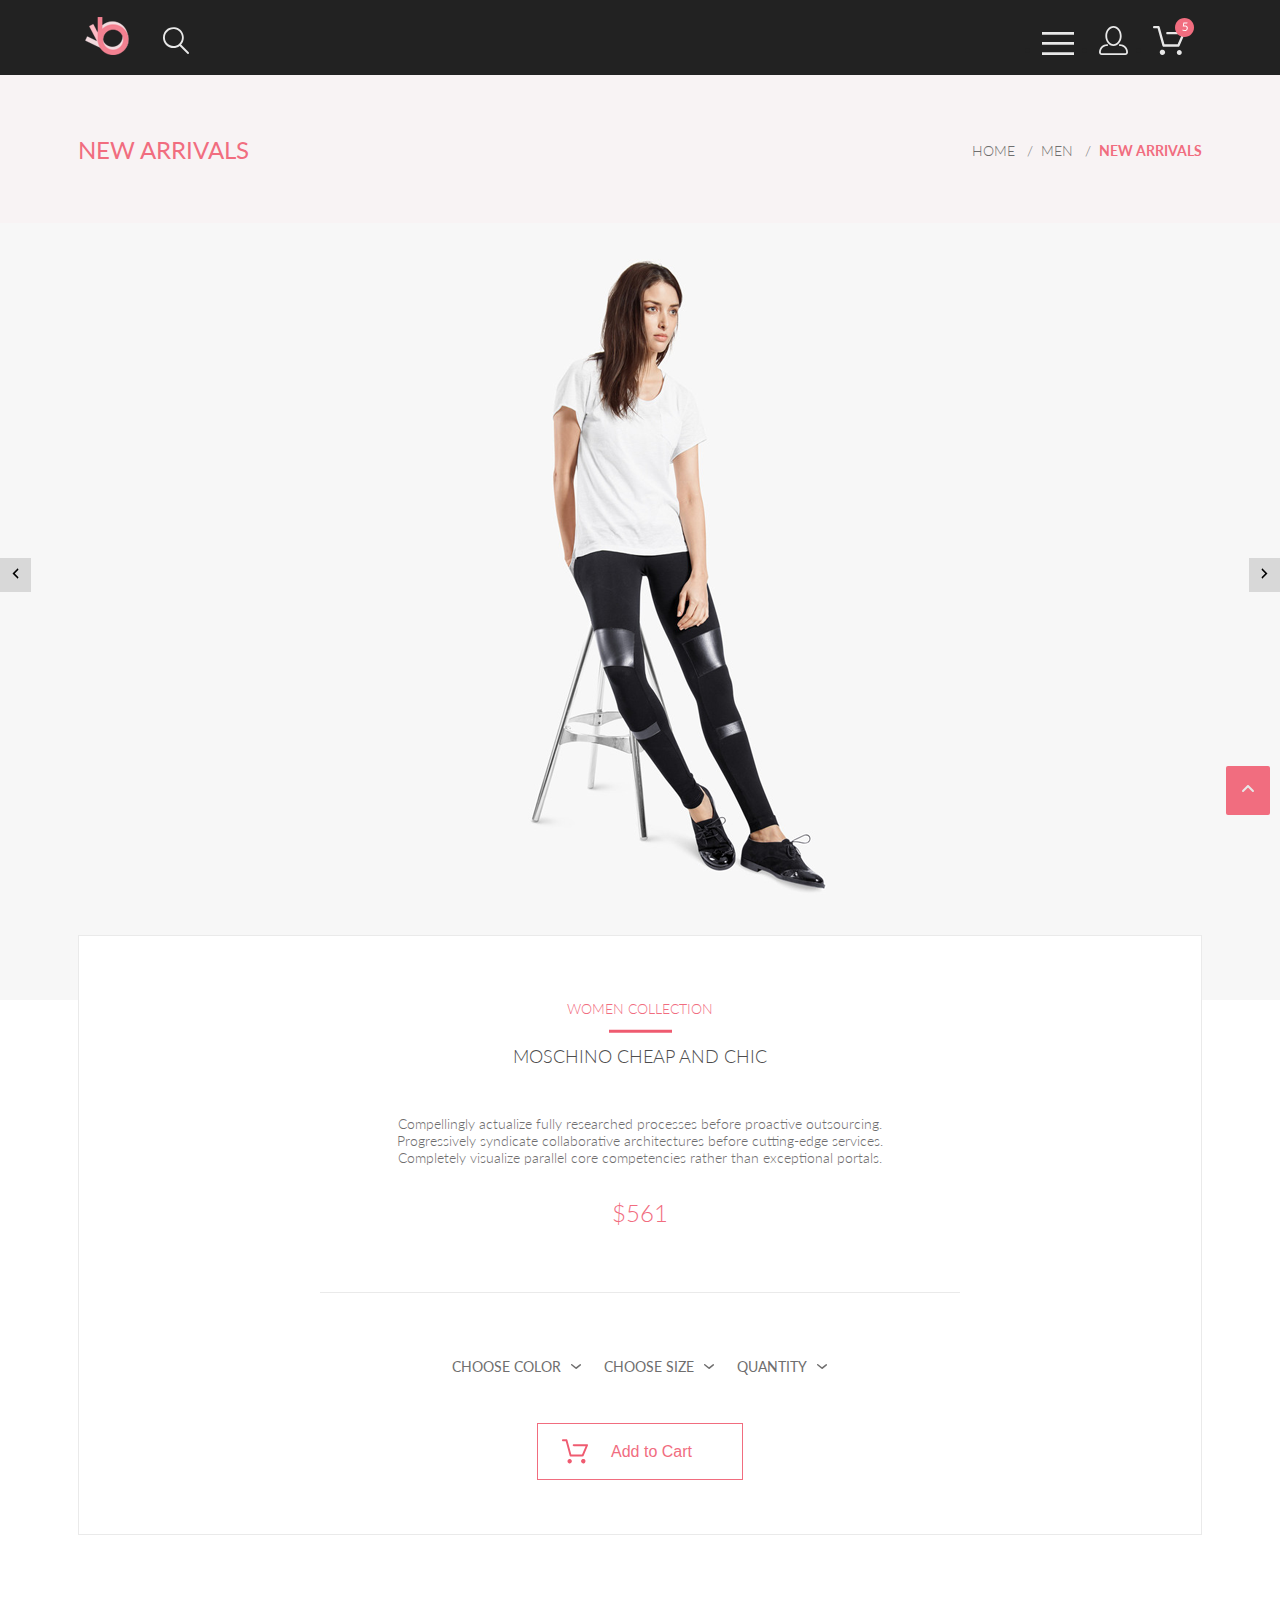
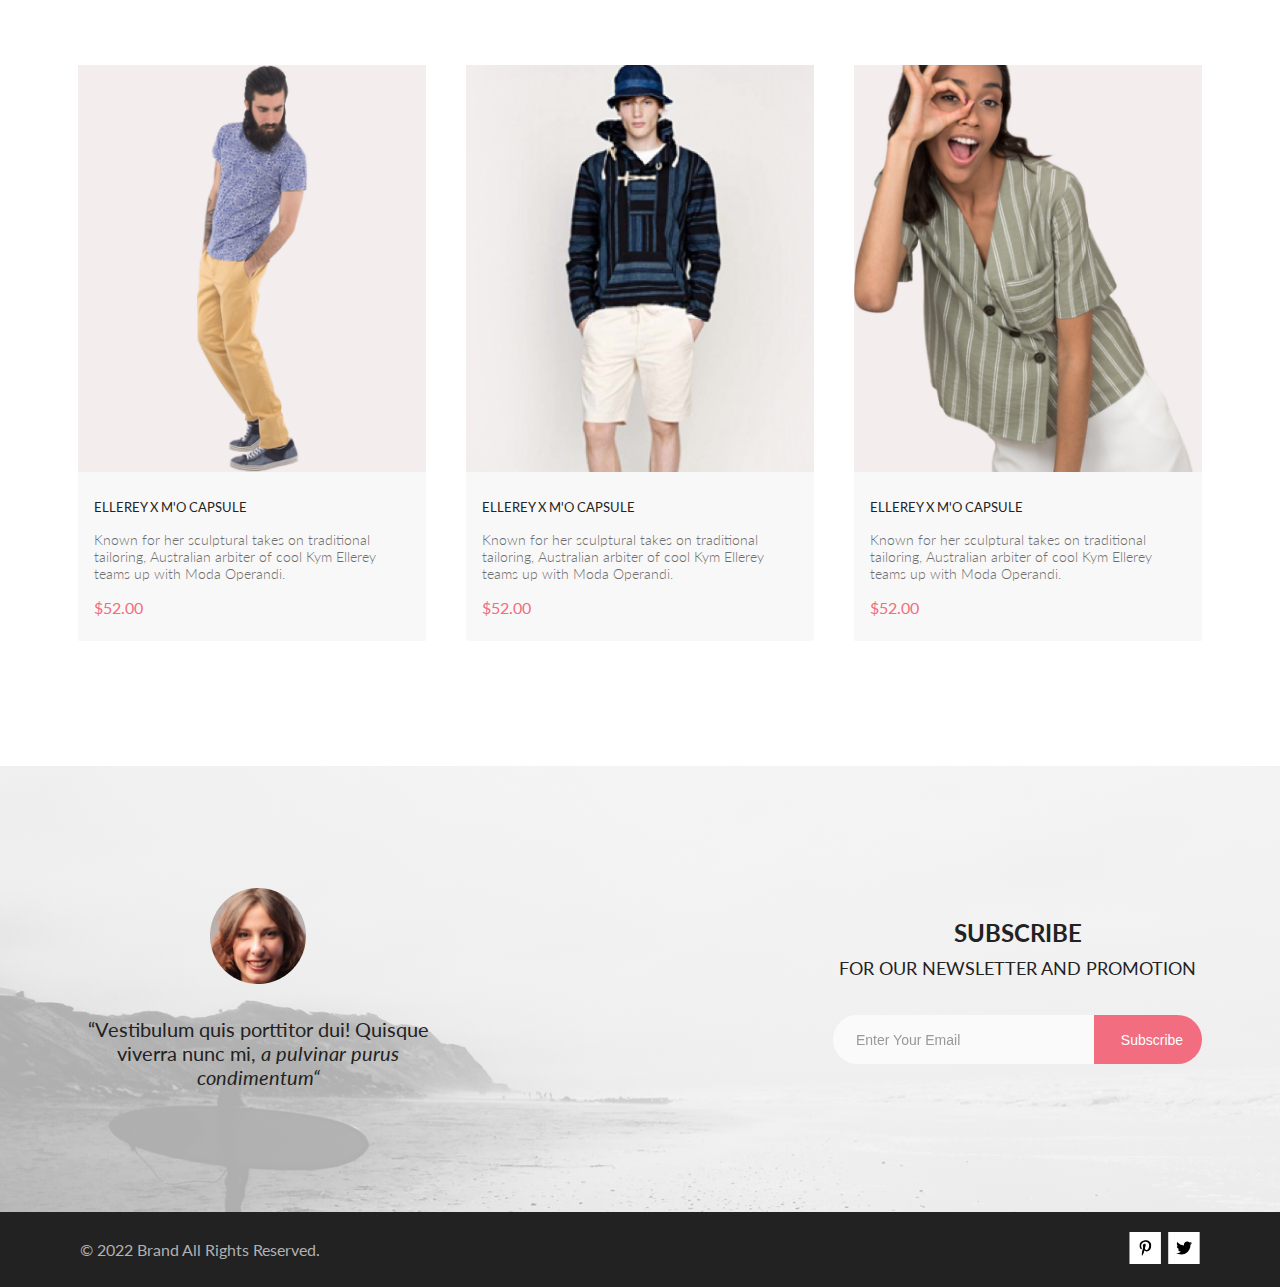
<file: product.html>
<!DOCTYPE html>
<html lang="en">

<head>
    <meta charset="UTF-8">
    <meta name="viewport" content="width=device-width, initial-scale=1.0">
    <title>Fashion Brand - Product card</title>
    <link rel="preconnect" href="https://fonts.googleapis.com">
    <link rel="preconnect" href="https://fonts.gstatic.com" crossorigin>
    <link href="https://fonts.googleapis.com/css2?family=Lato:ital,wght@0,300;0,400;0,700;0,900;1,400&display=swap"
          rel="stylesheet">
    <link rel="stylesheet" href="css/style.css">
</head>

<body>
<div class="wrapper">
    <header id="home" class="header center">
        <div class="header__left">
            <ul class="menu-left">
                <li class="menu-left__item"><a class="menu__link" href="index.html">
                    <img class="menu__logo-img" src="img/logo.png" alt="logo">
                </a></li>
                <li class="menu-left__item"><a class="menu__link" href="#">
                    <svg width="27" height="28" viewBox="0 0 27 28" fill="none" xmlns="http://www.w3.org/2000/svg">
                        <path d="M19.0589 17.6249C20.6705 15.8648 21.6275 13.6038 21.769 11.2215C21.9106 8.8392 21.2281 6.48075 19.8362 4.5422C18.4443 2.60365 16.4278 1.20306 14.1252 0.575643C11.8227 -0.0517774 9.37437 0.132183 7.19143 1.09663C5.0085 2.06108 3.22389 3.74727 2.1373 5.87205C1.05071 7.99682 0.728322 10.4308 1.22426 12.7652C1.72021 15.0996 3.00428 17.1922 4.86085 18.6917C6.71741 20.1912 9.0334 21.0063 11.4199 20.9999C13.6723 21.003 15.8638 20.269 17.6599 18.9099L25.4079 26.7169C25.4934 26.806 25.5958 26.8771 25.7091 26.926C25.8225 26.975 25.9444 27.0008 26.0679 27.0019C26.1916 27.0023 26.314 26.9772 26.4276 26.9282C26.5411 26.8792 26.6434 26.8072 26.7279 26.7169C26.9018 26.536 26.999 26.2949 26.999 26.0439C26.999 25.793 26.9018 25.5518 26.7279 25.3709L19.0589 17.6249ZM2.88589 10.4999C2.89873 8.81465 3.41021 7.17089 4.35586 5.77587C5.30151 4.38086 6.63899 3.29703 8.1997 2.66102C9.76042 2.02501 11.4745 1.86529 13.1258 2.202C14.7772 2.53871 16.2919 3.35678 17.479 4.55307C18.6661 5.74935 19.4725 7.27031 19.7965 8.92421C20.1204 10.5781 19.9475 12.2909 19.2995 13.8467C18.6515 15.4024 17.5574 16.7315 16.1551 17.6664C14.7529 18.6013 13.1052 19.1001 11.4199 19.0999C9.14843 19.0891 6.97409 18.1774 5.3741 16.5651C3.77412 14.9527 2.87924 12.7714 2.88589 10.4999Z"
                              fill="#E8E8E8"/>
                    </svg>
                </a></li>
            </ul>
        </div>
        <div class="header__right">
            <nav class="nav-menu">
                <ul class="menu-right">
                    <li class="menu-right__item">
                        <label class="burger" for="burger_id">
                            <svg width="32" height="23" viewBox="0 0 32 23" fill="none"
                                 xmlns="http://www.w3.org/2000/svg">
                                <path d="M0 23V20.31H32V23H0ZM0 12.76V10.07H32V12.76H0ZM0 2.69V0H32V2.69H0Z"
                                      fill="#E8E8E8"/>
                            </svg>
                        </label>
                        <input class="burger__check" type="checkbox" name="burger" id="burger_id">
                        <ul class="burger-menu">
                            <li><a class="close" href="#">
                                <svg width="13" height="13" viewBox="0 0 13 13" fill="none"
                                     xmlns="http://www.w3.org/2000/svg">
                                    <path class="close-icon"
                                          d="M7.4158 6.00409L11.7158 1.71409C11.9041 1.52579 12.0099 1.27039 12.0099 1.00409C12.0099 0.73779 11.9041 0.482395 11.7158 0.294092C11.5275 0.105788 11.2721 0 11.0058 0C10.7395 0 10.4841 0.105788 10.2958 0.294092L6.0058 4.59409L1.7158 0.294092C1.52749 0.105788 1.2721 -1.9841e-09 1.0058 0C0.739497 1.9841e-09 0.484102 0.105788 0.295798 0.294092C0.107495 0.482395 0.0017066 0.73779 0.0017066 1.00409C0.0017066 1.27039 0.107495 1.52579 0.295798 1.71409L4.5958 6.00409L0.295798 10.2941C0.20207 10.3871 0.127676 10.4977 0.0769072 10.6195C0.0261385 10.7414 0 10.8721 0 11.0041C0 11.1361 0.0261385 11.2668 0.0769072 11.3887C0.127676 11.5105 0.20207 11.6211 0.295798 11.7141C0.388761 11.8078 0.499362 11.8822 0.621222 11.933C0.743081 11.9838 0.873786 12.0099 1.0058 12.0099C1.13781 12.0099 1.26852 11.9838 1.39038 11.933C1.51223 11.8822 1.62284 11.8078 1.7158 11.7141L6.0058 7.41409L10.2958 11.7141C10.3888 11.8078 10.4994 11.8822 10.6212 11.933C10.7431 11.9838 10.8738 12.0099 11.0058 12.0099C11.1378 12.0099 11.2685 11.9838 11.3904 11.933C11.5122 11.8822 11.6228 11.8078 11.7158 11.7141C11.8095 11.6211 11.8839 11.5105 11.9347 11.3887C11.9855 11.2668 12.0116 11.1361 12.0116 11.0041C12.0116 10.8721 11.9855 10.7414 11.9347 10.6195C11.8839 10.4977 11.8095 10.3871 11.7158 10.2941L7.4158 6.00409Z"
                                          fill="#6F6E6E"/>
                                </svg>
                            </a></li>

                            <li><h3 class="burger-menu__title">MENU</h3></li>
                            <li>
                                <ul class="burger-menu__section">
                                    <li class="burger-menu__item"><a href="#">Accessories</a></li>
                                    <li class="burger-menu__item"><a href="#">Bags</a></li>
                                    <li class="burger-menu__item"><a href="#">Denim</a></li>
                                    <li class="burger-menu__item"><a href="#">T-Shirts</a></li>
                                </ul>
                            </li>
                            <li><h4 class="burger-menu__heading">WOMAN</h4></li>
                            <li>
                                <ul class="burger-menu__section">
                                    <li class="burger-menu__item"><a href="#">Accessories</a></li>
                                    <li class="burger-menu__item"><a href="#">Jackets & Coats</a></li>
                                    <li class="burger-menu__item"><a href="#">Polos</a></li>
                                    <li class="burger-menu__item"><a href="#">T-Shirts</a></li>
                                    <li class="burger-menu__item"><a href="#">Shirts</a></li>
                                </ul>
                            </li>
                            <li><h4 class="burger-menu__heading">KIDS</h4></li>
                            <li>
                                <ul class="burger-menu__section">
                                    <li class="burger-menu__item"><a href="#">Accessories</a></li>
                                    <li class="burger-menu__item"><a href="#">Jackets & Coats</a></li>
                                    <li class="burger-menu__item"><a href="#">Polos</a></li>
                                    <li class="burger-menu__item"><a href="#">T-Shirts</a></li>
                                    <li class="burger-menu__item"><a href="#">Shirts</a></li>
                                    <li class="burger-menu__item"><a href="#">Bags</a></li>
                                </ul>
                            </li>

                        </ul>
                    </li>
                    <li class="menu-right__item"><a href="registration.html" class="menu__link">
                        <svg width="29" height="29" viewBox="0 0 29 29" fill="none" xmlns="http://www.w3.org/2000/svg">
                            <path d="M14.5 19.937C19 19.937 22.656 15.464 22.656 9.968C22.656 4.472 19 0 14.5 0C13.3631 0.0217413 12.2463 0.303398 11.2351 0.823397C10.2239 1.34339 9.34507 2.08794 8.66602 3C7.12663 4.99573 6.30819 7.45381 6.34399 9.974C6.34399 15.465 10 19.937 14.5 19.937ZM14.5 1.813C18 1.813 20.844 5.472 20.844 9.969C20.844 14.466 17.998 18.125 14.5 18.125C11.002 18.125 8.15603 14.465 8.15503 9.969C8.15403 5.473 11 1.813 14.5 1.813ZM20.844 18.125C20.6036 18.125 20.373 18.2205 20.203 18.3905C20.033 18.5605 19.9375 18.7911 19.9375 19.0315C19.9375 19.2719 20.033 19.5025 20.203 19.6725C20.373 19.8425 20.6036 19.938 20.844 19.938C22.526 19.9399 24.1386 20.6088 25.3279 21.7982C26.5172 22.9875 27.1861 24.6 27.188 26.282C27.1875 26.5221 27.0918 26.7523 26.922 26.9221C26.7522 27.0918 26.5221 27.1875 26.282 27.188H2.71997C2.47985 27.1875 2.24975 27.0918 2.07996 26.9221C1.91016 26.7523 1.81449 26.5221 1.81396 26.282C1.81608 24.6001 2.48517 22.9877 3.67444 21.7985C4.86371 20.6092 6.47608 19.9401 8.15796 19.938C8.39824 19.938 8.62868 19.8425 8.79858 19.6726C8.96849 19.5027 9.06396 19.2723 9.06396 19.032C9.06396 18.7917 8.96849 18.5613 8.79858 18.3914C8.62868 18.2215 8.39824 18.126 8.15796 18.126C5.99541 18.1279 3.92201 18.9875 2.39258 20.5164C0.863144 22.0453 0.00264777 24.1185 0 26.281C0.000794067 27.0019 0.287502 27.693 0.797241 28.2027C1.30698 28.7125 1.99811 28.9992 2.71899 29H26.282C27.0027 28.9989 27.6936 28.7121 28.2031 28.2024C28.7126 27.6927 28.9992 27.0017 29 26.281C28.9974 24.1187 28.1372 22.0457 26.6083 20.5168C25.0793 18.9878 23.0063 18.1276 20.844 18.125Z"
                                  fill="#E8E8E8"/>
                        </svg>
                    </a></li>
                    <li class="menu-right__item"><a href="cart.html" class="menu__link">
                        <svg width="42" height="37" viewBox="0 0 42 37" fill="none" xmlns="http://www.w3.org/2000/svg">
                            <path d="M26.2009 37C25.5532 36.9738 24.9415 36.6948 24.4972 36.2227C24.0529 35.7506 23.8114 35.1232 23.8245 34.475C23.8376 33.8269 24.1043 33.2097 24.5673 32.7559C25.0303 32.3022 25.6527 32.048 26.301 32.048C26.9493 32.048 27.5717 32.3022 28.0347 32.7559C28.4977 33.2097 28.7644 33.8269 28.7775 34.475C28.7906 35.1232 28.549 35.7506 28.1047 36.2227C27.6604 36.6948 27.0488 36.9738 26.401 37H26.2009ZM6.75293 34.32C6.75293 33.79 6.91011 33.2718 7.20459 32.8311C7.49907 32.3904 7.91764 32.0469 8.40735 31.844C8.89705 31.6412 9.43594 31.5881 9.95581 31.6915C10.4757 31.7949 10.9532 32.0502 11.328 32.425C11.7028 32.7998 11.9581 33.2773 12.0615 33.7972C12.1649 34.317 12.1118 34.8559 11.9089 35.3456C11.7061 35.8353 11.3626 36.2539 10.9219 36.5483C10.4812 36.8428 9.96304 37 9.43298 37C9.08087 37.0003 8.73212 36.9311 8.40674 36.7966C8.08136 36.662 7.78569 36.4646 7.53662 36.2158C7.28755 35.9669 7.09001 35.6713 6.9552 35.3461C6.82039 35.0208 6.75098 34.6721 6.75098 34.32H6.75293ZM10.553 28.686C10.2935 28.6868 10.0409 28.6024 9.83411 28.4457C9.62727 28.2891 9.47758 28.0689 9.40796 27.819L4.57495 10.364H1.18201C0.868521 10.364 0.567859 10.2395 0.346191 10.0178C0.124523 9.79614 0 9.49549 0 9.18201C0 8.86852 0.124523 8.56787 0.346191 8.3462C0.567859 8.12454 0.868521 8.00001 1.18201 8.00001H5.46301C5.7225 7.99919 5.97504 8.08372 6.18176 8.24057C6.38848 8.39742 6.53784 8.61788 6.60693 8.86801L11.4399 26.323H24.6179L29.001 16.275H14.401C14.2428 16.2796 14.0854 16.2524 13.9379 16.1951C13.7904 16.1377 13.6559 16.0513 13.5424 15.9411C13.4288 15.8308 13.3386 15.6989 13.277 15.5532C13.2154 15.4074 13.1836 15.2508 13.1836 15.0925C13.1836 14.9343 13.2154 14.7776 13.277 14.6319C13.3386 14.4861 13.4288 14.3542 13.5424 14.2439C13.6559 14.1337 13.7904 14.0473 13.9379 13.9899C14.0854 13.9326 14.2428 13.9054 14.401 13.91H30.814C31.0097 13.91 31.2022 13.9587 31.3744 14.0517C31.5465 14.1448 31.6928 14.2793 31.7999 14.443C31.9078 14.6073 31.9734 14.7957 31.9908 14.9914C32.0083 15.1872 31.9771 15.3842 31.9 15.565L26.495 27.977C26.4026 28.1876 26.251 28.3668 26.0585 28.4927C25.866 28.6186 25.641 28.6858 25.411 28.686H10.553Z"
                                  fill="#E8E8E8"/>
                            <path class="path__circle"
                                  d="M31.502 19C36.7487 19 41.002 14.7467 41.002 9.5C41.002 4.25329 36.7487 0 31.502 0C26.2552 0 22.002 4.25329 22.002 9.5C22.002 14.7467 26.2552 19 31.502 19Z"
                                  fill="#F16D7F"/>
                            <path class="path__number"
                                  d="M30.8146 7.648C31.2626 7.552 31.6746 7.504 32.0506 7.504C32.4986 7.504 32.8946 7.57 33.2386 7.702C33.5826 7.834 33.8686 8.016 34.0966 8.248C34.3286 8.48 34.5026 8.754 34.6186 9.07C34.7386 9.386 34.7986 9.73 34.7986 10.102C34.7986 10.558 34.7186 10.97 34.5586 11.338C34.4026 11.706 34.1846 12.022 33.9046 12.286C33.6286 12.546 33.3026 12.746 32.9266 12.886C32.5506 13.026 32.1446 13.096 31.7086 13.096C31.4566 13.096 31.2146 13.07 30.9826 13.018C30.7506 12.97 30.5326 12.904 30.3286 12.82C30.1286 12.736 29.9426 12.64 29.7706 12.532C29.5986 12.424 29.4466 12.31 29.3146 12.19L29.6446 11.734C29.7166 11.63 29.8106 11.578 29.9266 11.578C30.0066 11.578 30.0966 11.61 30.1966 11.674C30.2966 11.734 30.4186 11.802 30.5626 11.878C30.7066 11.954 30.8746 12.024 31.0666 12.088C31.2626 12.148 31.4946 12.178 31.7626 12.178C32.0626 12.178 32.3326 12.13 32.5726 12.034C32.8126 11.938 33.0186 11.802 33.1906 11.626C33.3626 11.446 33.4946 11.232 33.5866 10.984C33.6786 10.736 33.7246 10.458 33.7246 10.15C33.7246 9.882 33.6846 9.64 33.6046 9.424C33.5286 9.208 33.4106 9.024 33.2506 8.872C33.0946 8.72 32.8986 8.602 32.6626 8.518C32.4266 8.434 32.1506 8.392 31.8346 8.392C31.6186 8.392 31.3926 8.41 31.1566 8.446C30.9246 8.482 30.6866 8.54 30.4426 8.62L29.7706 8.422L30.4606 4.402H34.5346V4.87C34.5346 5.022 34.4866 5.148 34.3906 5.248C34.2986 5.344 34.1386 5.392 33.9106 5.392H31.2106L30.8146 7.648Z"
                                  fill="white"/>
                        </svg>
                    </a></li>
                </ul>
            </nav>
        </div>
    </header>

    <div class="main">
        <h1 class="hidden">Product</h1>
        <section class="second-header center">
            <h2 class="second-header__title">NEW ARRIVALS</h2>

            <nav class="breadcrumbs">
                <ul class="breadcrumbs__ul">
                    <li class="breadcrumbs__li">
                        <a href="index.html" class="breadcrumbs__link">HOME</a>
                    </li>
                    <li class="breadcrumbs__li">
                        <a href="#" class="breadcrumbs__link">MEN</a>
                    </li>
                    <li class="breadcrumbs__li">
                        <a href="#" class="breadcrumbs__link">NEW ARRIVALS</a>
                    </li>
                </ul>

            </nav>


        </section>


        <div class="slider">
            <div class="slider__wrapper">
                <div class="slider__arrow">
                    <svg class="slider__icon" width="31" height="31" viewBox="0 0 31 31" fill="none"
                         xmlns="http://www.w3.org/2000/svg">
                        <path d="M21.6998 7.7499L13.9498 15.4999L21.6998 23.2499L20.1498 26.3499L9.2998 15.4999L20.1498 4.6499L21.6998 7.7499Z"
                              fill="black"/>
                    </svg>
                </div>

                <div class="slider__img">
                    <picture>
                        <source media="(min-width: 1024px)" srcset="img/main-product_big.png">
                        <source media="(min-width: 768px)" srcset="img/main-product_medium.png">
                        <source media="(min-width: 375px)" srcset="img/main-product_small.png">
                        <img alt="fashionable woman sitting" src="img/main-product_big.png">
                    </picture>
                </div>

                <div class="slider__arrow">
                    <svg class="slider__icon" width="31" height="31" viewBox="0 0 31 31" fill="none"
                         xmlns="http://www.w3.org/2000/svg">
                        <path d="M9.2998 23.2499L17.0498 15.4999L9.2998 7.7499L10.8498 4.6499L21.6998 15.4999L10.8498 26.3499L9.2998 23.2499Z"
                              fill="black"/>
                    </svg>
                </div>
            </div>
        </div>

        <div class="center">
            <section class="product-desc center">
                <h2 class="hidden">Product description</h2>
                <div class="product__up">
                    <h3 class="product__collection">WOMEN COLLECTION</h3>
                    <svg class="product__divider" width="63" height="4" viewBox="0 0 63 4" fill="none"
                         xmlns="http://www.w3.org/2000/svg">
                        <path d="M63 0.786865H0V3.81225H63V0.786865Z" fill="#EF5B70"/>
                    </svg>
                    <p class="product__title">MOSCHINO CHEAP AND CHIC</p>
                    <p class="product__description">Compellingly actualize fully researched processes before proactive
                        outsourcing. Progressively syndicate collaborative architectures before cutting-edge services.
                        Completely visualize parallel core competencies rather than exceptional portals. </p>
                    <p class="product__price">$561</p>
                </div>
                <div class="product__down">
                    <form class="choose-form" action="#">
                        <div class="choose-wrapper">
                            <div class="choose">
                                <details class="choose__color">
                                    <summary class="choose__list">
                                        <h3 class="choose__title">CHOOSE COLOR</h3>
                                        <svg width="11" height="6" viewBox="0 0 11 6" fill="none"
                                             xmlns="http://www.w3.org/2000/svg">
                                            <path d="M5.00214 5.00214C4.83521 5.00247 4.67343 4.94433 4.54488 4.83782L0.258102 1.2655C0.112196 1.14422 0.0204417 0.969958 0.00302325 0.781035C-0.0143952 0.592112 0.0439493 0.404007 0.165221 0.258101C0.286493 0.112196 0.460759 0.0204417 0.649682 0.00302327C0.838605 -0.0143952 1.02671 0.043949 1.17262 0.165221L5.00214 3.36602L8.83167 0.279536C8.90475 0.220188 8.98884 0.175869 9.0791 0.149125C9.16937 0.122382 9.26403 0.113741 9.35764 0.1237C9.45126 0.133659 9.54198 0.162021 9.6246 0.207156C9.70722 0.252292 9.7801 0.313311 9.83906 0.386705C9.90449 0.460167 9.95405 0.546351 9.98462 0.639855C10.0152 0.733359 10.0261 0.83217 10.0167 0.930097C10.0073 1.02802 9.97784 1.12296 9.93005 1.20895C9.88227 1.29494 9.81723 1.37013 9.73904 1.42982L5.45225 4.88068C5.32002 4.97036 5.16154 5.01312 5.00214 5.00214Z"
                                                  fill="#6F6E6E"/>
                                        </svg>
                                    </summary>
                                    <ul class="choose__content choose__content-color">
                                        <li class="choose__item">
                                            <input class="choose__radio" type="radio" name="color" id="black">
                                            <label class="choose__label" for="black">Black</label>
                                        </li>
                                        <li class="choose__item">
                                            <input class="choose__radio" type="radio" name="color" id="white">
                                            <label class="choose__label" for="white">White</label>
                                        </li>
                                        <li class="choose__item">
                                            <input class="choose__radio" type="radio" name="color" id="red">
                                            <label class="choose__label" for="red">Red</label>
                                        </li>

                                    </ul>

                                </details>
                            </div>
                            <div class="choose">
                                <details class="choose__size">
                                    <summary class="choose__list">
                                        <h3 class="choose__title">CHOOSE SIZE </h3>
                                        <svg width="11" height="6" viewBox="0 0 11 6" fill="none"
                                             xmlns="http://www.w3.org/2000/svg">
                                            <path d="M5.00214 5.00214C4.83521 5.00247 4.67343 4.94433 4.54488 4.83782L0.258102 1.2655C0.112196 1.14422 0.0204417 0.969958 0.00302325 0.781035C-0.0143952 0.592112 0.0439493 0.404007 0.165221 0.258101C0.286493 0.112196 0.460759 0.0204417 0.649682 0.00302327C0.838605 -0.0143952 1.02671 0.043949 1.17262 0.165221L5.00214 3.36602L8.83167 0.279536C8.90475 0.220188 8.98884 0.175869 9.0791 0.149125C9.16937 0.122382 9.26403 0.113741 9.35764 0.1237C9.45126 0.133659 9.54198 0.162021 9.6246 0.207156C9.70722 0.252292 9.7801 0.313311 9.83906 0.386705C9.90449 0.460167 9.95405 0.546351 9.98462 0.639855C10.0152 0.733359 10.0261 0.83217 10.0167 0.930097C10.0073 1.02802 9.97784 1.12296 9.93005 1.20895C9.88227 1.29494 9.81723 1.37013 9.73904 1.42982L5.45225 4.88068C5.32002 4.97036 5.16154 5.01312 5.00214 5.00214Z"
                                                  fill="#6F6E6E"/>
                                        </svg>
                                    </summary>
                                    <ul class="choose__content choose__content-size">
                                        <li class="choose__item">
                                            <input class="choose__radio" type="radio" name="size" id="XS">
                                            <label class="choose__label" for="XS">XS</label>
                                        </li>
                                        <li class="choose__item">
                                            <input class="choose__radio" type="radio" name="size" id="S">
                                            <label class="choose__label" for="S">S</label>
                                        </li>
                                        <li class="choose__item">
                                            <input class="choose__radio" type="radio" name="size" id="M">
                                            <label class="choose__label" for="M">M</label>
                                        </li>
                                        <li class="choose__item">
                                            <input class="choose__radio" type="radio" name="size" id="L">
                                            <label class="choose__label" for="L">L</label>
                                        </li>
                                        <li class="choose__item">
                                            <input class="choose__radio" type="radio" name="size" id="XL">
                                            <label class="choose__label" for="XL">XL</label>
                                        </li>
                                    </ul>

                                </details>
                            </div>
                            <div class="choose">
                                <details class="choose__quantity">
                                    <summary class="choose__list">
                                        <h3 class="choose__title">QUANTITY</h3>
                                        <svg width="11" height="6" viewBox="0 0 11 6" fill="none"
                                             xmlns="http://www.w3.org/2000/svg">
                                            <path d="M5.00214 5.00214C4.83521 5.00247 4.67343 4.94433 4.54488 4.83782L0.258102 1.2655C0.112196 1.14422 0.0204417 0.969958 0.00302325 0.781035C-0.0143952 0.592112 0.0439493 0.404007 0.165221 0.258101C0.286493 0.112196 0.460759 0.0204417 0.649682 0.00302327C0.838605 -0.0143952 1.02671 0.043949 1.17262 0.165221L5.00214 3.36602L8.83167 0.279536C8.90475 0.220188 8.98884 0.175869 9.0791 0.149125C9.16937 0.122382 9.26403 0.113741 9.35764 0.1237C9.45126 0.133659 9.54198 0.162021 9.6246 0.207156C9.70722 0.252292 9.7801 0.313311 9.83906 0.386705C9.90449 0.460167 9.95405 0.546351 9.98462 0.639855C10.0152 0.733359 10.0261 0.83217 10.0167 0.930097C10.0073 1.02802 9.97784 1.12296 9.93005 1.20895C9.88227 1.29494 9.81723 1.37013 9.73904 1.42982L5.45225 4.88068C5.32002 4.97036 5.16154 5.01312 5.00214 5.00214Z"
                                                  fill="#6F6E6E"/>
                                        </svg>
                                    </summary>
                                    <div class="choose__content choose__content-quantity">

                                        <label class="choose__quantity-label hidden" for="quantity">Quantity:</label>
                                        <input id="quantity" class="choose__quantity-input" type="number"
                                               name="quantity" min="1" max="9"
                                               placeholder="1">
                                    </div>

                                </details>
                            </div>
                        </div>

                            <button class="choose__button" type="submit">
                                <svg class="btn-icon" width="27" height="25" viewBox="0 0 27 25" fill="none"
                                     xmlns="http://www.w3.org/2000/svg">
                                    <path d="M5.49847 22.185C5.50635 21.752 5.64091 21.3309 5.88519 20.9748C6.12947 20.6186 6.47261 20.3431 6.87158 20.1828C7.27055 20.0226 7.7076 19.9848 8.12781 20.0741C8.54802 20.1635 8.93269 20.376 9.23358 20.685C9.53447 20.994 9.73817 21.3857 9.81909 21.811C9.90002 22.2363 9.85453 22.6763 9.68842 23.0756C9.52231 23.475 9.24296 23.8161 8.88538 24.0559C8.52779 24.2957 8.10791 24.4237 7.67847 24.4237C7.38955 24.4211 7.10399 24.3611 6.83807 24.2472C6.57216 24.1333 6.3311 23.9676 6.12866 23.7597C5.92623 23.5518 5.76639 23.3057 5.65826 23.0355C5.55013 22.7653 5.49584 22.4763 5.49847 22.185ZM21.3045 24.4237C20.8711 24.4303 20.4453 24.3087 20.0797 24.074C19.7141 23.8393 19.4247 23.5017 19.2471 23.103C19.0696 22.7042 19.0117 22.2618 19.0806 21.8303C19.1496 21.3988 19.3423 20.9971 19.6351 20.6748C19.9278 20.3524 20.3077 20.1236 20.728 20.0165C21.1482 19.9095 21.5903 19.929 21.9997 20.0724C22.4091 20.2159 22.7679 20.4771 23.0317 20.8238C23.2956 21.1706 23.453 21.5877 23.4845 22.0236C23.5269 22.6155 23.3369 23.2004 22.9555 23.6523C22.7706 23.8745 22.5436 24.0574 22.2877 24.1901C22.0319 24.3227 21.7524 24.4025 21.4655 24.4247L21.3045 24.4237ZM8.59351 17.4855C8.38116 17.4851 8.17488 17.414 8.00671 17.2833C7.83855 17.1525 7.71792 16.9694 7.66351 16.7624L3.73651 2.19527H0.978516C0.719001 2.19527 0.470064 2.09128 0.28656 1.90622C0.103056 1.72116 0 1.47018 0 1.20847C0 0.946764 0.103056 0.695782 0.28656 0.510726C0.470064 0.325669 0.719001 0.22168 0.978516 0.22168H4.45752C4.66982 0.222254 4.876 0.293463 5.04413 0.424184C5.21226 0.554905 5.33295 0.737883 5.38751 0.944787L9.31451 15.5119H20.0185L23.5765 7.12665H11.7185C11.459 7.12665 11.2101 7.02266 11.0266 6.83761C10.8431 6.65255 10.74 6.40157 10.74 6.13986C10.74 5.87815 10.8431 5.62717 11.0266 5.44211C11.2101 5.25705 11.459 5.15306 11.7185 5.15306H25.0535C25.2131 5.15352 25.3701 5.19451 25.5099 5.27223C25.6497 5.34995 25.7679 5.46195 25.8535 5.59784C25.9413 5.73569 25.9945 5.89303 26.0084 6.05627C26.0224 6.21951 25.9966 6.38368 25.9335 6.53465L21.5425 16.8935C21.469 17.0684 21.3462 17.2177 21.1895 17.3229C21.0327 17.4281 20.8488 17.4846 20.6605 17.4855H8.59351Z"
                                          fill="#EF5B70"/>
                                </svg>
                                Add to Cart
                            </button>

                    </form>
                </div>


            </section>
        </div>


        <div class="center">
            <section class="goods">
                <div class="goods__products goods__products-ms">

                    <div class="card">
                        <a href="#" class="card__link">
                            <img src="img/product4.png" alt="" class="card__img">
                            <div class="card__content">
                                <p class="card__title">ELLEREY X M'O CAPSULE</p>
                                <p class="card__text">Known for her sculptural takes on traditional tailoring,
                                    Australian
                                    arbiter of
                                    cool Kym Ellerey teams up with Moda Operandi.</p>
                                <p class="card__price">$52.00</p>
                            </div>
                        </a>
                        <div class="card__add-to-cart">
                            <a href="#" class="card__add-btn">
                                <svg class="card__add-icon" width="27" height="25" viewBox="0 0 27 25" fill="none"
                                     xmlns="http://www.w3.org/2000/svg">
                                    <path
                                            d="M21.9521 23.2662H21.8397C21.2306 23.2662 20.7188 22.7666 20.6746 22.1289C20.6302 21.4602 21.1187 20.8781 21.7637 20.8341C21.7891 20.8324 21.8156 20.8315 21.8417 20.8315C22.4587 20.8315 22.9755 21.3214 23.0213 21.9482C23.0331 22.1967 22.9926 22.5509 22.7371 22.8434L22.7312 22.8502L22.7254 22.8571C22.5287 23.0907 22.2619 23.2316 21.9521 23.2662ZM8.22003 23.2599C7.56946 23.2599 7.04022 22.7169 7.04022 22.0496C7.04022 21.3827 7.56946 20.8401 8.22003 20.8401C8.87061 20.8401 9.39984 21.3827 9.39984 22.0496C9.39984 22.7169 8.87061 23.2599 8.22003 23.2599Z"
                                            fill="white"/>
                                    <path
                                            d="M21.8765 22.2662C21.9215 22.2549 21.9428 22.2339 21.9605 22.2129C21.9683 22.2037 21.9761 22.1946 21.9839 22.1855C22.0204 22.1438 22.0237 22.0553 22.0229 22.0105C22.0097 21.9044 21.9189 21.8315 21.8417 21.8315C21.838 21.8315 21.8341 21.8317 21.8317 21.8318C21.7536 21.8372 21.6658 21.9409 21.6724 22.0625C21.6818 22.1793 21.7679 22.2662 21.8397 22.2662H21.8765ZM8.22003 22.2599C8.31921 22.2599 8.39984 22.1655 8.39984 22.0496C8.39984 21.9341 8.31921 21.8401 8.22003 21.8401C8.12091 21.8401 8.04022 21.9341 8.04022 22.0496C8.04022 22.1655 8.12091 22.2599 8.22003 22.2599ZM21.9999 24.2662C21.9522 24.2662 21.8883 24.2662 21.8397 24.2662C20.7021 24.2662 19.7571 23.3545 19.677 22.198C19.5969 20.9929 20.4942 19.9183 21.6957 19.8364C21.7446 19.8331 21.7933 19.8315 21.8417 19.8315C22.9804 19.8315 23.9418 20.7324 24.0195 21.8884C24.051 22.4915 23.8746 23.0612 23.4903 23.5012C23.106 23.9575 22.5768 24.2177 21.9999 24.2662ZM8.22003 24.2599C7.01581 24.2599 6.04022 23.2709 6.04022 22.0496C6.04022 20.8291 7.01581 19.8401 8.22003 19.8401C9.42419 19.8401 10.3998 20.8291 10.3998 22.0496C10.3998 23.2709 9.42419 24.2599 8.22003 24.2599ZM21.1989 17.3938H9.13354C8.70062 17.3938 8.31635 17.1005 8.2038 16.6775L4.27802 2.24768H1.52222C0.993896 2.24768 0.561035 1.80859 0.561035 1.27039C0.561035 0.733032 0.993896 0.292969 1.52222 0.292969H4.99982C5.43182 0.292969 5.8161 0.586304 5.92859 1.01025L9.85443 15.4391H20.5581L24.1149 7.13379H12.2583C11.7291 7.13379 11.2962 6.69373 11.2962 6.15649C11.2962 5.61914 11.7291 5.17908 12.2583 5.17908H25.5891C25.9095 5.17908 26.2146 5.34192 26.3901 5.61914C26.5665 5.89539 26.5989 6.23743 26.4702 6.547L22.08 16.807C21.9198 17.1653 21.5832 17.3938 21.1989 17.3938Z"
                                            fill="white"/>
                                    <path
                                            d="M21.8765 22.2662C21.9215 22.2549 21.9428 22.2339 21.9605 22.2129C21.9683 22.2037 21.9761 22.1946 21.9839 22.1855C22.0204 22.1438 22.0237 22.0553 22.0229 22.0105C22.0097 21.9044 21.9189 21.8315 21.8417 21.8315C21.838 21.8315 21.8341 21.8317 21.8317 21.8318C21.7536 21.8372 21.6658 21.9409 21.6724 22.0625C21.6818 22.1793 21.7679 22.2662 21.8397 22.2662H21.8765ZM8.22003 22.2599C8.31921 22.2599 8.39984 22.1655 8.39984 22.0496C8.39984 21.9341 8.31921 21.8401 8.22003 21.8401C8.12091 21.8401 8.04022 21.9341 8.04022 22.0496C8.04022 22.1655 8.12091 22.2599 8.22003 22.2599ZM21.9999 24.2662C21.9522 24.2662 21.8883 24.2662 21.8397 24.2662C20.7021 24.2662 19.7571 23.3545 19.677 22.198C19.5969 20.9929 20.4942 19.9183 21.6957 19.8364C21.7446 19.8331 21.7933 19.8315 21.8417 19.8315C22.9804 19.8315 23.9418 20.7324 24.0195 21.8884C24.051 22.4915 23.8746 23.0612 23.4903 23.5012C23.106 23.9575 22.5768 24.2177 21.9999 24.2662ZM8.22003 24.2599C7.01581 24.2599 6.04022 23.2709 6.04022 22.0496C6.04022 20.8291 7.01581 19.8401 8.22003 19.8401C9.42419 19.8401 10.3998 20.8291 10.3998 22.0496C10.3998 23.2709 9.42419 24.2599 8.22003 24.2599ZM21.1989 17.3938H9.13354C8.70062 17.3938 8.31635 17.1005 8.2038 16.6775L4.27802 2.24768H1.52222C0.993896 2.24768 0.561035 1.80859 0.561035 1.27039C0.561035 0.733032 0.993896 0.292969 1.52222 0.292969H4.99982C5.43182 0.292969 5.8161 0.586304 5.92859 1.01025L9.85443 15.4391H20.5581L24.1149 7.13379H12.2583C11.7291 7.13379 11.2962 6.69373 11.2962 6.15649C11.2962 5.61914 11.7291 5.17908 12.2583 5.17908H25.5891C25.9095 5.17908 26.2146 5.34192 26.3901 5.61914C26.5665 5.89539 26.5989 6.23743 26.4702 6.547L22.08 16.807C21.9198 17.1653 21.5832 17.3938 21.1989 17.3938Z"
                                            fill="white"/>
                                </svg>
                                <p class="card__add-text">Add to Cart</p>
                            </a>
                        </div>
                    </div>
                    <div class="card card-first card-hide2">
                        <a href="#" class="card__link">
                            <img src="img/product3.png" alt="" class="card__img">
                            <div class="card__content">
                                <p class="card__title">ELLEREY X M'O CAPSULE</p>
                                <p class="card__text">Known for her sculptural takes on traditional tailoring,
                                    Australian
                                    arbiter of
                                    cool Kym Ellerey teams up with Moda Operandi.</p>
                                <p class="card__price">$52.00</p>
                            </div>
                        </a>
                        <div class="card__add-to-cart">
                            <a href="#" class="card__add-btn">
                                <svg class="card__add-icon" width="27" height="25" viewBox="0 0 27 25" fill="none"
                                     xmlns="http://www.w3.org/2000/svg">
                                    <path
                                            d="M21.9521 23.2662H21.8397C21.2306 23.2662 20.7188 22.7666 20.6746 22.1289C20.6302 21.4602 21.1187 20.8781 21.7637 20.8341C21.7891 20.8324 21.8156 20.8315 21.8417 20.8315C22.4587 20.8315 22.9755 21.3214 23.0213 21.9482C23.0331 22.1967 22.9926 22.5509 22.7371 22.8434L22.7312 22.8502L22.7254 22.8571C22.5287 23.0907 22.2619 23.2316 21.9521 23.2662ZM8.22003 23.2599C7.56946 23.2599 7.04022 22.7169 7.04022 22.0496C7.04022 21.3827 7.56946 20.8401 8.22003 20.8401C8.87061 20.8401 9.39984 21.3827 9.39984 22.0496C9.39984 22.7169 8.87061 23.2599 8.22003 23.2599Z"
                                            fill="white"/>
                                    <path
                                            d="M21.8765 22.2662C21.9215 22.2549 21.9428 22.2339 21.9605 22.2129C21.9683 22.2037 21.9761 22.1946 21.9839 22.1855C22.0204 22.1438 22.0237 22.0553 22.0229 22.0105C22.0097 21.9044 21.9189 21.8315 21.8417 21.8315C21.838 21.8315 21.8341 21.8317 21.8317 21.8318C21.7536 21.8372 21.6658 21.9409 21.6724 22.0625C21.6818 22.1793 21.7679 22.2662 21.8397 22.2662H21.8765ZM8.22003 22.2599C8.31921 22.2599 8.39984 22.1655 8.39984 22.0496C8.39984 21.9341 8.31921 21.8401 8.22003 21.8401C8.12091 21.8401 8.04022 21.9341 8.04022 22.0496C8.04022 22.1655 8.12091 22.2599 8.22003 22.2599ZM21.9999 24.2662C21.9522 24.2662 21.8883 24.2662 21.8397 24.2662C20.7021 24.2662 19.7571 23.3545 19.677 22.198C19.5969 20.9929 20.4942 19.9183 21.6957 19.8364C21.7446 19.8331 21.7933 19.8315 21.8417 19.8315C22.9804 19.8315 23.9418 20.7324 24.0195 21.8884C24.051 22.4915 23.8746 23.0612 23.4903 23.5012C23.106 23.9575 22.5768 24.2177 21.9999 24.2662ZM8.22003 24.2599C7.01581 24.2599 6.04022 23.2709 6.04022 22.0496C6.04022 20.8291 7.01581 19.8401 8.22003 19.8401C9.42419 19.8401 10.3998 20.8291 10.3998 22.0496C10.3998 23.2709 9.42419 24.2599 8.22003 24.2599ZM21.1989 17.3938H9.13354C8.70062 17.3938 8.31635 17.1005 8.2038 16.6775L4.27802 2.24768H1.52222C0.993896 2.24768 0.561035 1.80859 0.561035 1.27039C0.561035 0.733032 0.993896 0.292969 1.52222 0.292969H4.99982C5.43182 0.292969 5.8161 0.586304 5.92859 1.01025L9.85443 15.4391H20.5581L24.1149 7.13379H12.2583C11.7291 7.13379 11.2962 6.69373 11.2962 6.15649C11.2962 5.61914 11.7291 5.17908 12.2583 5.17908H25.5891C25.9095 5.17908 26.2146 5.34192 26.3901 5.61914C26.5665 5.89539 26.5989 6.23743 26.4702 6.547L22.08 16.807C21.9198 17.1653 21.5832 17.3938 21.1989 17.3938Z"
                                            fill="white"/>
                                    <path
                                            d="M21.8765 22.2662C21.9215 22.2549 21.9428 22.2339 21.9605 22.2129C21.9683 22.2037 21.9761 22.1946 21.9839 22.1855C22.0204 22.1438 22.0237 22.0553 22.0229 22.0105C22.0097 21.9044 21.9189 21.8315 21.8417 21.8315C21.838 21.8315 21.8341 21.8317 21.8317 21.8318C21.7536 21.8372 21.6658 21.9409 21.6724 22.0625C21.6818 22.1793 21.7679 22.2662 21.8397 22.2662H21.8765ZM8.22003 22.2599C8.31921 22.2599 8.39984 22.1655 8.39984 22.0496C8.39984 21.9341 8.31921 21.8401 8.22003 21.8401C8.12091 21.8401 8.04022 21.9341 8.04022 22.0496C8.04022 22.1655 8.12091 22.2599 8.22003 22.2599ZM21.9999 24.2662C21.9522 24.2662 21.8883 24.2662 21.8397 24.2662C20.7021 24.2662 19.7571 23.3545 19.677 22.198C19.5969 20.9929 20.4942 19.9183 21.6957 19.8364C21.7446 19.8331 21.7933 19.8315 21.8417 19.8315C22.9804 19.8315 23.9418 20.7324 24.0195 21.8884C24.051 22.4915 23.8746 23.0612 23.4903 23.5012C23.106 23.9575 22.5768 24.2177 21.9999 24.2662ZM8.22003 24.2599C7.01581 24.2599 6.04022 23.2709 6.04022 22.0496C6.04022 20.8291 7.01581 19.8401 8.22003 19.8401C9.42419 19.8401 10.3998 20.8291 10.3998 22.0496C10.3998 23.2709 9.42419 24.2599 8.22003 24.2599ZM21.1989 17.3938H9.13354C8.70062 17.3938 8.31635 17.1005 8.2038 16.6775L4.27802 2.24768H1.52222C0.993896 2.24768 0.561035 1.80859 0.561035 1.27039C0.561035 0.733032 0.993896 0.292969 1.52222 0.292969H4.99982C5.43182 0.292969 5.8161 0.586304 5.92859 1.01025L9.85443 15.4391H20.5581L24.1149 7.13379H12.2583C11.7291 7.13379 11.2962 6.69373 11.2962 6.15649C11.2962 5.61914 11.7291 5.17908 12.2583 5.17908H25.5891C25.9095 5.17908 26.2146 5.34192 26.3901 5.61914C26.5665 5.89539 26.5989 6.23743 26.4702 6.547L22.08 16.807C21.9198 17.1653 21.5832 17.3938 21.1989 17.3938Z"
                                            fill="white"/>
                                </svg>
                                <p class="card__add-text">Add to Cart</p>
                            </a>
                        </div>
                    </div>
                    <div class="card card-hide1">
                        <a href="#" class="card__link">
                            <img src="img/product6.png" alt="" class="card__img">
                            <div class="card__content">
                                <p class="card__title">ELLEREY X M'O CAPSULE</p>
                                <p class="card__text">Known for her sculptural takes on traditional tailoring,
                                    Australian
                                    arbiter of
                                    cool Kym Ellerey teams up with Moda Operandi.</p>
                                <p class="card__price">$52.00</p>
                            </div>
                        </a>
                        <div class="card__add-to-cart">
                            <a href="#" class="card__add-btn">
                                <svg class="card__add-icon" width="27" height="25" viewBox="0 0 27 25" fill="none"
                                     xmlns="http://www.w3.org/2000/svg">
                                    <path
                                            d="M21.9521 23.2662H21.8397C21.2306 23.2662 20.7188 22.7666 20.6746 22.1289C20.6302 21.4602 21.1187 20.8781 21.7637 20.8341C21.7891 20.8324 21.8156 20.8315 21.8417 20.8315C22.4587 20.8315 22.9755 21.3214 23.0213 21.9482C23.0331 22.1967 22.9926 22.5509 22.7371 22.8434L22.7312 22.8502L22.7254 22.8571C22.5287 23.0907 22.2619 23.2316 21.9521 23.2662ZM8.22003 23.2599C7.56946 23.2599 7.04022 22.7169 7.04022 22.0496C7.04022 21.3827 7.56946 20.8401 8.22003 20.8401C8.87061 20.8401 9.39984 21.3827 9.39984 22.0496C9.39984 22.7169 8.87061 23.2599 8.22003 23.2599Z"
                                            fill="white"/>
                                    <path
                                            d="M21.8765 22.2662C21.9215 22.2549 21.9428 22.2339 21.9605 22.2129C21.9683 22.2037 21.9761 22.1946 21.9839 22.1855C22.0204 22.1438 22.0237 22.0553 22.0229 22.0105C22.0097 21.9044 21.9189 21.8315 21.8417 21.8315C21.838 21.8315 21.8341 21.8317 21.8317 21.8318C21.7536 21.8372 21.6658 21.9409 21.6724 22.0625C21.6818 22.1793 21.7679 22.2662 21.8397 22.2662H21.8765ZM8.22003 22.2599C8.31921 22.2599 8.39984 22.1655 8.39984 22.0496C8.39984 21.9341 8.31921 21.8401 8.22003 21.8401C8.12091 21.8401 8.04022 21.9341 8.04022 22.0496C8.04022 22.1655 8.12091 22.2599 8.22003 22.2599ZM21.9999 24.2662C21.9522 24.2662 21.8883 24.2662 21.8397 24.2662C20.7021 24.2662 19.7571 23.3545 19.677 22.198C19.5969 20.9929 20.4942 19.9183 21.6957 19.8364C21.7446 19.8331 21.7933 19.8315 21.8417 19.8315C22.9804 19.8315 23.9418 20.7324 24.0195 21.8884C24.051 22.4915 23.8746 23.0612 23.4903 23.5012C23.106 23.9575 22.5768 24.2177 21.9999 24.2662ZM8.22003 24.2599C7.01581 24.2599 6.04022 23.2709 6.04022 22.0496C6.04022 20.8291 7.01581 19.8401 8.22003 19.8401C9.42419 19.8401 10.3998 20.8291 10.3998 22.0496C10.3998 23.2709 9.42419 24.2599 8.22003 24.2599ZM21.1989 17.3938H9.13354C8.70062 17.3938 8.31635 17.1005 8.2038 16.6775L4.27802 2.24768H1.52222C0.993896 2.24768 0.561035 1.80859 0.561035 1.27039C0.561035 0.733032 0.993896 0.292969 1.52222 0.292969H4.99982C5.43182 0.292969 5.8161 0.586304 5.92859 1.01025L9.85443 15.4391H20.5581L24.1149 7.13379H12.2583C11.7291 7.13379 11.2962 6.69373 11.2962 6.15649C11.2962 5.61914 11.7291 5.17908 12.2583 5.17908H25.5891C25.9095 5.17908 26.2146 5.34192 26.3901 5.61914C26.5665 5.89539 26.5989 6.23743 26.4702 6.547L22.08 16.807C21.9198 17.1653 21.5832 17.3938 21.1989 17.3938Z"
                                            fill="white"/>
                                    <path
                                            d="M21.8765 22.2662C21.9215 22.2549 21.9428 22.2339 21.9605 22.2129C21.9683 22.2037 21.9761 22.1946 21.9839 22.1855C22.0204 22.1438 22.0237 22.0553 22.0229 22.0105C22.0097 21.9044 21.9189 21.8315 21.8417 21.8315C21.838 21.8315 21.8341 21.8317 21.8317 21.8318C21.7536 21.8372 21.6658 21.9409 21.6724 22.0625C21.6818 22.1793 21.7679 22.2662 21.8397 22.2662H21.8765ZM8.22003 22.2599C8.31921 22.2599 8.39984 22.1655 8.39984 22.0496C8.39984 21.9341 8.31921 21.8401 8.22003 21.8401C8.12091 21.8401 8.04022 21.9341 8.04022 22.0496C8.04022 22.1655 8.12091 22.2599 8.22003 22.2599ZM21.9999 24.2662C21.9522 24.2662 21.8883 24.2662 21.8397 24.2662C20.7021 24.2662 19.7571 23.3545 19.677 22.198C19.5969 20.9929 20.4942 19.9183 21.6957 19.8364C21.7446 19.8331 21.7933 19.8315 21.8417 19.8315C22.9804 19.8315 23.9418 20.7324 24.0195 21.8884C24.051 22.4915 23.8746 23.0612 23.4903 23.5012C23.106 23.9575 22.5768 24.2177 21.9999 24.2662ZM8.22003 24.2599C7.01581 24.2599 6.04022 23.2709 6.04022 22.0496C6.04022 20.8291 7.01581 19.8401 8.22003 19.8401C9.42419 19.8401 10.3998 20.8291 10.3998 22.0496C10.3998 23.2709 9.42419 24.2599 8.22003 24.2599ZM21.1989 17.3938H9.13354C8.70062 17.3938 8.31635 17.1005 8.2038 16.6775L4.27802 2.24768H1.52222C0.993896 2.24768 0.561035 1.80859 0.561035 1.27039C0.561035 0.733032 0.993896 0.292969 1.52222 0.292969H4.99982C5.43182 0.292969 5.8161 0.586304 5.92859 1.01025L9.85443 15.4391H20.5581L24.1149 7.13379H12.2583C11.7291 7.13379 11.2962 6.69373 11.2962 6.15649C11.2962 5.61914 11.7291 5.17908 12.2583 5.17908H25.5891C25.9095 5.17908 26.2146 5.34192 26.3901 5.61914C26.5665 5.89539 26.5989 6.23743 26.4702 6.547L22.08 16.807C21.9198 17.1653 21.5832 17.3938 21.1989 17.3938Z"
                                            fill="white"/>
                                </svg>
                                <p class="card__add-text">Add to Cart</p>
                            </a>
                        </div>
                    </div>

                </div>
            </section>
        </div>
        <section class="subscribe">
            <h2 class="hidden">Subscribe</h2>
            <div class="subscribe-bg">
                <div class="subscribe__content">
                    <figure class="subscribe__quote">
                        <img src="img/subscribe.png" alt="smiling woman" class="subscribe__quote-img">
                        <p class="subscribe__text">“Vestibulum quis porttitor dui! Quisque viverra nunc mi, <span
                                class="text_italic">a
                        pulvinar purus condimentum“</span></p>
                    </figure>
                    <div class="subscribe__form">
                        <p class="subscribe__title">SUBSCRIBE</p>
                        <p class="subscribe__desc">FOR OUR NEWSLETTER AND PROMOTION</p>
                        <form class="subscribe__email-form" action="#">
                            <label class="hidden" for="email">Email input</label>
                            <input id="email" class="subscribe__email-input" type="email"
                                   placeholder="Enter Your Email">
                            <input value="Subscribe" class="subscribe__email-btn" type="button">
                        </form>
                    </div>
                </div>
            </div>
        </section>
    </div>
    <footer class="footer center">
        <p class="footer__copyright">© 2022 Brand All Rights Reserved.</p>
        <h2 class="hidden">Contacts</h2>
        <ul class="footer__social-icons">
            <li class="footer__icon-btn">
                <a href="#" target="_blank" rel="noopener noreferrer">
                    <svg class="social__icon" width="32" height="32" viewBox="0 0 32 32" fill="none"
                         xmlns="http://www.w3.org/2000/svg">
                        <path class="icon-path-bg" d="M31.9259 0H0.475342V32H31.9259V0Z" fill="white"/>
                        <g clip-path="url(#clip0_190_1616)">
                            <path
                                    d="M16.7402 8.20312C13.5555 8.20312 10.4081 10.3406 10.4081 13.8C10.4081 16 11.6373 17.25 12.3822 17.25C12.6895 17.25 12.8664 16.3875 12.8664 16.1438C12.8664 15.8531 12.1308 15.2344 12.1308 14.025C12.1308 11.5125 14.0304 9.73125 16.4888 9.73125C18.6026 9.73125 20.167 10.9406 20.167 13.1625C20.167 14.8219 19.5058 17.9344 17.3641 17.9344C16.5912 17.9344 15.9301 17.3719 15.9301 16.5656C15.9301 15.3844 16.7495 14.2406 16.7495 13.0219C16.7495 10.9531 13.8349 11.3281 13.8349 13.8281C13.8349 14.3531 13.9001 14.9344 14.1329 15.4125C13.7045 17.2688 12.8292 20.0344 12.8292 21.9469C12.8292 22.5375 12.913 23.1188 12.9689 23.7094C13.0744 23.8281 13.0216 23.8156 13.183 23.7563C14.7474 21.6 14.6916 21.1781 15.3993 18.3562C15.7811 19.0875 16.7681 19.4812 17.5503 19.4812C20.8468 19.4812 22.3274 16.2469 22.3274 13.3313C22.3274 10.2281 19.6641 8.20312 16.7402 8.20312Z"
                                    fill="black"/>
                        </g>
                        <defs>
                            <clipPath id="clip0_190_1616">
                                <rect width="11.9193" height="16" fill="white" transform="translate(10.4081 8)"/>
                            </clipPath>
                        </defs>
                    </svg>
                </a>
            </li>
            <li class="footer__icon-btn">
                <a href="#" target="_blank" rel="noopener noreferrer">
                    <svg class="social__icon" width="32" height="32" viewBox="0 0 32 32" fill="none"
                         xmlns="http://www.w3.org/2000/svg">
                        <path class="icon-path-bg" d="M31.6636 0H0.213013V32H31.6636V0Z" fill="white"/>
                        <g clip-path="url(#clip0_190_1612)">
                            <path
                                    d="M22.4181 12.7411C22.4281 12.8832 22.4281 13.0253 22.4281 13.1675C22.4281 17.5025 19.1509 22.4974 13.161 22.4974C11.3156 22.4974 9.60132 21.9593 8.1593 21.0253C8.42149 21.0558 8.67357 21.0659 8.94585 21.0659C10.4685 21.0659 11.8702 20.5482 12.9895 19.6649C11.5576 19.6345 10.3576 18.6903 9.94415 17.3908C10.1458 17.4213 10.3475 17.4416 10.5593 17.4416C10.8517 17.4416 11.1442 17.4009 11.4164 17.3299C9.92401 17.0253 8.80465 15.7055 8.80465 14.1116V14.071C9.23825 14.3147 9.74249 14.467 10.2769 14.4873C9.39959 13.8984 8.82483 12.8933 8.82483 11.7563C8.82483 11.1472 8.98614 10.5888 9.26851 10.1015C10.8719 12.0913 13.282 13.3908 15.9844 13.5329C15.934 13.2893 15.9038 13.0355 15.9038 12.7817C15.9038 10.9746 17.3559 9.5025 19.1609 9.5025C20.0987 9.5025 20.9457 9.89844 21.5407 10.538C22.2768 10.3959 22.9827 10.1218 23.6079 9.74616C23.3659 10.5076 22.8516 11.1472 22.176 11.5533C22.8315 11.4822 23.4668 11.2994 24.0516 11.0457C23.608 11.6954 23.0533 12.274 22.4181 12.7411Z"
                                    fill="black"/>
                        </g>
                        <defs>
                            <clipPath id="clip0_190_1612">
                                <rect width="15.8924" height="16" fill="white" transform="translate(8.1593 8)"/>
                            </clipPath>
                        </defs>
                    </svg>
                </a>
            </li>
        </ul>
    </footer>
    <a class="on-top-btn" href="#home">
        <svg xmlns="http://www.w3.org/2000/svg" height="1em" viewBox="0 0 448 512">
            <path d="M201.4 137.4c12.5-12.5 32.8-12.5 45.3 0l160 160c12.5 12.5 12.5 32.8 0 45.3s-32.8 12.5-45.3 0L224 205.3 86.6 342.6c-12.5 12.5-32.8 12.5-45.3 0s-12.5-32.8 0-45.3l160-160z"
                  fill="#E8E8E8"/>
        </svg>
    </a>


</div>
</body>
</html>
</file>
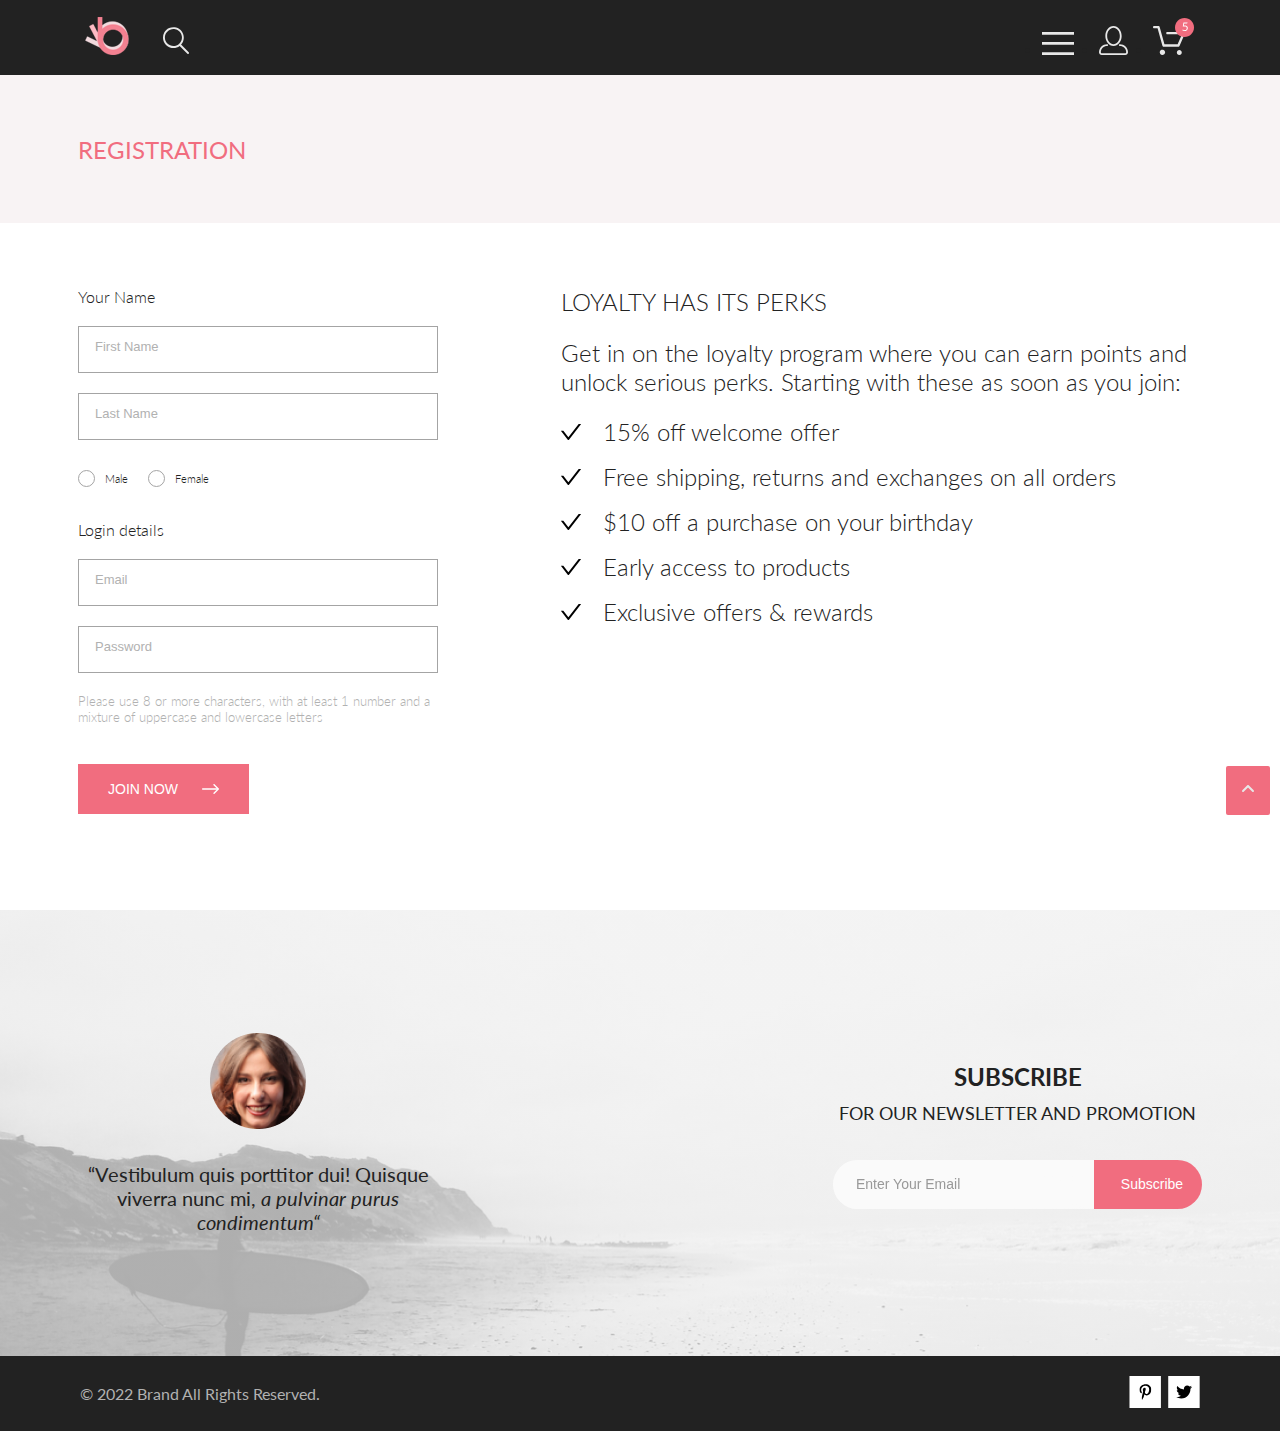
<file: registration.html>
<!DOCTYPE html>
<html lang="en">

<head>
    <meta charset="UTF-8">
    <meta name="viewport" content="width=device-width, initial-scale=1.0">
    <title>Fashion Brand - Registration</title>
    <link rel="preconnect" href="https://fonts.googleapis.com">
    <link rel="preconnect" href="https://fonts.gstatic.com" crossorigin>
    <link href="https://fonts.googleapis.com/css2?family=Lato:ital,wght@0,300;0,400;0,700;0,900;1,400&display=swap"
          rel="stylesheet">
    <link rel="stylesheet" href="css/style.css">
</head>

<body>
<div class="wrapper">
    <header id="home" class="header center">
        <div class="header__left">
            <ul class="menu-left">
                <li class="menu-left__item"><a class="menu__link" href="index.html">
                    <img class="menu__logo-img" src="img/logo.png" alt="logo">
                </a></li>
                <li class="menu-left__item"><a class="menu__link" href="#">
                    <svg width="27" height="28" viewBox="0 0 27 28" fill="none" xmlns="http://www.w3.org/2000/svg">
                        <path d="M19.0589 17.6249C20.6705 15.8648 21.6275 13.6038 21.769 11.2215C21.9106 8.8392 21.2281 6.48075 19.8362 4.5422C18.4443 2.60365 16.4278 1.20306 14.1252 0.575643C11.8227 -0.0517774 9.37437 0.132183 7.19143 1.09663C5.0085 2.06108 3.22389 3.74727 2.1373 5.87205C1.05071 7.99682 0.728322 10.4308 1.22426 12.7652C1.72021 15.0996 3.00428 17.1922 4.86085 18.6917C6.71741 20.1912 9.0334 21.0063 11.4199 20.9999C13.6723 21.003 15.8638 20.269 17.6599 18.9099L25.4079 26.7169C25.4934 26.806 25.5958 26.8771 25.7091 26.926C25.8225 26.975 25.9444 27.0008 26.0679 27.0019C26.1916 27.0023 26.314 26.9772 26.4276 26.9282C26.5411 26.8792 26.6434 26.8072 26.7279 26.7169C26.9018 26.536 26.999 26.2949 26.999 26.0439C26.999 25.793 26.9018 25.5518 26.7279 25.3709L19.0589 17.6249ZM2.88589 10.4999C2.89873 8.81465 3.41021 7.17089 4.35586 5.77587C5.30151 4.38086 6.63899 3.29703 8.1997 2.66102C9.76042 2.02501 11.4745 1.86529 13.1258 2.202C14.7772 2.53871 16.2919 3.35678 17.479 4.55307C18.6661 5.74935 19.4725 7.27031 19.7965 8.92421C20.1204 10.5781 19.9475 12.2909 19.2995 13.8467C18.6515 15.4024 17.5574 16.7315 16.1551 17.6664C14.7529 18.6013 13.1052 19.1001 11.4199 19.0999C9.14843 19.0891 6.97409 18.1774 5.3741 16.5651C3.77412 14.9527 2.87924 12.7714 2.88589 10.4999Z"
                              fill="#E8E8E8"/>
                    </svg>
                </a></li>
            </ul>
        </div>
        <div class="header__right">
            <nav class="nav-menu">
                <ul class="menu-right">
                    <li class="menu-right__item">
                        <label class="burger" for="burger_id">
                            <svg width="32" height="23" viewBox="0 0 32 23" fill="none"
                                 xmlns="http://www.w3.org/2000/svg">
                                <path d="M0 23V20.31H32V23H0ZM0 12.76V10.07H32V12.76H0ZM0 2.69V0H32V2.69H0Z"
                                      fill="#E8E8E8"/>
                            </svg>
                        </label>
                        <input class="burger__check" type="checkbox" name="burger" id="burger_id">
                        <ul class="burger-menu">
                            <li><a class="close" href="#">
                                <svg width="13" height="13" viewBox="0 0 13 13" fill="none"
                                     xmlns="http://www.w3.org/2000/svg">
                                    <path class="close-icon" d="M7.4158 6.00409L11.7158 1.71409C11.9041 1.52579 12.0099 1.27039 12.0099 1.00409C12.0099 0.73779 11.9041 0.482395 11.7158 0.294092C11.5275 0.105788 11.2721 0 11.0058 0C10.7395 0 10.4841 0.105788 10.2958 0.294092L6.0058 4.59409L1.7158 0.294092C1.52749 0.105788 1.2721 -1.9841e-09 1.0058 0C0.739497 1.9841e-09 0.484102 0.105788 0.295798 0.294092C0.107495 0.482395 0.0017066 0.73779 0.0017066 1.00409C0.0017066 1.27039 0.107495 1.52579 0.295798 1.71409L4.5958 6.00409L0.295798 10.2941C0.20207 10.3871 0.127676 10.4977 0.0769072 10.6195C0.0261385 10.7414 0 10.8721 0 11.0041C0 11.1361 0.0261385 11.2668 0.0769072 11.3887C0.127676 11.5105 0.20207 11.6211 0.295798 11.7141C0.388761 11.8078 0.499362 11.8822 0.621222 11.933C0.743081 11.9838 0.873786 12.0099 1.0058 12.0099C1.13781 12.0099 1.26852 11.9838 1.39038 11.933C1.51223 11.8822 1.62284 11.8078 1.7158 11.7141L6.0058 7.41409L10.2958 11.7141C10.3888 11.8078 10.4994 11.8822 10.6212 11.933C10.7431 11.9838 10.8738 12.0099 11.0058 12.0099C11.1378 12.0099 11.2685 11.9838 11.3904 11.933C11.5122 11.8822 11.6228 11.8078 11.7158 11.7141C11.8095 11.6211 11.8839 11.5105 11.9347 11.3887C11.9855 11.2668 12.0116 11.1361 12.0116 11.0041C12.0116 10.8721 11.9855 10.7414 11.9347 10.6195C11.8839 10.4977 11.8095 10.3871 11.7158 10.2941L7.4158 6.00409Z"
                                          fill="#6F6E6E"/>
                                </svg>
                            </a></li>

                            <li><h3 class="burger-menu__title">MENU</h3></li>
                            <li>
                                <ul class="burger-menu__section">
                                    <li class="burger-menu__item"><a href="#">Accessories</a></li>
                                    <li class="burger-menu__item"><a href="#">Bags</a></li>
                                    <li class="burger-menu__item"><a href="#">Denim</a></li>
                                    <li class="burger-menu__item"><a href="#">T-Shirts</a></li>
                                </ul>
                            </li>
                            <li><h4 class="burger-menu__heading">WOMAN</h4></li>
                            <li>
                                <ul class="burger-menu__section">
                                    <li class="burger-menu__item"><a href="#">Accessories</a></li>
                                    <li class="burger-menu__item"><a href="#">Jackets & Coats</a></li>
                                    <li class="burger-menu__item"><a href="#">Polos</a></li>
                                    <li class="burger-menu__item"><a href="#">T-Shirts</a></li>
                                    <li class="burger-menu__item"><a href="#">Shirts</a></li>
                                </ul>
                            </li>
                            <li><h4 class="burger-menu__heading">KIDS</h4></li>
                            <li>
                                <ul class="burger-menu__section">
                                    <li class="burger-menu__item"><a href="#">Accessories</a></li>
                                    <li class="burger-menu__item"><a href="#">Jackets & Coats</a></li>
                                    <li class="burger-menu__item"><a href="#">Polos</a></li>
                                    <li class="burger-menu__item"><a href="#">T-Shirts</a></li>
                                    <li class="burger-menu__item"><a href="#">Shirts</a></li>
                                    <li class="burger-menu__item"><a href="#">Bags</a></li>
                                </ul>
                            </li>

                        </ul>
                    </li>
                    <li class="menu-right__item"><a href="registration.html" class="menu__link">
                        <svg width="29" height="29" viewBox="0 0 29 29" fill="none" xmlns="http://www.w3.org/2000/svg">
                            <path d="M14.5 19.937C19 19.937 22.656 15.464 22.656 9.968C22.656 4.472 19 0 14.5 0C13.3631 0.0217413 12.2463 0.303398 11.2351 0.823397C10.2239 1.34339 9.34507 2.08794 8.66602 3C7.12663 4.99573 6.30819 7.45381 6.34399 9.974C6.34399 15.465 10 19.937 14.5 19.937ZM14.5 1.813C18 1.813 20.844 5.472 20.844 9.969C20.844 14.466 17.998 18.125 14.5 18.125C11.002 18.125 8.15603 14.465 8.15503 9.969C8.15403 5.473 11 1.813 14.5 1.813ZM20.844 18.125C20.6036 18.125 20.373 18.2205 20.203 18.3905C20.033 18.5605 19.9375 18.7911 19.9375 19.0315C19.9375 19.2719 20.033 19.5025 20.203 19.6725C20.373 19.8425 20.6036 19.938 20.844 19.938C22.526 19.9399 24.1386 20.6088 25.3279 21.7982C26.5172 22.9875 27.1861 24.6 27.188 26.282C27.1875 26.5221 27.0918 26.7523 26.922 26.9221C26.7522 27.0918 26.5221 27.1875 26.282 27.188H2.71997C2.47985 27.1875 2.24975 27.0918 2.07996 26.9221C1.91016 26.7523 1.81449 26.5221 1.81396 26.282C1.81608 24.6001 2.48517 22.9877 3.67444 21.7985C4.86371 20.6092 6.47608 19.9401 8.15796 19.938C8.39824 19.938 8.62868 19.8425 8.79858 19.6726C8.96849 19.5027 9.06396 19.2723 9.06396 19.032C9.06396 18.7917 8.96849 18.5613 8.79858 18.3914C8.62868 18.2215 8.39824 18.126 8.15796 18.126C5.99541 18.1279 3.92201 18.9875 2.39258 20.5164C0.863144 22.0453 0.00264777 24.1185 0 26.281C0.000794067 27.0019 0.287502 27.693 0.797241 28.2027C1.30698 28.7125 1.99811 28.9992 2.71899 29H26.282C27.0027 28.9989 27.6936 28.7121 28.2031 28.2024C28.7126 27.6927 28.9992 27.0017 29 26.281C28.9974 24.1187 28.1372 22.0457 26.6083 20.5168C25.0793 18.9878 23.0063 18.1276 20.844 18.125Z"
                                  fill="#E8E8E8"/>
                        </svg>
                    </a></li>
                    <li class="menu-right__item"><a href="cart.html" class="menu__link">
                        <svg width="42" height="37" viewBox="0 0 42 37" fill="none" xmlns="http://www.w3.org/2000/svg">
                            <path d="M26.2009 37C25.5532 36.9738 24.9415 36.6948 24.4972 36.2227C24.0529 35.7506 23.8114 35.1232 23.8245 34.475C23.8376 33.8269 24.1043 33.2097 24.5673 32.7559C25.0303 32.3022 25.6527 32.048 26.301 32.048C26.9493 32.048 27.5717 32.3022 28.0347 32.7559C28.4977 33.2097 28.7644 33.8269 28.7775 34.475C28.7906 35.1232 28.549 35.7506 28.1047 36.2227C27.6604 36.6948 27.0488 36.9738 26.401 37H26.2009ZM6.75293 34.32C6.75293 33.79 6.91011 33.2718 7.20459 32.8311C7.49907 32.3904 7.91764 32.0469 8.40735 31.844C8.89705 31.6412 9.43594 31.5881 9.95581 31.6915C10.4757 31.7949 10.9532 32.0502 11.328 32.425C11.7028 32.7998 11.9581 33.2773 12.0615 33.7972C12.1649 34.317 12.1118 34.8559 11.9089 35.3456C11.7061 35.8353 11.3626 36.2539 10.9219 36.5483C10.4812 36.8428 9.96304 37 9.43298 37C9.08087 37.0003 8.73212 36.9311 8.40674 36.7966C8.08136 36.662 7.78569 36.4646 7.53662 36.2158C7.28755 35.9669 7.09001 35.6713 6.9552 35.3461C6.82039 35.0208 6.75098 34.6721 6.75098 34.32H6.75293ZM10.553 28.686C10.2935 28.6868 10.0409 28.6024 9.83411 28.4457C9.62727 28.2891 9.47758 28.0689 9.40796 27.819L4.57495 10.364H1.18201C0.868521 10.364 0.567859 10.2395 0.346191 10.0178C0.124523 9.79614 0 9.49549 0 9.18201C0 8.86852 0.124523 8.56787 0.346191 8.3462C0.567859 8.12454 0.868521 8.00001 1.18201 8.00001H5.46301C5.7225 7.99919 5.97504 8.08372 6.18176 8.24057C6.38848 8.39742 6.53784 8.61788 6.60693 8.86801L11.4399 26.323H24.6179L29.001 16.275H14.401C14.2428 16.2796 14.0854 16.2524 13.9379 16.1951C13.7904 16.1377 13.6559 16.0513 13.5424 15.9411C13.4288 15.8308 13.3386 15.6989 13.277 15.5532C13.2154 15.4074 13.1836 15.2508 13.1836 15.0925C13.1836 14.9343 13.2154 14.7776 13.277 14.6319C13.3386 14.4861 13.4288 14.3542 13.5424 14.2439C13.6559 14.1337 13.7904 14.0473 13.9379 13.9899C14.0854 13.9326 14.2428 13.9054 14.401 13.91H30.814C31.0097 13.91 31.2022 13.9587 31.3744 14.0517C31.5465 14.1448 31.6928 14.2793 31.7999 14.443C31.9078 14.6073 31.9734 14.7957 31.9908 14.9914C32.0083 15.1872 31.9771 15.3842 31.9 15.565L26.495 27.977C26.4026 28.1876 26.251 28.3668 26.0585 28.4927C25.866 28.6186 25.641 28.6858 25.411 28.686H10.553Z"
                                  fill="#E8E8E8"/>
                            <path class="path__circle"
                                  d="M31.502 19C36.7487 19 41.002 14.7467 41.002 9.5C41.002 4.25329 36.7487 0 31.502 0C26.2552 0 22.002 4.25329 22.002 9.5C22.002 14.7467 26.2552 19 31.502 19Z"
                                  fill="#F16D7F"/>
                            <path class="path__number"
                                  d="M30.8146 7.648C31.2626 7.552 31.6746 7.504 32.0506 7.504C32.4986 7.504 32.8946 7.57 33.2386 7.702C33.5826 7.834 33.8686 8.016 34.0966 8.248C34.3286 8.48 34.5026 8.754 34.6186 9.07C34.7386 9.386 34.7986 9.73 34.7986 10.102C34.7986 10.558 34.7186 10.97 34.5586 11.338C34.4026 11.706 34.1846 12.022 33.9046 12.286C33.6286 12.546 33.3026 12.746 32.9266 12.886C32.5506 13.026 32.1446 13.096 31.7086 13.096C31.4566 13.096 31.2146 13.07 30.9826 13.018C30.7506 12.97 30.5326 12.904 30.3286 12.82C30.1286 12.736 29.9426 12.64 29.7706 12.532C29.5986 12.424 29.4466 12.31 29.3146 12.19L29.6446 11.734C29.7166 11.63 29.8106 11.578 29.9266 11.578C30.0066 11.578 30.0966 11.61 30.1966 11.674C30.2966 11.734 30.4186 11.802 30.5626 11.878C30.7066 11.954 30.8746 12.024 31.0666 12.088C31.2626 12.148 31.4946 12.178 31.7626 12.178C32.0626 12.178 32.3326 12.13 32.5726 12.034C32.8126 11.938 33.0186 11.802 33.1906 11.626C33.3626 11.446 33.4946 11.232 33.5866 10.984C33.6786 10.736 33.7246 10.458 33.7246 10.15C33.7246 9.882 33.6846 9.64 33.6046 9.424C33.5286 9.208 33.4106 9.024 33.2506 8.872C33.0946 8.72 32.8986 8.602 32.6626 8.518C32.4266 8.434 32.1506 8.392 31.8346 8.392C31.6186 8.392 31.3926 8.41 31.1566 8.446C30.9246 8.482 30.6866 8.54 30.4426 8.62L29.7706 8.422L30.4606 4.402H34.5346V4.87C34.5346 5.022 34.4866 5.148 34.3906 5.248C34.2986 5.344 34.1386 5.392 33.9106 5.392H31.2106L30.8146 7.648Z"
                                  fill="white"/>
                        </svg>
                    </a></li>
                </ul>
            </nav>
        </div>
    </header>

    <div class="main">
        <h1 class="hidden">REGISTRATION</h1>
        <section class="second-header center">
            <h2 class="second-header__title">REGISTRATION</h2>
        </section>

        <section class="registration center">

                <div class="registration-form">

                        <form action="#">
                            <h3 class="registration-form__title">Your Name</h3>
                            <label class="hidden" for="first-name">First Name</label>
                            <input class="registration-form__input" type="text" id="first-name" name="first-name" placeholder="First Name">
                            <label class="hidden" for="last-name">Last Name</label>
                            <input class="registration-form__input" type="text" id="last-name" name="last-name" placeholder="Last Name">

                            <div class="registration-form__gender">
                                <input class="registration-form__radio" type="radio" id="gender1" name="gender" value="male" />
                                <label class="registration-form__label" for="gender1">Male</label>
                                <input class="registration-form__radio" type="radio" id="gender2" name="gender" value="female" />
                                <label class="registration-form__label" for="gender2">Female</label>
                                <input class="registration-form__radio registration-form__radio-weird" type="radio" id="gender3" name="gender" value="other" />
                                <label class="registration-form__label registration-form__label-weird" for="gender3">Other</label>
                            </div>

                            <h3 class="registration-form__title">Login details</h3>
                            <label class="hidden" for="e-mail">Email</label>
                            <input class="registration-form__input" type="email" id="e-mail" name="e-mail" placeholder="Email">
                            <label class="hidden" for="password">Password</label>
                            <input class="registration-form__input" type="password" id="password" name="password" placeholder="Password">

                            <p class="registration-form__desc">Please use 8 or more characters, with at least 1 number and a mixture of uppercase and lowercase letters</p>

                            <button class="registration-form__btn" type="submit">
                                JOIN NOW
                                <svg class="registration-form__svg" width="17" height="10" viewBox="0 0 17 10" fill="none" xmlns="http://www.w3.org/2000/svg">
                                    <path fill-rule="evenodd" clip-rule="evenodd" d="M11.54 0.208095C11.6058 0.142131 11.684 0.0897967 11.77 0.0540883C11.8561 0.01838 11.9483 0 12.0415 0C12.1347 0 12.2269 0.01838 12.313 0.0540883C12.399 0.0897967 12.4772 0.142131 12.543 0.208095L16.7929 4.458C16.8589 4.5238 16.9112 4.60196 16.9469 4.68802C16.9826 4.77407 17.001 4.86632 17.001 4.95949C17.001 5.05266 16.9826 5.14491 16.9469 5.23097C16.9112 5.31702 16.8589 5.39518 16.7929 5.46098L12.543 9.71089C12.41 9.84389 12.2296 9.91861 12.0415 9.91861C11.8534 9.91861 11.673 9.84389 11.54 9.71089C11.407 9.57788 11.3323 9.39749 11.3323 9.2094C11.3323 9.0213 11.407 8.84091 11.54 8.70791L15.2898 4.95949L11.54 1.21107C11.474 1.14528 11.4217 1.06711 11.386 0.981059C11.3503 0.895005 11.3319 0.802752 11.3319 0.709584C11.3319 0.616415 11.3503 0.524162 11.386 0.438109C11.4217 0.352055 11.474 0.273891 11.54 0.208095Z" fill="white"/>
                                    <path fill-rule="evenodd" clip-rule="evenodd" d="M0 4.95948C0 4.77162 0.0746263 4.59146 0.207462 4.45862C0.340297 4.32579 0.52046 4.25116 0.708318 4.25116H15.583C15.7708 4.25116 15.951 4.32579 16.0838 4.45862C16.2167 4.59146 16.2913 4.77162 16.2913 4.95948C16.2913 5.14734 16.2167 5.3275 16.0838 5.46033C15.951 5.59317 15.7708 5.6678 15.583 5.6678H0.708318C0.52046 5.6678 0.340297 5.59317 0.207462 5.46033C0.0746263 5.3275 0 5.14734 0 4.95948Z" fill="white"/>
                                </svg>
                            </button>

                        </form>

                </div>
                <div class="loyalty">
                    <div class="loyalty__title">LOYALTY HAS ITS PERKS</div>
                    <div class="loyalty__text">Get in on the loyalty program where you can earn points and unlock serious perks. Starting with these as soon as you join:</div>
                    <ul class="loyalty__list">
                        <li class="loyalty__item">15% off welcome offer</li>
                        <li class="loyalty__item">Free shipping, returns and exchanges on all orders</li>
                        <li class="loyalty__item">$10 off a purchase on your birthday</li>
                        <li class="loyalty__item">Early access to products</li>
                        <li class="loyalty__item">Exclusive offers & rewards</li>
                    </ul>


                </div>


        </section>

        <section class="subscribe">
            <h2 class="hidden">Subscribe</h2>
            <div class="subscribe-bg">
                <div class="subscribe__content">
                    <figure class="subscribe__quote">
                        <img src="img/subscribe.png" alt="smiling woman" class="subscribe__quote-img">
                        <p class="subscribe__text">“Vestibulum quis porttitor dui! Quisque viverra nunc mi, <span
                                class="text_italic">a
                        pulvinar purus condimentum“</span></p>
                    </figure>
                    <div class="subscribe__form">
                        <p class="subscribe__title">SUBSCRIBE</p>
                        <p class="subscribe__desc">FOR OUR NEWSLETTER AND PROMOTION</p>
                        <form class="subscribe__email-form" action="#">
                            <label class="hidden" for="email">Email input</label>
                            <input id="email" class="subscribe__email-input" type="email"
                                   placeholder="Enter Your Email">
                            <input value="Subscribe" class="subscribe__email-btn" type="button">
                        </form>
                    </div>
                </div>
            </div>
        </section>
    </div>
    <footer class="footer center">
        <p class="footer__copyright">© 2022 Brand All Rights Reserved.</p>
        <h2 class="hidden">Contacts</h2>
        <ul class="footer__social-icons">
            <li class="footer__icon-btn">
                <a href="#" target="_blank" rel="noopener noreferrer">
                    <svg class="social__icon" width="32" height="32" viewBox="0 0 32 32" fill="none"
                         xmlns="http://www.w3.org/2000/svg">
                        <path class="icon-path-bg" d="M31.9259 0H0.475342V32H31.9259V0Z" fill="white"/>
                        <g clip-path="url(#clip0_190_1616)">
                            <path
                                    d="M16.7402 8.20312C13.5555 8.20312 10.4081 10.3406 10.4081 13.8C10.4081 16 11.6373 17.25 12.3822 17.25C12.6895 17.25 12.8664 16.3875 12.8664 16.1438C12.8664 15.8531 12.1308 15.2344 12.1308 14.025C12.1308 11.5125 14.0304 9.73125 16.4888 9.73125C18.6026 9.73125 20.167 10.9406 20.167 13.1625C20.167 14.8219 19.5058 17.9344 17.3641 17.9344C16.5912 17.9344 15.9301 17.3719 15.9301 16.5656C15.9301 15.3844 16.7495 14.2406 16.7495 13.0219C16.7495 10.9531 13.8349 11.3281 13.8349 13.8281C13.8349 14.3531 13.9001 14.9344 14.1329 15.4125C13.7045 17.2688 12.8292 20.0344 12.8292 21.9469C12.8292 22.5375 12.913 23.1188 12.9689 23.7094C13.0744 23.8281 13.0216 23.8156 13.183 23.7563C14.7474 21.6 14.6916 21.1781 15.3993 18.3562C15.7811 19.0875 16.7681 19.4812 17.5503 19.4812C20.8468 19.4812 22.3274 16.2469 22.3274 13.3313C22.3274 10.2281 19.6641 8.20312 16.7402 8.20312Z"
                                    fill="black"/>
                        </g>
                        <defs>
                            <clipPath id="clip0_190_1616">
                                <rect width="11.9193" height="16" fill="white" transform="translate(10.4081 8)"/>
                            </clipPath>
                        </defs>
                    </svg>
                </a>
            </li>
            <li class="footer__icon-btn">
                <a href="#" target="_blank" rel="noopener noreferrer">
                    <svg class="social__icon" width="32" height="32" viewBox="0 0 32 32" fill="none"
                         xmlns="http://www.w3.org/2000/svg">
                        <path class="icon-path-bg" d="M31.6636 0H0.213013V32H31.6636V0Z" fill="white"/>
                        <g clip-path="url(#clip0_190_1612)">
                            <path
                                    d="M22.4181 12.7411C22.4281 12.8832 22.4281 13.0253 22.4281 13.1675C22.4281 17.5025 19.1509 22.4974 13.161 22.4974C11.3156 22.4974 9.60132 21.9593 8.1593 21.0253C8.42149 21.0558 8.67357 21.0659 8.94585 21.0659C10.4685 21.0659 11.8702 20.5482 12.9895 19.6649C11.5576 19.6345 10.3576 18.6903 9.94415 17.3908C10.1458 17.4213 10.3475 17.4416 10.5593 17.4416C10.8517 17.4416 11.1442 17.4009 11.4164 17.3299C9.92401 17.0253 8.80465 15.7055 8.80465 14.1116V14.071C9.23825 14.3147 9.74249 14.467 10.2769 14.4873C9.39959 13.8984 8.82483 12.8933 8.82483 11.7563C8.82483 11.1472 8.98614 10.5888 9.26851 10.1015C10.8719 12.0913 13.282 13.3908 15.9844 13.5329C15.934 13.2893 15.9038 13.0355 15.9038 12.7817C15.9038 10.9746 17.3559 9.5025 19.1609 9.5025C20.0987 9.5025 20.9457 9.89844 21.5407 10.538C22.2768 10.3959 22.9827 10.1218 23.6079 9.74616C23.3659 10.5076 22.8516 11.1472 22.176 11.5533C22.8315 11.4822 23.4668 11.2994 24.0516 11.0457C23.608 11.6954 23.0533 12.274 22.4181 12.7411Z"
                                    fill="black"/>
                        </g>
                        <defs>
                            <clipPath id="clip0_190_1612">
                                <rect width="15.8924" height="16" fill="white" transform="translate(8.1593 8)"/>
                            </clipPath>
                        </defs>
                    </svg>
                </a>
            </li>
        </ul>
    </footer>
    <a class="on-top-btn" href="#home">
        <svg xmlns="http://www.w3.org/2000/svg" height="1em" viewBox="0 0 448 512">
            <path d="M201.4 137.4c12.5-12.5 32.8-12.5 45.3 0l160 160c12.5 12.5 12.5 32.8 0 45.3s-32.8 12.5-45.3 0L224 205.3 86.6 342.6c-12.5 12.5-32.8 12.5-45.3 0s-12.5-32.8 0-45.3l160-160z"
                  fill="#E8E8E8"/>
        </svg>
    </a>


</div>
</body>
</html>
</file>
<file: css/style.css>
* {
  margin: 0;
  padding: 0;
  outline: none;
  box-sizing: inherit;
}

html {
  height: 100%;
  box-sizing: border-box;
  scroll-behavior: smooth;
}

body {
  height: 100%;
  background: #fff;
  font-family: "Lato", sans-serif;
  color: #222;
}

a {
  text-decoration: none;
}

.wrapper {
  min-height: 100%;
  display: grid;
  grid-template-rows: auto 1fr auto;
}

.center {
  padding-left: calc(50% - 570px);
  padding-right: calc(50% - 570px);
}

.hidden {
  display: none;
}

.text_italic {
  font-style: italic;
}

.accent_text {
  color: #F16D7F;
}

.on-top-btn {
  display: block;
  position: fixed;
  z-index: 11;
  bottom: 85px;
  right: 10px;
  padding: 15px;
  border-radius: 2px;
  color: #fff;
  background-color: #F16D7F;
}
.on-top-btn:hover {
  cursor: pointer;
  filter: brightness(1.2) saturate(1.5);
  transition: all 0.3s;
}

.header {
  min-height: 75px;
  background: #222;
  display: flex;
  justify-content: space-between;
  align-items: center;
  position: relative;
}
.header__left {
  margin-left: 15px;
}
.header__right {
  margin-right: 15px;
}

.menu-left {
  display: flex;
  align-items: flex-end;
  list-style: none;
  justify-content: space-between;
  gap: 33px;
}
.menu-left__item {
  transition: all 0.3s;
}
.menu-left__item:hover path {
  fill: #F16D7F;
  transition: all 0.3s;
}
.menu-left__item:hover .menu__logo-img {
  filter: opacity(0.9) saturate(2);
  transition: all 0.3s;
}
.menu-left__link {
  padding: 18px 0;
}
.menu-left__logo-img {
  margin-right: 8px;
}

.menu-right {
  display: flex;
  align-items: flex-end;
  gap: 25px;
}
.menu-right__item {
  transition: all 0.3s;
}
.menu-right__item:hover .item-icon {
  fill: #F16D7F;
  cursor: pointer;
  transition: all 0.3s;
}
.menu-right__item:hover .path__circle {
  fill: #fff;
}
.menu-right__item:hover .path__number {
  fill: #F16D7F;
}

.burger__check {
  display: none;
  position: relative;
}
.burger__check:checked + .burger-menu {
  display: flex;
  right: 0;
}
.burger__check:checked + .close {
  display: flex;
}

.burger-menu {
  display: none;
  position: absolute;
  flex-direction: column;
  top: 75px;
  right: -235px;
  padding: 32px 34px 12px 32px;
  box-shadow: 6px 4px 35px rgba(0, 0, 0, 0.21);
  background: #fff;
  z-index: 111;
  list-style: none;
  transition: all 0.5s;
}
.burger-menu__title {
  color: #222;
  font-size: 14px;
  font-weight: 700;
  margin-bottom: 24px;
}
.burger-menu__heading {
  color: #F16D7F;
  font-size: 14px;
  font-weight: 400;
  padding-bottom: 12px;
}
.burger-menu__section {
  list-style: none;
}
.burger-menu__section:last-child {
  margin-bottom: 20px;
}
.burger-menu__item {
  margin-bottom: 11px;
}
.burger-menu__item a {
  color: #B1B1B1;
  font-size: 14px;
  font-weight: 400;
  padding-left: 22px;
  padding-right: 48px;
  transition: all 0.3s;
}
.burger-menu__item a:hover {
  color: #6F6E6E;
}

.close {
  position: absolute;
  top: 16px;
  right: 16px;
  z-index: 555;
}
.close:hover .close-icon {
  fill: #222;
}

.second-header {
  background: #F8F3F4;
  min-height: 148px;
  display: flex;
  align-items: center;
  justify-content: space-between;
}
.second-header__title {
  color: #F16D7F;
  font-size: 24px;
  font-weight: 400;
  margin-left: 8px;
}

.breadcrumbs {
  margin-right: 8px;
}
.breadcrumbs__ul {
  list-style-type: none;
  display: flex;
}
.breadcrumbs__link {
  font-size: 14px;
  font-weight: 300;
  color: #6F6E6E;
}
.breadcrumbs__link:hover {
  color: #222;
}
.breadcrumbs__li:not(:last-child)::after {
  content: "/";
  padding-left: 8px;
  padding-right: 8px;
  font-size: 14px;
  font-weight: 300;
  color: #6F6E6E;
}
.breadcrumbs__li:last-child > .breadcrumbs__link {
  font-weight: 700;
  color: #F16D7F;
}

.card {
  position: relative;
  width: 31%;
  background-color: #F8F8F8;
  margin-bottom: 30px;
}
.card:hover .card__img {
  filter: brightness(0.4);
  opacity: 0.8;
}
.card:hover .card__add-btn {
  display: flex;
  transition: all 0.2s;
}
.card__link {
  display: block;
  transition: all 0.3s;
}
.card__link:hover {
  box-shadow: 0 5px 8px 0 rgba(0, 0, 0, 0.15);
}
.card__img {
  width: 100%;
  transition: all 0.3s;
}
.card__content {
  padding: 24px 16px;
}
.card__title {
  color: #222;
  font-size: 13px;
  font-weight: 400;
  margin-bottom: 16px;
}
.card__text {
  color: #6F6E6E;
  font-size: 14px;
  font-weight: 300;
  margin-bottom: 16px;
}
.card__price {
  color: #F16D7F;
  font-size: 16px;
  font-weight: 400;
}
.card__add-to-cart {
  display: flex;
  text-decoration: none;
  position: absolute;
  top: 32%;
  justify-content: center;
  width: 100%;
  pointer-events: none;
}
.card__add-btn {
  display: none;
  text-decoration: none;
  border: 1px solid #fff;
  padding: 8px;
  justify-content: center;
  align-items: center;
  pointer-events: auto;
  transition: all 0.3s;
}
.card__add-btn:hover {
  box-shadow: 0 0 5px #fff;
}
.card__add-btn:hover .card__add-icon path {
  fill: #F16D7F;
}
.card__add-icon {
  margin-right: 10px;
}
.card__add-icon path {
  transition: all 0.2s;
}
.card__add-text {
  color: #fff;
  font-size: 14px;
  font-weight: 400;
}

.subscribe-bg {
  background-image: linear-gradient(to top, rgba(244, 244, 244, 0.7), rgba(244, 244, 244, 0.7)), url("../img/back_subscribe.png");
  background-repeat: no-repeat;
  background-position: 25% 75%;
  background-size: cover;
}

.subscribe__content {
  display: flex;
  justify-content: space-between;
  align-items: center;
  text-align: center;
  min-height: 446px;
  padding-left: calc(50% - 570px);
  padding-right: calc(50% - 570px);
}
.subscribe__quote {
  margin-left: 8px;
  max-width: 360px;
}
.subscribe__quote-img {
  margin-bottom: 30px;
  filter: opacity(1);
}
.subscribe__text {
  color: #222222;
  text-align: center;
  font-size: 20px;
  font-weight: 400;
  max-width: 360px;
}
.subscribe__form {
  margin-right: 8px;
}
.subscribe__title {
  color: #222222;
  text-align: center;
  font-size: 24px;
  font-weight: 700;
  line-height: 167.2%;
}
.subscribe__desc {
  color: #222222;
  font-size: 18px;
  font-weight: 400;
  line-height: 167.2%;
  margin-bottom: 32px;
}
.subscribe__email-form {
  display: flex;
  justify-content: center;
}
.subscribe__email-input {
  padding: 7px 56px 7px 22px;
  border-radius: 25px 0 0 25px;
  border: 1px solid transparent;
  box-sizing: border-box;
  outline: none;
  color: #222222;
  font-size: 14px;
  font-weight: 400;
  opacity: 0.7;
  transition: all 0.3s;
}
.subscribe__email-input:hover {
  border: 1px solid #e0e0e0;
}
.subscribe__email-btn {
  border: 2px solid transparent;
  border-radius: 0 25px 25px 0;
  width: 108px;
  height: 49px;
  padding-left: 8px;
  background: #F16D7F;
  cursor: pointer;
  color: #FFF;
  text-align: center;
  font-size: 14px;
  font-weight: 400;
  outline: none;
  transition: all 0.3s;
}
.subscribe__email-btn:hover {
  color: #f18090;
  border: 2px solid #efb0b8;
  background: #fff;
}

.footer {
  min-height: 75px;
  background: #222;
  display: flex;
  justify-content: space-between;
  align-items: center;
}
.footer__copyright {
  color: #B1B1B1;
  font-size: 16px;
  font-weight: 400;
  margin-left: 10px;
}
.footer__social-icons {
  list-style: none;
  display: grid;
  grid-template-columns: repeat(2, 32px);
  gap: 7px;
  margin-right: 10px;
}
.footer__icon-btn:hover .icon-path-bg {
  fill: #F16D7F;
  transition: all 0.3s;
}

.top {
  display: flex;
  align-items: center;
  background: linear-gradient(-45deg, #f1e4e6, #efdfce, #efcedf, #f1e4e6);
  background-size: 400% 400%;
  margin-bottom: 65px;
  animation: bg-color 8s infinite linear;
}
@keyframes bg-color {
  0% {
    background-position: 0 50%;
  }
  50% {
    background-position: 100% 50%;
  }
  100% {
    background-position: 0 50%;
  }
}
.top__img {
  display: flex;
  width: 50%;
  margin-right: 60px;
  margin-bottom: -3px;
}
.top__title {
  display: flex;
  flex-direction: column;
  border-left: 12px solid #F16D7F;
  padding-left: 16px;
}
.top__name {
  font-size: 48px;
  font-weight: 900;
}
.top__heading {
  font-size: 32px;
  font-weight: 700;
}

.offer {
  display: grid;
  grid-gap: 30px;
  margin-bottom: 96px;
  margin-right: 8px;
  margin-left: 8px;
}
.offer__card {
  display: flex;
  grid-column: span 4;
}
.offer__card-big {
  grid-column: span 12;
}
.offer__link {
  position: relative;
  transition: all 0.3s;
}
.offer__link:hover {
  opacity: 0.9;
  box-shadow: 0 8px 8px 0 rgba(0, 0, 0, 0.5);
}
.offer__img {
  filter: brightness(0.7);
  object-fit: cover;
  max-width: 100%;
  height: 100%;
}
.offer__filter {
  background-color: rgba(33, 22, 22, 0.5);
  position: absolute;
  width: 100%;
  height: 100%;
  top: 0;
  left: 0;
  display: flex;
  flex-direction: column;
  justify-content: center;
  align-items: center;
}
.offer__desc {
  color: #FFF;
  text-align: center;
  font-size: 16px;
  font-weight: 400;
}
.offer__title {
  color: #F16D7F;
  font-size: 24px;
  font-weight: 700;
}

.goods {
  margin-right: 8px;
  margin-left: 8px;
  margin-bottom: 95px;
  display: flex;
  flex-direction: column;
  align-items: center;
}
.goods__title {
  font-size: 30px;
  font-weight: 400;
  margin-bottom: 6px;
  text-align: center;
}
.goods__text {
  color: #6F6E6E;
  font-size: 14px;
  font-weight: 400;
  margin-bottom: 48px;
  text-align: center;
}
.goods__products {
  display: flex;
  flex-wrap: wrap;
  justify-content: space-between;
  margin-bottom: 48px;
}
.goods__btn {
  text-align: center;
  padding: 15px 39px;
  color: #F16D7F;
  border: 1px solid #F16D7F;
  font-size: 16px;
  font-weight: 400;
  transition: all 0.3s;
}
.goods__btn:hover {
  color: #fff;
  background-color: #F16D7F;
  border: 1px solid #F16D7F;
}

.features-wrapper {
  background: #222;
}

.features {
  display: flex;
  align-items: flex-end;
  gap: 30px;
  padding: 104px 0;
}
.features__card {
  display: flex;
  align-items: center;
  flex-direction: column;
}
.features__img {
  margin-bottom: 28px;
}
.features__content {
  display: flex;
  flex-direction: column;
  align-items: center;
}
.features__title {
  color: #FBFBFB;
  font-size: 20px;
  text-align: center;
  font-weight: 400;
  margin-bottom: 16px;
}
.features__text {
  color: #FBFBFB;
  text-align: center;
  font-size: 14px;
  font-weight: 300;
  max-width: 85%;
}

@media (max-width: 1024px) {
  .offer {
    grid-gap: 20px;
  }
  .top__name {
    font-size: 44px;
  }
  .top__heading {
    font-size: 24px;
  }
  .card {
    width: 49%;
  }
  .features {
    flex-direction: column;
    align-items: center;
    gap: 0;
    padding-top: 48px;
    padding-bottom: 16px;
  }
  .features__card {
    max-width: 360px;
    margin-bottom: 48px;
  }
  .subscribe__content {
    flex-direction: column;
    justify-content: center;
    min-height: 614px;
  }
  .subscribe__quote {
    max-width: 343px;
    margin-left: 0;
  }
  .subscribe__img {
    margin-top: 64px;
  }
  .subscribe__text {
    margin-bottom: 48px;
  }
  .subscribe__form {
    margin-bottom: 140px;
    margin-right: 0;
    max-width: 360px;
  }
}
@media (max-width: 768px) {
  .hide {
    display: none;
  }
  .top {
    min-height: 363px;
    justify-content: center;
  }
  .top__img {
    display: none;
  }
  .top__name {
    font-size: 38px;
  }
  .top__heading {
    font-size: 20px;
  }
  .offer {
    justify-content: center;
  }
  .offer__card {
    grid-column: span 1;
  }
  .offer__link {
    width: 100%;
  }
  .offer__img {
    width: 100%;
  }
  .card {
    width: 100%;
  }
  .subscribe__text {
    font-size: 18px;
  }
  .subscribe__desc {
    font-size: 14px;
  }
  .subscribe__email-btn {
    height: 47px;
  }
  .subscribe__email-input {
    padding: 7px 36px 7px 18px;
  }
  .subscribe__email-btn {
    width: 96px;
    padding-left: 6px;
  }
  .footer {
    flex-direction: column-reverse;
  }
  .footer__copyright {
    margin-bottom: 10px;
  }
  .footer__social-icons {
    margin-top: 43px;
    margin-bottom: 40px;
  }
}
@media (max-width: 375px) {
  .subscribe__email-input {
    padding: 7px 28px 7px 12px;
    font-size: 12px;
  }
  .subscribe__email-btn {
    width: 82px;
    padding-left: 4px;
    font-size: 12px;
  }
}
.filter-sort {
  min-height: 95px;
  background: #fff;
  margin-right: 8px;
  margin-left: 8px;
  position: relative;
}

.filter-sort-wrapper {
  margin-top: 40px;
}

.filter {
  position: absolute;
  z-index: 333;
  padding-top: 13px;
  width: 348px;
  background: #fff;
}
.filter[open] {
  box-shadow: 6px 4px 35px rgba(0, 0, 0, 0.21);
}
.filter[open] .filter__title {
  color: #F16D7F;
}
.filter[open] path {
  fill: #F16D7F;
}
.filter__list {
  display: flex;
  cursor: pointer;
  list-style: none;
  align-items: center;
}
.filter__title {
  margin-right: 11px;
  margin-left: 10px;
  font-size: 14px;
  font-weight: 600;
}
.filter__title:hover {
  color: #6F6E6E;
  cursor: pointer;
}
.filter__item {
  margin-bottom: 16px;
}
.filter__item:first-child {
  margin-top: 16px;
}
.filter__item[open] .filter__heading {
  color: #F16D7F;
}
.filter__heading {
  cursor: pointer;
  list-style: none;
  padding: 8px 11px 11px;
  border-left: 5px solid #F16D7F;
  border-bottom: 1px solid #EBEBEB;
  color: #6F6E6E;
  font-size: 14px;
  font-weight: 400;
  margin-right: 15px;
  margin-left: 10px;
  transition: all 0.3s;
}
.filter__heading:hover {
  color: #222;
}
.filter__link-box {
  display: flex;
  flex-direction: column;
  gap: 11px;
  padding: 24px 16px 0 16px;
}
.filter__link {
  color: #6F6E6E;
  font-size: 14px;
  font-weight: 400;
  padding-left: 11px;
  transition: all 0.3s;
}
.filter__link:hover {
  color: #F16D7F;
}

input[type=range] {
  -webkit-appearance: none;
  width: 50px;
}

.sort {
  z-index: 222;
  padding-top: 13px;
}
.sort__check {
  display: none;
}
.sort__radio {
  display: none;
}
.sort__title {
  font-size: 14px;
  font-weight: 400;
  color: #6F6E6E;
  margin-right: 11px;
  margin-left: 10px;
}
.sort__title:hover {
  color: #222;
}
.sort__content {
  background: #fff;
  position: absolute;
  padding: 9px;
  display: flex;
  flex-direction: column;
  gap: 9px;
  box-shadow: 6px 4px 35px rgba(0, 0, 0, 0.21);
  margin-top: 5px;
  list-style-type: none;
}
.sort__content-trend {
  width: 110px;
}
.sort__content-size {
  width: 60px;
}
.sort__content-price {
  width: 103px;
  padding: 9px 3px 9px 9px;
}
.sort__list {
  display: flex;
  cursor: pointer;
  align-items: center;
}
.sort__label {
  padding-right: 20px;
  font-size: 14px;
  font-weight: 400;
  color: #6F6E6E;
  display: flex;
  align-items: center;
}
.sort__label-price {
  font-size: 11px;
  padding-right: 6px;
}
.sort__label:hover {
  color: #F16D7F;
}

.sort__check + label::before {
  content: "";
  display: block;
  width: 13px;
  height: 13px;
  border: 1px solid #EBEBEB;
  margin-right: 0.5em;
}

.sort__check:checked + label::before {
  border-color: #F16D7F;
  background-color: #F16D7F;
  background-image: url("data:image/svg+xml,%3csvg xmlns='http://www.w3.org/2000/svg' viewBox='0 0 8 8'%3e%3cpath fill='%23fff' d='M6.564.75l-3.59 3.612-1.538-1.55L0 4.26 2.974 7.25 8 2.193z'/%3e%3c/svg%3e");
}

.sort-wrapper {
  display: flex;
  gap: 28px;
  left: 380px;
  width: 30%;
  position: absolute;
  z-index: 777;
}

.sort__radio + label::before {
  content: "";
  display: block;
  width: 5px;
  height: 5px;
  border: 1px solid #EBEBEB;
  border-radius: 50%;
  margin-right: 0.5em;
}

.sort__radio:checked + label::before {
  border-color: #F16D7F;
  background-color: #F16D7F;
}

@media (max-width: 1024px) {
  .card-hide {
    display: none;
  }
}
.slider {
  background: #F7F7F7;
  min-height: 777px;
  display: flex;
  justify-content: center;
  align-items: flex-start;
}
.slider__wrapper {
  height: 100%;
  width: 100%;
  max-width: 1600px;
  display: flex;
  align-items: center;
  justify-content: space-between;
}
.slider__arrow {
  background: rgba(42, 42, 42, 0.15);
}
.slider__arrow:hover path {
  fill: #F16D7F;
}
.slider__icon {
  padding: 8px;
}

.product-desc {
  background: #FFF;
  border: 1px solid #EAEAEA;
  min-height: 600px;
  margin: -65px 8px 130px 8px;
  display: flex;
  flex-direction: column;
  align-items: center;
}

.product__up {
  display: flex;
  flex-direction: column;
  align-items: center;
  width: 640px;
  border-bottom: 1px solid #EAEAEA;
  margin-bottom: 65px;
}
.product__divider {
  margin-bottom: 12px;
}
.product__collection {
  font-size: 14px;
  font-weight: 300;
  color: #F16D7F;
  margin-top: 64px;
  margin-bottom: 12px;
}
.product__title {
  font-size: 18px;
  font-weight: 300;
  color: #4D4D4D;
  margin-bottom: 48px;
}
.product__description {
  font-size: 14px;
  font-weight: 300;
  color: #6F6E6E;
  margin-bottom: 32px;
  max-width: 550px;
  text-align: center;
  margin-left: 8px;
  margin-right: 8px;
}
.product__price {
  font-size: 24px;
  font-weight: 300;
  color: #F16D7F;
  margin-bottom: 65px;
}
.product__button {
  margin-bottom: 64px;
}
.product__btn {
  padding: 15px;
  text-align: center;
  color: #F16D7F;
  border: 1px solid #F16D7F;
  font-size: 16px;
  font-weight: 400;
  transition: all 0.3s;
}
.product__btn:hover {
  color: #fff;
  background-color: #F16D7F;
  border: 1px solid #F16D7F;
}
.product__btn:hover path {
  fill: #fff;
}
.product__btn {
  display: flex;
  align-items: center;
}

.btn-icon {
  margin-right: 22px;
}

.choose-form {
  display: flex;
  flex-direction: column;
  align-items: center;
}

.choose__list {
  display: flex;
  cursor: pointer;
  align-items: center;
}
.choose__radio {
  display: none;
}
.choose__title {
  color: #6F6E6E;
  font-size: 14px;
  font-weight: 400;
  margin-right: 10px;
}
.choose__button {
  display: flex;
  align-items: center;
  font-size: 16px;
  font-weight: 300;
  color: #F16D7F;
  padding: 15px 50px 15px 24px;
  background: #fff;
  border: 1px solid #F16D7F;
  cursor: pointer;
  transition: all 0.3s;
}
.choose__button:hover {
  color: #fff;
  background: #F16D7F;
}
.choose__button:hover path {
  fill: #fff;
}
.choose__content {
  background: #fff;
  position: absolute;
  padding: 9px;
  display: flex;
  flex-direction: column;
  gap: 9px;
  box-shadow: 6px 4px 35px rgba(0, 0, 0, 0.21);
  margin-top: 5px;
  list-style-type: none;
}
.choose__content-color {
  width: 110px;
}
.choose__content-size {
  width: 60px;
}
.choose__content-quantity {
  width: 76px;
  padding: 9px 3px 9px 9px;
}
.choose__quantity-input {
  margin-left: 6px;
  width: 25px;
  height: 25px;
  padding: 1px 16px;
  border: 1px solid #EAEAEA;
  color: #6F6E6E;
}
.choose__label {
  padding-right: 20px;
  font-size: 14px;
  font-weight: 400;
  color: #6F6E6E;
  display: flex;
  align-items: center;
}
.choose__label:hover {
  color: #F16D7F;
}

.choose-wrapper {
  display: flex;
  gap: 22px;
  margin-bottom: 48px;
}

.choose__radio + label::before {
  content: "";
  display: block;
  width: 10px;
  height: 10px;
  border: 1px solid #EBEBEB;
  border-radius: 50%;
  margin-right: 0.5em;
}

.choose__radio:checked + label::before {
  border-color: #F16D7F;
  background-color: #F16D7F;
}

.goods__products-ms {
  margin-bottom: 0;
}

@media (max-width: 1024px) and (min-width: 769px) {
  .card-hide1 {
    display: none;
  }
  .card-first {
    order: -1;
  }
}
@media (max-width: 768px) {
  .second-header {
    justify-content: space-evenly;
    flex-direction: column;
  }
  .card-hide1 {
    display: block;
  }
  .card-hide2 {
    display: none;
  }
  .product__up {
    max-width: 640px;
    width: auto;
  }
  .choose__title {
    font-size: 10px;
  }
  .choose__button {
    margin-bottom: 64px;
  }
  .product-desc {
    margin-bottom: 64px;
  }
  .product__price {
    margin-bottom: 32px;
  }
  .product__up {
    margin-bottom: 50px;
  }
}
input[type=number] {
  -moz-appearance: textfield;
  -webkit-appearance: textfield;
  appearance: textfield;
}

input[type=number]::-webkit-outer-spin-button,
input[type=number]::-webkit-inner-spin-button {
  display: none;
}

.quantity {
  margin-left: 24px;
  width: 45px;
  height: 25px;
  padding: 1px 16px;
  border: 1px solid #EAEAEA;
  color: #6F6E6E;
}

.cart-cards {
  display: flex;
  justify-content: space-between;
  margin-top: 96px;
  margin-left: 8px;
  margin-right: 8px;
}

.cards-buttons {
  width: 57%;
  margin-bottom: 128px;
}

.cards {
  display: flex;
  flex-direction: column;
  gap: 40px;
  margin-bottom: 72px;
}

.card-min {
  display: flex;
  max-width: 652px;
  box-shadow: 17px 19px 24px rgba(0, 0, 0, 0.13);
}
.card-min__img {
  display: block;
}
.card-min__top {
  display: flex;
}
.card-min__title {
  width: 60%;
  font-size: 24px;
  font-weight: 400;
  color: #222;
  margin-bottom: 42px;
}
.card-min__text {
  color: #6F6E6E;
  font-size: 22px;
  font-weight: 400;
  margin-bottom: 6px;
}
.card-min__desc {
  display: flex;
  width: 100%;
  margin: 22px 22px 30px;
  flex-direction: column;
}
.card-min__top {
  justify-content: space-between;
}
.card-min__close {
  padding-top: 6px;
}
.card-min__close:hover path {
  fill: #222;
}

.buttons {
  list-style-type: none;
  display: flex;
  justify-content: space-between;
}

.cart-button {
  padding: 17px 40px;
  color: #222;
  border: 1px solid #a4a4a4;
  font-size: 14px;
  font-weight: 300;
  text-transform: uppercase;
  transition: all 0.3s;
}
.cart-button:hover {
  border: 1px solid #F16D7F;
  color: #F16D7F;
}

.shipping-total {
  width: 31%;
}

.shipping__title {
  color: #222;
  font-size: 16px;
  font-weight: 300;
  padding-top: 17px;
  margin-bottom: 20px;
}
.shipping__input {
  width: 100%;
  font-size: 13px;
  font-weight: 300;
  padding: 12px 15px 18px;
  border: 1px solid #a4a4a4;
  margin-bottom: 20px;
  transition: all 0.3s;
}
.shipping__input:hover {
  border: 1px solid #6F6E6E;
}
.shipping__btn {
  padding: 10px 15px;
  background: #fff;
  color: #a4a4a4;
  border: 1px solid #a4a4a4;
  font-size: 11px;
  font-weight: 300;
  text-transform: uppercase;
  margin-bottom: 57px;
  cursor: pointer;
  transition: all 0.3s;
}
.shipping__btn:hover {
  border: 1px solid #F16D7F;
  color: #F16D7F;
}
.shipping input:last-of-type {
  margin-bottom: 24px;
}

input:focus::placeholder {
  color: #B1B1B1;
}

.total {
  display: flex;
  flex-direction: column;
  padding: 40px;
  background: #F5F3F3;
}
.total__sum {
  display: flex;
  flex-direction: column;
  align-items: flex-end;
  border-bottom: 1px solid #e2e2e2;
  margin-bottom: 17px;
}
.total__sub {
  font-size: 11px;
  font-weight: 400;
  color: #a4a4a4;
  margin-bottom: 12px;
}
.total__grand {
  font-size: 16px;
  font-weight: 300;
  color: #222;
  margin-bottom: 21px;
}
.total__grand_bold {
  font-weight: 700;
}
.total__btn {
  font-size: 16px;
  font-weight: 300;
  color: #fff;
  padding: 15px 33px;
  background: #F16D7F;
  border: 1px solid transparent;
  cursor: pointer;
  transition: all 0.3s;
}
.total__btn:hover {
  color: #F16D7F;
  background: #fff;
  border: 1px solid #F16D7F;
}

@media (max-width: 1024px) {
  .cart-cards {
    flex-wrap: wrap;
  }
  .cards-buttons {
    width: 100%;
    display: flex;
    flex-direction: column;
    margin-bottom: 64px;
  }
  .cards {
    align-items: center;
  }
  .cards-min {
    align-items: center;
    max-width: 734px;
  }
  .card-min {
    width: 100%;
  }
  .buttons {
    display: flex;
    gap: 48px;
    justify-content: center;
  }
  .shipping-total {
    display: flex;
    width: 100%;
    margin-bottom: 128px;
    gap: 15px;
    align-items: flex-start;
  }
  .shipping {
    width: 50%;
  }
  .total {
    width: 50%;
    margin-top: 56px;
  }
}
@media (max-width: 768px) {
  .shipping-total {
    flex-wrap: wrap;
  }
  .shipping {
    width: 100%;
  }
  .shipping__btn {
    text-transform: none;
    margin-bottom: 48px;
  }
  .total {
    width: 100%;
    margin-top: 0;
  }
  .total__btn {
    padding: 15px 30px;
  }
  .cart-button {
    font-size: 12px;
    padding: 9px 18px;
    text-transform: none;
  }
  .buttons {
    justify-content: space-between;
  }
  .card-min__title {
    width: 85%;
    font-size: 16px;
    margin-bottom: 25px;
  }
  .card-min__text {
    font-size: 14px;
    font-weight: 400;
    margin-bottom: 4px;
  }
  .card-min__desc {
    margin: 16px;
  }
  .card-min__close {
    width: 10px;
    height: 10px;
  }
  .card-min__close:hover path {
    fill: #222;
  }
  .card-min .quantity {
    font-size: 10px;
  }
}
.registration {
  display: flex;
  padding-top: 64px;
  margin-bottom: 96px;
  margin-left: 8px;
  margin-right: 8px;
  justify-content: space-between;
}

.registration-form {
  width: 360px;
  display: flex;
}
.registration-form__title {
  color: #222;
  font-size: 16px;
  font-weight: 300;
  margin-bottom: 20px;
}
.registration-form__input {
  width: 100%;
  font-size: 13px;
  font-weight: 300;
  padding: 12px 16px 18px;
  border: 1px solid #a4a4a4;
  margin-bottom: 20px;
  transition: all 0.3s;
}
.registration-form__input::placeholder {
  color: #B1B1B1;
}
.registration-form__input:hover {
  border: 1px solid #6F6E6E;
}
.registration-form__gender {
  display: flex;
  align-items: flex-end;
  padding-top: 10px;
  margin-bottom: 33px;
}
.registration-form__radio {
  appearance: none;
  border-radius: 50%;
  width: 17px;
  height: 17px;
  border: 1px solid #a4a4a4;
  outline: none;
  margin-right: 10px;
  transition: 0.2s all linear;
}
.registration-form__radio:checked {
  border: 6px solid #F16D7F;
}
.registration-form__radio-weird {
  display: none;
}
.registration-form__label {
  font-size: 11px;
  font-weight: 300;
  color: #222;
  margin-right: 20px;
  padding-bottom: 2px;
}
.registration-form__label-weird {
  display: none;
}
.registration-form__desc {
  color: #B1B1B1;
  font-size: 13px;
  font-weight: 300;
  margin-bottom: 39px;
}
.registration-form__btn {
  font-size: 14px;
  font-weight: 400;
  color: #fff;
  padding: 16px 29px;
  background: #F16D7F;
  border: 1px solid transparent;
  cursor: pointer;
  transition: all 0.3s;
}
.registration-form__btn:hover {
  color: #F16D7F;
  background: #fff;
  border: 1px solid #F16D7F;
}
.registration-form__btn:hover path {
  fill: #F16D7F;
}
.registration-form__svg {
  margin-left: 20px;
}

.loyalty {
  max-width: 57%;
}
.loyalty__title {
  font-size: 24px;
  font-weight: 300;
  color: #222;
  margin-bottom: 22px;
}
.loyalty__text {
  font-size: 24px;
  font-weight: 300;
  color: #222;
  margin-bottom: 21px;
}
.loyalty__list {
  list-style-position: inside;
  list-style-type: none;
}
.loyalty__item {
  font-size: 24px;
  font-weight: 300;
  color: #222;
  margin-bottom: 16px;
  padding-left: 42px;
  background-image: url(../img/marker.svg);
  background-position: left;
  background-size: 20px 16px;
  background-repeat: no-repeat;
}

@media (max-width: 1024px) {
  .loyalty {
    width: 50%;
  }
  .loyalty__title {
    font-size: 16px;
    margin-bottom: 32px;
  }
  .loyalty__text {
    font-size: 16px;
  }
  .loyalty__item {
    font-size: 16px;
  }
  .registration {
    gap: 22px;
    padding-top: 40px;
  }
  .registration-form {
    width: 50%;
  }
  .registration-form__radio-weird {
    display: block;
  }
  .registration-form__label-weird {
    display: block;
  }
}
@media (max-width: 768px) {
  .registration {
    flex-wrap: wrap;
    gap: 40px;
  }
  .registration-form {
    width: 100%;
  }
  .loyalty {
    max-width: 100%;
    width: 100%;
  }
}

/*# sourceMappingURL=style.css.map */
</file>
